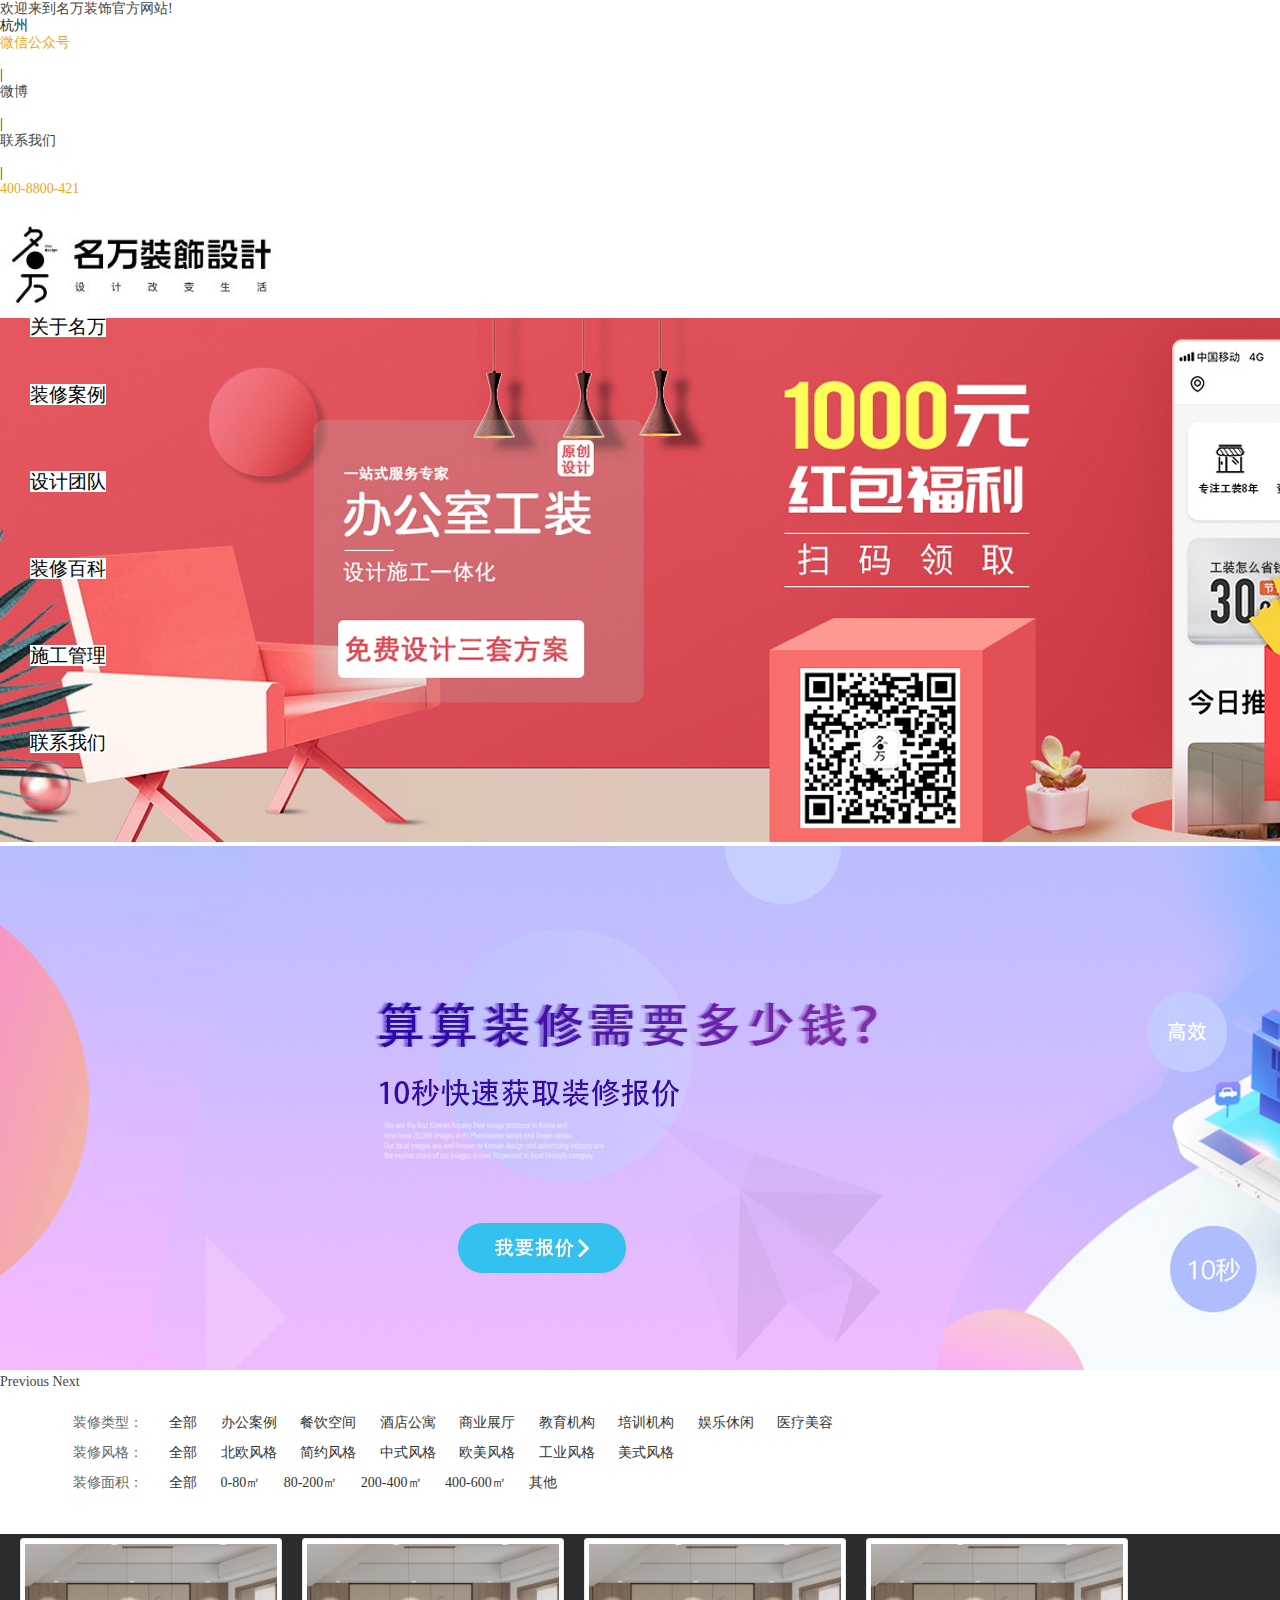
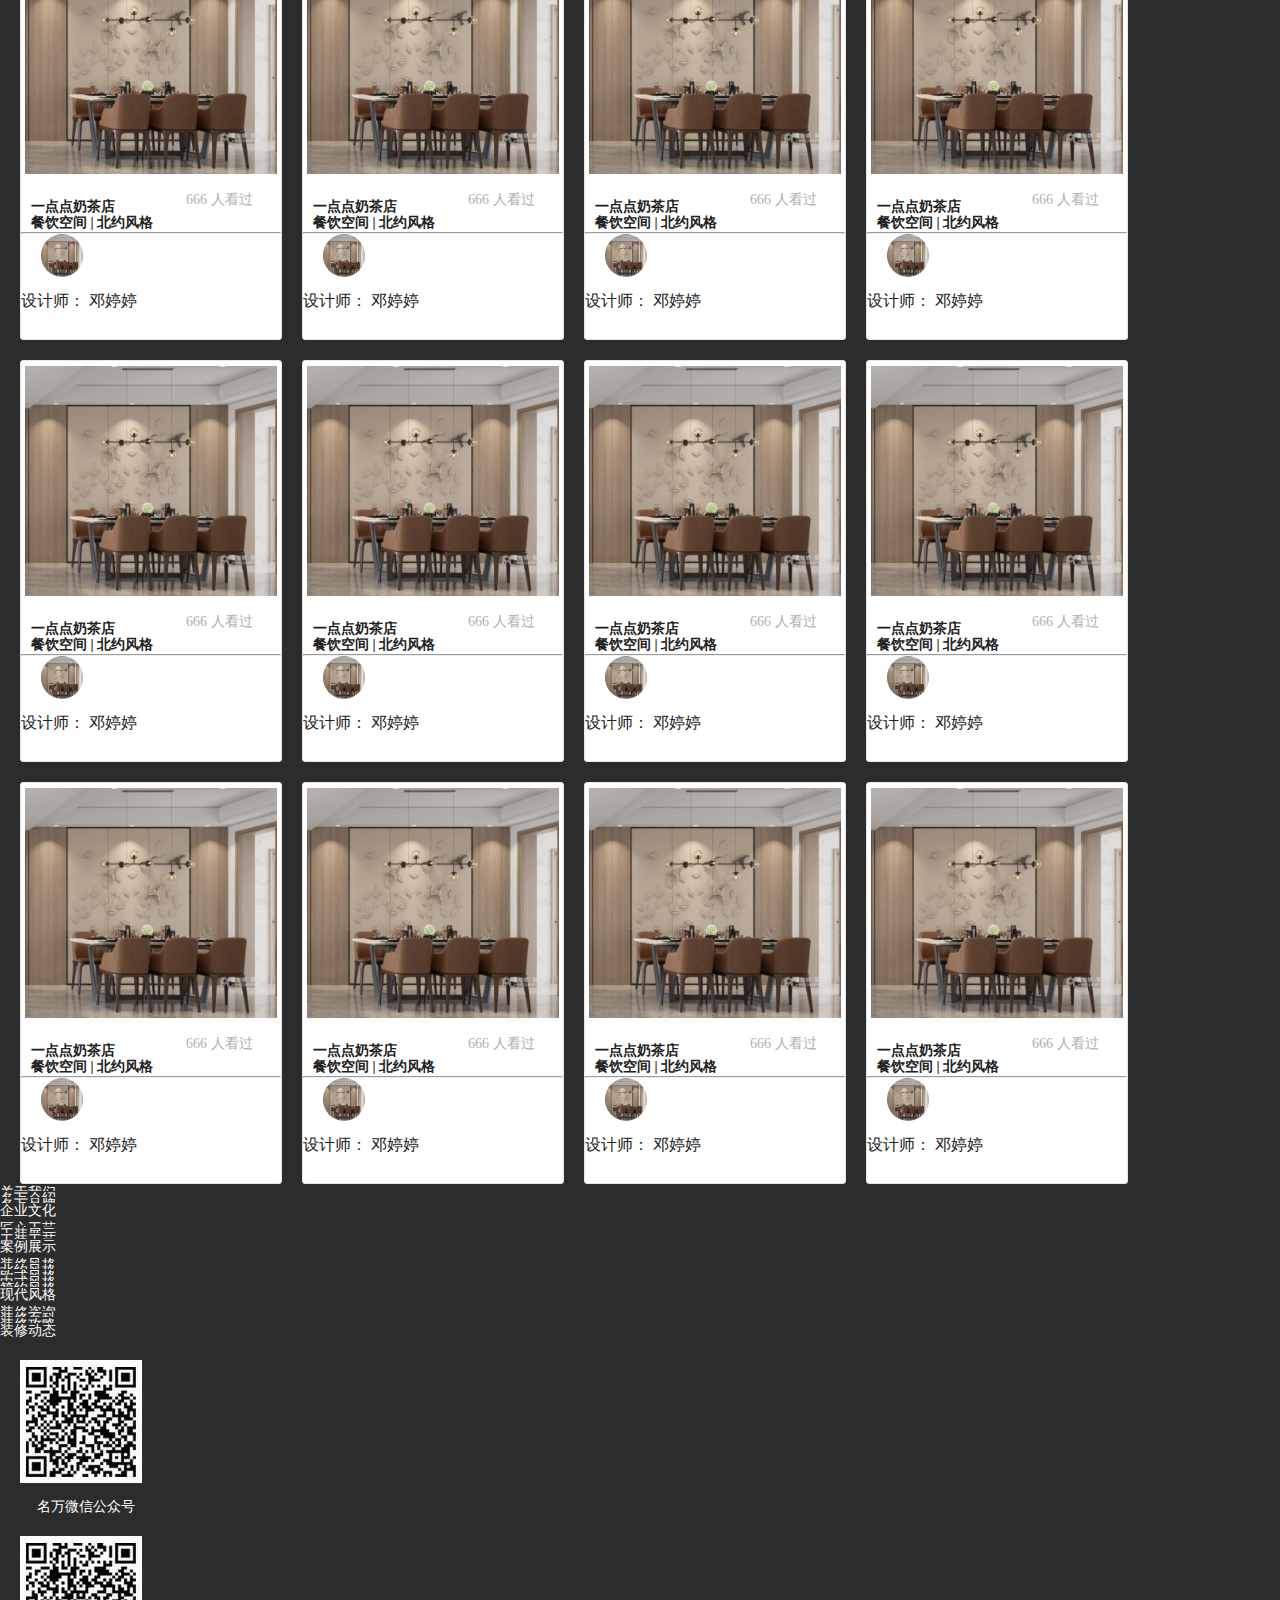
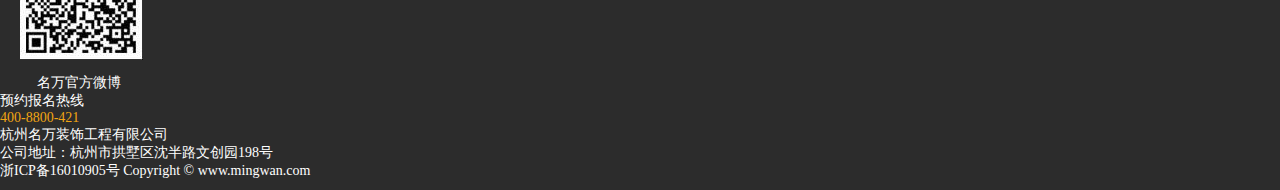
<file: case.html>
<!DOCTYPE html>
 <html lang="en">
 <head>
   <meta charset="UTF-8">
   <title>名万装饰-装修案例 </title> 
   <link href="Include/css/case-index.css" rel="stylesheet" /> 
   <link href="Include/css/case.css" rel="stylesheet" /> 
   <link href="Public/css/footer.css" rel="stylesheet" /> 


   <link href="http://www.jq22.com/jquery/bootstrap-3.3.4.css" rel="stylesheet">
 

  <script src="http://www.jq22.com/jquery/jquery-1.10.2.js"></script> 
 


 

 
    <!-- <link rel="stylesheet" href="Index/css/index.css" />   -->
  <!-- <link href="Public/bootstrap/css/bootstrap.min.css" rel="stylesheet" />   -->
  <!-- <link rel="stylesheet" href="Public/css/footer.css"> -->
 
 <script src="https://www.jq22.com/jquery/jquery-3.3.1.js"></script>


  <script>

    $(function(){

      //调用插件boxhovermodal,一个操作元素,一个参数

      //参数可以为空,默认为.box-hover-modal-m

      $(".box-hover-modal").boxhovermodal(".box-hover-modal-m");

    });

  </script>

 

 </head>
 <body>
 

    
  <!-- nav开始 -->  
    <style>
        [v-cloak] {
          display: none ;
        }
      </style>    
    <div style='z-index:100;' id="parent"> 
      <div id="select" v-cloak> 
        <div class="cities">银川 </div>
        <div class="cities">西安</div>
        <div class="cities">郑州</div>
        <div class="cities">南京</div>
        <div class="cities">杭州</div>
        <div class="cities">福州</div>
        <div class="cities">广州</div>
        <div class="cities">台北</div>
        <div class="cities">南宁</div>
        <div class="cities">昆明</div>
        <div class="cities">成都</div>
        <div class="cities">重庆</div>
        <div class="cities">贵阳</div>
        <div class="cities">长沙</div>
        <div class="cities">南昌</div>
        <div class="cities">合肥</div>
        <div class="cities">武汉</div>
        <div class="cities">上海</div>
        <div class="cities">海口</div>
        <div class="cities">香港</div>
        <div class="cities">澳门</div>
      </div>
    </div>

    <nav class="navbar navbar-default">
        <div style="width:1320px;margin: 0 auto;">
          <div class="container-fluid"> 
            <!-- Collect the nav links, forms, and other content for toggling -->
            <div class="collapse navbar-collapse" id="bs-example-navbar-collapse-1">
              <ul class="nav navbar-nav"> 
                <li style="width: 210px;padding: 0px" ><a href="#">欢迎来到名万装饰官方网站!</a></li> 
                <li style="width: 90px;padding: 0px"><a href="#"><span class="glyphicon glyphicon-map-marker"></span>       <input type="text" value="杭州" id="text"><!--  <span id="city">[切换]</span> --></a></li>  
              </ul>
 
              <ul class="nav navbar-nav navbar-right">
                <li style="width: 100px;padding: 0px"><a href="#"><span class="colors">微信公众号</span></a></li>
                <li style="width: 4px" class="su">|</li>
                <li style="width: 70px;padding: 0px"><a href="#">微博</a></li> 
                <li style="width: 4px" class="su">|</li>
                <li style="width: 90px;padding: 0px"><a href="#">联系我们</a></li> 
                <li style="width: 4px" class="su">|</li>
                <li style="width: 150px;padding: 0px"><a href="#"><span class="colors"><span class="glyphicon glyphicon-phone-alt"></span> 400-8800-421</span></a></li>
                <li style="width: 80px;padding: 0px"><a href="#"><span class="colors"> </a></li>
 
              </ul>
            </div> 
          </div> 
      </div>
    </nav> 

    <div  style="height: 110px"  class="navs">
        <div style="width: 1300px" class="container">
             <img style="margin-top: 10px" src="Index/img/max-log.jpg" alt=""> 
 
                <ul class="nav nav-pills"> 

                  <li style="width: 70px;height: 57px;margin-top: 30px;margin-left: 30px"  id="underline" role="presentation"><a style="background-color: #fff;padding: 0px" href="index.html"> 首页</a></li>
                  <li style="width: 106px;height: 57px;margin-top: 30px" id="underline" role="presentation"><a style="background-color: #fff;padding: 0px" href="asMingwan.html"> 关于名万</a></li>
                  <li style="width: 106px;height: 57px;margin-top: 30px" id="underline" role="presentation"><a style="background-color: #fff;padding: 0px" href="#"> 装修案例</a></li>
                  <li style="width: 106px;height: 57px;margin-top: 30px" id="underline" role="presentation"><a style="background-color: #fff;padding: 0px" href="#"> 设计团队</a></li>
                  <li style="width: 106px;height: 57px;margin-top: 30px" id="underline" role="presentation"><a style="background-color: #fff;padding: 0px" href="#"> 装修百科</a></li>
                  <li style="width: 106px;height: 57px;margin-top: 30px" id="underline" role="presentation"><a style="background-color: #fff;padding: 0px" href="#"> 施工管理</a></li>
                  <li style="width: 106px;height: 57px;margin-top: 30px" id="underline" role="presentation"><a style="background-color: #fff;padding: 0px" href="#"> 联系我们</a></li>
                </ul>

        </div>
    </div> 
  <!-- nav结束 --> 



    <div id="carousel-example-generic" class="carousel slide" data-ride="carousel">

      <!-- Wrapper for slides -->
      <div class="carousel-inner" role="listbox">

        <div class="item active">
          <img src="Public/img/lbt1.jpg" alt="...">
        </div>

        <div class="item">
          <img src="Public/img/lbt2.jpg" alt="...">
        </div>
 
      </div>

      <!-- Controls -->
      <a class="left carousel-control" href="#carousel-example-generic" role="button" data-slide="prev">
        <span class="glyphicon glyphicon-chevron-left" aria-hidden="true"></span>
        <span class="sr-only">Previous</span>
      </a>
      <a class="right carousel-control" href="#carousel-example-generic" role="button" data-slide="next">
        <span class="glyphicon glyphicon-chevron-right" aria-hidden="true"></span>
        <span class="sr-only">Next</span>
      </a>
    </div>


 
   <div class="container">
 <link rel="stylesheet" href="Include/css/style.css"> 
<script src="Include/js/cast-jq.js"></script> 
<div style="width:946px; margin:0 auto;">
    <div class="clearfix">
        <p class="shaixuan-tj floatLeft clearfix"> 
            <i class="icon-angle-right"></i> 
        </p> 
    </div>
    <div id="page-search-store" class="mb10 border sxcon">
        <div class="search-by by-category relative">
            <dl style="margin-top: -40px" class="relative clearfix">
                <dt class="floatLeft"><a href="#">装修类型：</a></dt>
                <dd class="floatLeft show-con">
                    <a href="#" class="">全部</a>
                    <a href="#" class="">办公案例</a>
                    <a href="#" class="">餐饮空间</a>
                    <a href="#" class="">酒店公寓</a>
                    <a href="#" class="">商业展厅</a>
                    <a href="#" class="">教育机构</a>
                    <a href="#" class="">培训机构</a>
                    <a href="#" class="">娱乐休闲</a>
                    <a href="#" class="">医疗美容</a> 
                </dd> 
            </dl>
            <dl style="margin-top: -20px" class="relative clearfix">
                <dt class="floatLeft"><a href="#">装修风格：</a></dt>
                <dd class="floatLeft show-con">
                    <a href="#" class="">全部</a>
                    <a href="#" class="">北欧风格</a>
                    <a href="#" class="">简约风格</a>
                    <a href="#" class="">中式风格</a>
                    <a href="#" class="">欧美风格</a>
                    <a href="#" class="">工业风格</a>
                    <a href="#" class="">美式风格</a> 
                </dd>
                <!-- <dd class="floatLeft show-more"><h3 class="pointer clearfix"><span>更多</span><i class="icon-angle-down"></i></h3></dd> -->
            </dl>

 
            <dl  style="margin-top: -20px" class="relative clearfix" style="border-bottom:0">
                <dt class="floatLeft"><a href="#">装修面积：</a></dt>
                <dd class="floatLeft show-con">
                    <a href="#" class="">全部</a> 
                    <a href="#" class="">0-80㎡</a> 
                    <a href="#" class="">80-200㎡</a> 
                    <a href="#" class="">200-400㎡</a> 
                    <a href="#" class="">400-600㎡</a> 
                    <a href="#" class="">其他</a> 
                </dd>
            </dl>

        </div>
    </div>
</div>
<script>
    $(function(){
        $(".shaixuan-tj span.crumb-select-item").live('hover',function(event){
            if(event.type=='mouseenter'){ 
            $(this).addClass("crumb-select-itemon");
            }else{ 
            $(this).removeClass("crumb-select-itemon");
            } 
        });
        $(".shaixuan-tj span.crumb-select-item").live('click', function(event){
            event.preventDefault();
            $(this).remove();
            var TTR = $(this).find("em").text();
            $(".show-con a").each(function(){
                var TT = $(this).text();
                    THI = $(this);
                    THIPP = $(this).parents("dl");
                if(TTR==TT){
                    THI.removeClass("nzw12");
                    THIPP.css("display","block");
                }
            })
        });
        $(".show-con a").click(function(event){
            event.preventDefault();
                 THIP = $(this).parents("dl");
            if($(this).hasClass("nzw12")){
            }else{
                $(this).addClass("nzw12");
                var zhiclass = $(this).parents("dd").siblings("dt").find("a").text();
                    zhicon = $(this).text();
                    tianjaneir="<span class='crumb-select-item'><a href='/'><b>"+zhiclass+"</b><em>"+zhicon+"</em><i class='glyphicon glyphicon-remove'></i></a></span>"
                $(".shaixuan-tj").children().last().after(tianjaneir);
                THIP.css("display","none");
            }
        });
        $(".show-more").click(function(event){
            event.preventDefault();
            var ticon = $(this).find("i");
                tspan = $(this).find("span");
                if($(this).hasClass("zk")){
                    $(this).siblings(".show-con").css("height","30px");
                    ticon.removeClass("icon-angle-up");
                    ticon.addClass("icon-angle-down");
                    tspan.html("更多");
                    $(this).removeClass("zk")
                }else{
                    $(this).siblings(".show-con").css("height","auto");
                    ticon.removeClass("icon-angle-down");
                    ticon.addClass("icon-angle-up");
                    tspan.html("收起");
                    $(this).addClass("zk")
                }
        });
        $("#sxbtn").click(function(event){
            event.preventDefault();
            var xicon = $(this).find("span i");
                xspan = $(this).find("span em");
            if($(this).hasClass("zkon")){
                xspan.text("收起筛选");
                xicon.removeClass("icon-angle-down");
                xicon.addClass("icon-angle-up");
                $(".sxcon").slideDown();
                $(this).removeClass("zkon")
            }else{
                xspan.text("查看筛选");
                xicon.removeClass("icon-angle-up");
                xicon.addClass("icon-angle-down");
                $(".sxcon").slideUp();
                $(this).addClass("zkon")
            }
        })


    })
</script> 

   </div>




 
 <div class="case img">
   <div class="container">
     
      <div class="case-show">

          <div class="box-hover-modal">

            <div class="box-hover-modal-con">          <img class="case-img" src="Public/img/aa.jpg" alt=""></div>

          </div>

          <h5>一点点奶茶店</h5>
          <h6><span class="glyphicon glyphicon-eye-open"></span> 666 人看过 </h6>
          <p>餐饮空间 | 北约风格</p>
          <hr>
          <div class="col-md-4"><img class="case-img2" src="Public/img/aa.jpg" alt=""></div>
          <div class="col-md-8"><h3 class="stylist">设计师：  邓婷婷</h3></div>     
      </div>
      <div class="case-show">

          <div class="box-hover-modal">

            <div class="box-hover-modal-con">          <img class="case-img" src="Public/img/aa.jpg" alt=""></div>

          </div>

          <h5>一点点奶茶店</h5>
          <h6><span class="glyphicon glyphicon-eye-open"></span> 666 人看过 </h6>
          <p>餐饮空间 | 北约风格</p>
          <hr>
          <div class="col-md-4"><img class="case-img2" src="Public/img/aa.jpg" alt=""></div>
          <div class="col-md-8"><h3 class="stylist">设计师：  邓婷婷</h3></div>     


      </div>
      <div class="case-show">

          <div class="box-hover-modal">

            <div class="box-hover-modal-con">          <img class="case-img" src="Public/img/aa.jpg" alt=""></div>

          </div>

          <h5>一点点奶茶店</h5>
          <h6><span class="glyphicon glyphicon-eye-open"></span> 666 人看过 </h6>
          <p>餐饮空间 | 北约风格</p>
          <hr>
          <div class="col-md-4"><img class="case-img2" src="Public/img/aa.jpg" alt=""></div>
          <div class="col-md-8"><h3 class="stylist">设计师：  邓婷婷</h3></div>     


      </div>
      <div class="case-show">

          <div class="box-hover-modal">

            <div class="box-hover-modal-con">          <img class="case-img" src="Public/img/aa.jpg" alt=""></div>

          </div>

          <h5>一点点奶茶店</h5>
          <h6><span class="glyphicon glyphicon-eye-open"></span> 666 人看过 </h6>
          <p>餐饮空间 | 北约风格</p>
          <hr>
          <div class="col-md-4"><img class="case-img2" src="Public/img/aa.jpg" alt=""></div>
          <div class="col-md-8"><h3 class="stylist">设计师：  邓婷婷</h3></div>     


      </div>
      <div class="case-show">

          <div class="box-hover-modal">

            <div class="box-hover-modal-con">          <img class="case-img" src="Public/img/aa.jpg" alt=""></div>

          </div>

          <h5>一点点奶茶店</h5>
          <h6><span class="glyphicon glyphicon-eye-open"></span> 666 人看过 </h6>
          <p>餐饮空间 | 北约风格</p>
          <hr>
          <div class="col-md-4"><img class="case-img2" src="Public/img/aa.jpg" alt=""></div>
          <div class="col-md-8"><h3 class="stylist">设计师：  邓婷婷</h3></div>        


      </div>

      <div class="case-show">

          <div class="box-hover-modal">

            <div class="box-hover-modal-con">          <img class="case-img" src="Public/img/aa.jpg" alt=""></div>

          </div>


          <h5>一点点奶茶店</h5>
          <h6><span class="glyphicon glyphicon-eye-open"></span> 666 人看过 </h6>
          <p>餐饮空间 | 北约风格</p>
          <hr>
          <div class="col-md-4"><img class="case-img2" src="Public/img/aa.jpg" alt=""></div>
          <div class="col-md-8"><h3 class="stylist">设计师：  邓婷婷</h3></div>        


      </div>

      <div class="case-show">

          <div class="box-hover-modal">

            <div class="box-hover-modal-con">          <img class="case-img" src="Public/img/aa.jpg" alt=""></div>

          </div>

          <h5>一点点奶茶店</h5>
          <h6><span class="glyphicon glyphicon-eye-open"></span> 666 人看过 </h6>
          <p>餐饮空间 | 北约风格</p>
          <hr>
          <div class="col-md-4"><img class="case-img2" src="Public/img/aa.jpg" alt=""></div>
          <div class="col-md-8"><h3 class="stylist">设计师：  邓婷婷</h3></div>     


      </div>
      <div class="case-show">

          <div class="box-hover-modal">

            <div class="box-hover-modal-con">          <img class="case-img" src="Public/img/aa.jpg" alt=""></div>

          </div>

          <h5>一点点奶茶店</h5>
          <h6><span class="glyphicon glyphicon-eye-open"></span> 666 人看过 </h6>
          <p>餐饮空间 | 北约风格</p>
          <hr>
          <div class="col-md-4"><img class="case-img2" src="Public/img/aa.jpg" alt=""></div>
          <div class="col-md-8"><h3 class="stylist">设计师：  邓婷婷</h3></div>     


      </div>
      <div class="case-show">

          <div class="box-hover-modal">

            <div class="box-hover-modal-con">          <img class="case-img" src="Public/img/aa.jpg" alt=""></div>

          </div>

          <h5>一点点奶茶店</h5>
          <h6><span class="glyphicon glyphicon-eye-open"></span> 666 人看过 </h6>
          <p>餐饮空间 | 北约风格</p>
          <hr>
          <div class="col-md-4"><img class="case-img2" src="Public/img/aa.jpg" alt=""></div>
          <div class="col-md-8"><h3 class="stylist">设计师：  邓婷婷</h3></div>     


      </div>
      <div class="case-show">

          <div class="box-hover-modal">

            <div class="box-hover-modal-con">          <img class="case-img" src="Public/img/aa.jpg" alt=""></div>

          </div>

          <h5>一点点奶茶店</h5>
          <h6><span class="glyphicon glyphicon-eye-open"></span> 666 人看过 </h6>
          <p>餐饮空间 | 北约风格</p>
          <hr>
          <div class="col-md-4"><img class="case-img2" src="Public/img/aa.jpg" alt=""></div>
          <div class="col-md-8"><h3 class="stylist">设计师：  邓婷婷</h3></div>     


      </div>
      <div class="case-show">

          <div class="box-hover-modal">

            <div class="box-hover-modal-con">          <img class="case-img" src="Public/img/aa.jpg" alt=""></div>

          </div>

          <h5>一点点奶茶店</h5>
          <h6><span class="glyphicon glyphicon-eye-open"></span> 666 人看过 </h6>
          <p>餐饮空间 | 北约风格</p>
          <hr>
          <div class="col-md-4"><img class="case-img2" src="Public/img/aa.jpg" alt=""></div>
          <div class="col-md-8"><h3 class="stylist">设计师：  邓婷婷</h3></div>     


      </div>
      <div class="case-show">

          <div class="box-hover-modal">

            <div class="box-hover-modal-con">          <img class="case-img" src="Public/img/aa.jpg" alt=""></div>

          </div>

          <h5>一点点奶茶店</h5>
          <h6><span class="glyphicon glyphicon-eye-open"></span> 666 人看过 </h6>
          <p>餐饮空间 | 北约风格</p>
          <hr>
          <div class="col-md-4"><img class="case-img2" src="Public/img/aa.jpg" alt=""></div>
          <div class="col-md-8"><h3 class="stylist">设计师：  邓婷婷</h3></div>     


      </div>

 

 

   </div>
 </div>
 
<br>


      <footer class="main-footer"> 
           <div class="between"></div> 
            <div class="container">
                <div class="row">
                  <div class="col-md-4">
                    <div class="row">
                      <div class="col-md-3">
                            <ul class=" nav nav-pills"> 
                              <li style="width: 120px;"><a style="background:#2C2C2C;color:#fff" href="#"><h4>关于我们</h4></a></li>
                              <li style="width: 100px;margin-top: -12px"><a style="background:#2C2C2C;color:#fff" href="#">名万介绍</a></li>
                              <li style="width: 100px;margin-top: -12px"><a style="background:#2C2C2C;color:#fff" href="#">名万品牌</a></li>
                              <li style="width: 100px;margin-top: -12px"><a style="background:#2C2C2C;color:#fff" href="#">企业文化</a></li> 
                            </ul>
                      </div>
                      <div class="col-md-3">
                            <ul class="nav nav-pills">
                              <li style="width: 120px;"><a style="background:#2C2C2C;color:#fff" href="#"><h4>匠心工艺</h4></a></li>
                              <li style="width: 100px;margin-top: -12px"><a style="background:#2C2C2C;color:#fff" href="#">工装展示</a></li>
                              <li style="width: 100px;margin-top: -12px"><a style="background:#2C2C2C;color:#fff" href="#">工装工艺</a></li>
                              <li style="width: 100px;margin-top: -12px"><a style="background:#2C2C2C;color:#fff" href="#">案例展示</a></li> 
                            </ul>
                      </div>
                      <div class="col-md-3">
                            <ul class="nav nav-pills">
                              <li style="width: 120px;"><a style="background:#2C2C2C;color:#fff" href="#"><h4>装修风格</h4></a></li>
                              <li style="width: 100px;margin-top: -12px"><a style="background:#2C2C2C;color:#fff" href="#">北约风格</a></li>
                              <li style="width: 100px;margin-top: -12px"><a style="background:#2C2C2C;color:#fff" href="#">欧式风格</a></li>
                              <li style="width: 100px;margin-top: -12px"><a style="background:#2C2C2C;color:#fff" href="#">中式风格</a></li> 
                              <li style="width: 100px;margin-top: -12px"><a style="background:#2C2C2C;color:#fff" href="#">简约风格</a></li>  
                              <li style="width: 100px;margin-top: -12px"><a style="background:#2C2C2C;color:#fff" href="#">现代风格</a></li>  
                            </ul>
                      </div>
                      <div class="col-md-3">
                            <ul class="nav nav-pills">
                              <li style="width: 120px;"><a style="background:#2C2C2C;color:#fff" href="#"><h4>装修咨询</h4></a></li>
                              <li style="width: 100px;margin-top: -12px"><a style="background:#2C2C2C;color:#fff" href="#">装修百科</a></li>
                              <li style="width: 100px;margin-top: -12px"><a style="background:#2C2C2C;color:#fff" href="#">装修攻略</a></li>
                              <li style="width: 100px;margin-top: -12px"><a style="background:#2C2C2C;color:#fff" href="#">装修动态</a></li> 
                            </ul>
                      </div>
                    </div>





                  </div>
                  <div class="ewm col-md-4"> 
                     <div class="row">
                        <a href=""><div class="col-md-6"><img src="Public/img/ewm.jpg" alt=""><p style="color:#fff">名万微信公众号</p></div></a>
                        <a href=""><div class="col-md-6"><img src="Public/img/ewm.jpg" alt=""><p style="color:#fff">名万官方微博</p></div></a>
                    </div>
                </div>
                  <div class="col-md-4">
                  <h3 style="color: #fff"><span style="color: #F2A613; " class="glyphicon glyphicon-earphone"></span> 预约报名热线</h3>
                      <h1 style="color: #F2A613" >400-8800-421</h1>  
                  </div>
                </div> 
            </div>

      </footer> 
      <footer class="main-footers"> 
        <p class="text-center">杭州名万装饰工程有限公司</p>
        <p class="text-center">公司地址：杭州市拱墅区沈半路文创园198号</p>
        <p class="text-center">浙ICP备16010905号 Copyright © www.mingwan.com</p> 
       <div style="height:10px"></div> 
      </footer> 

 </body>  
 

 </html>
</file>
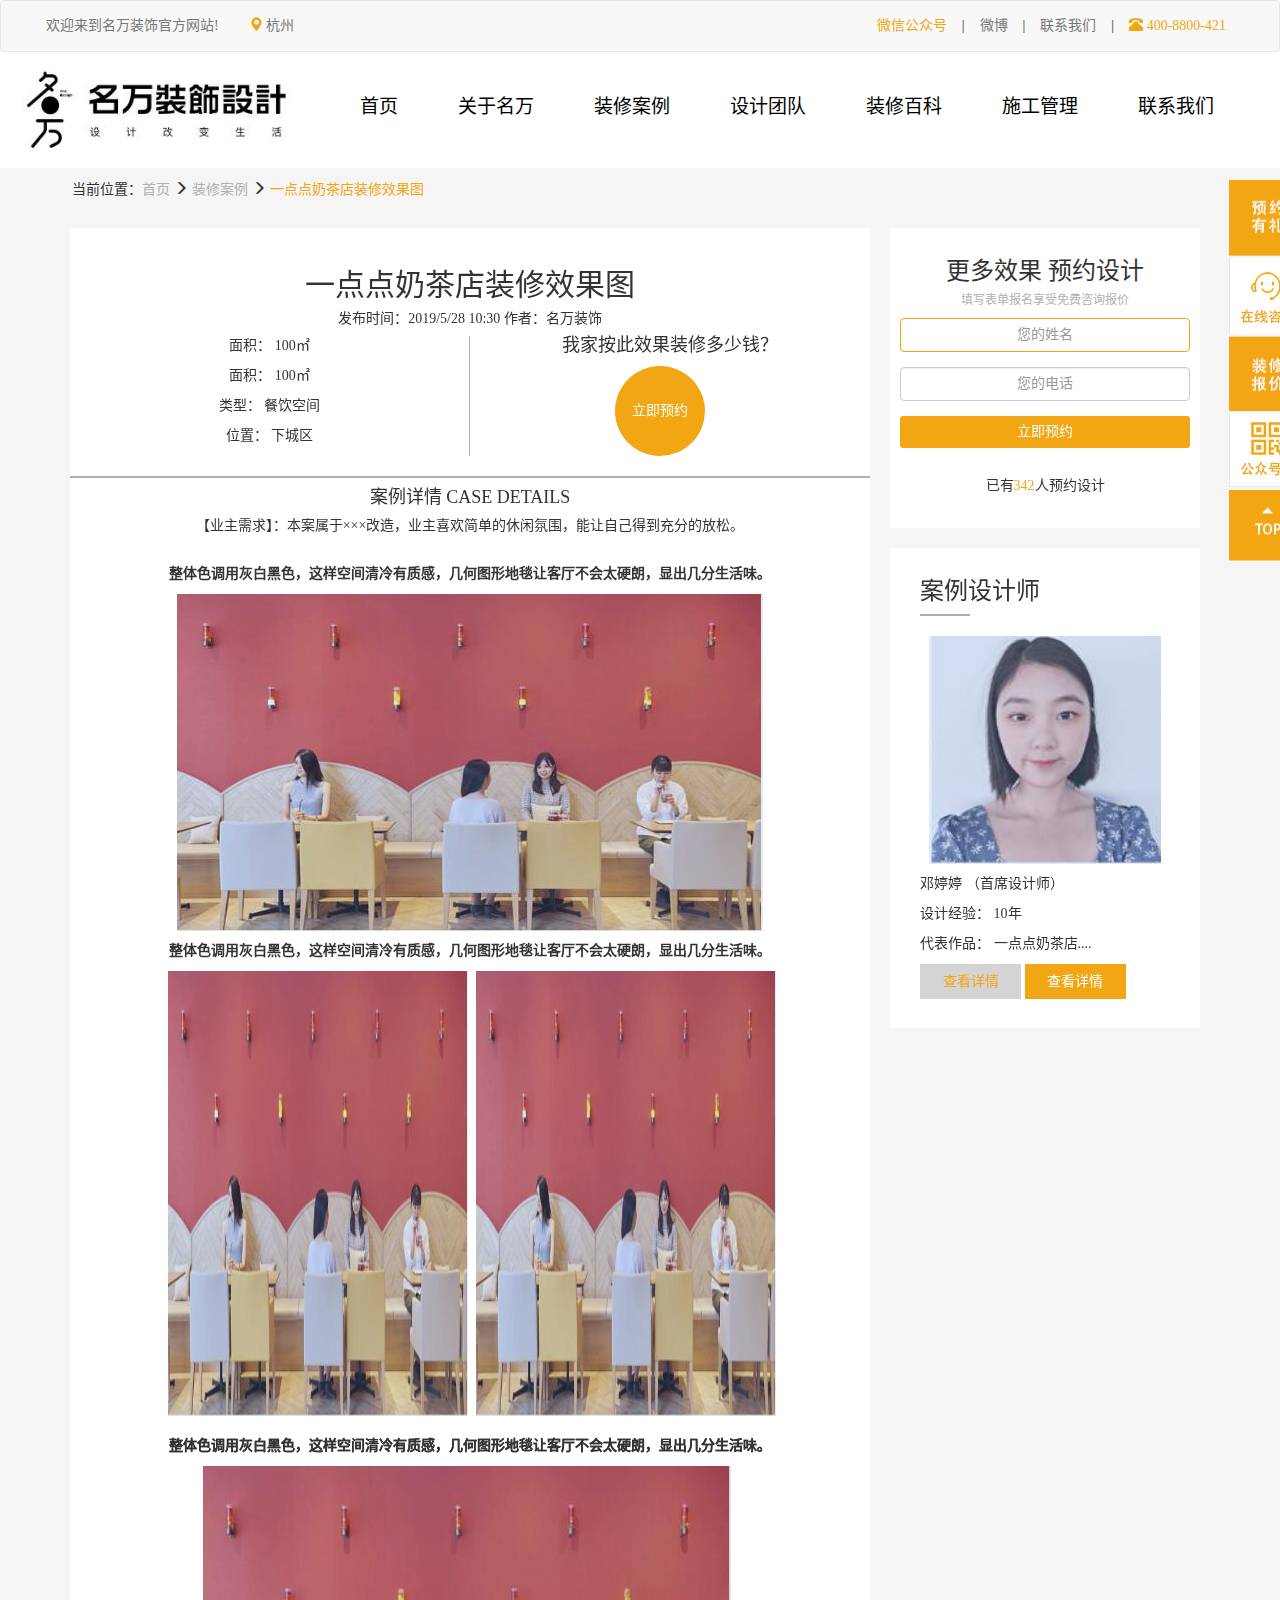
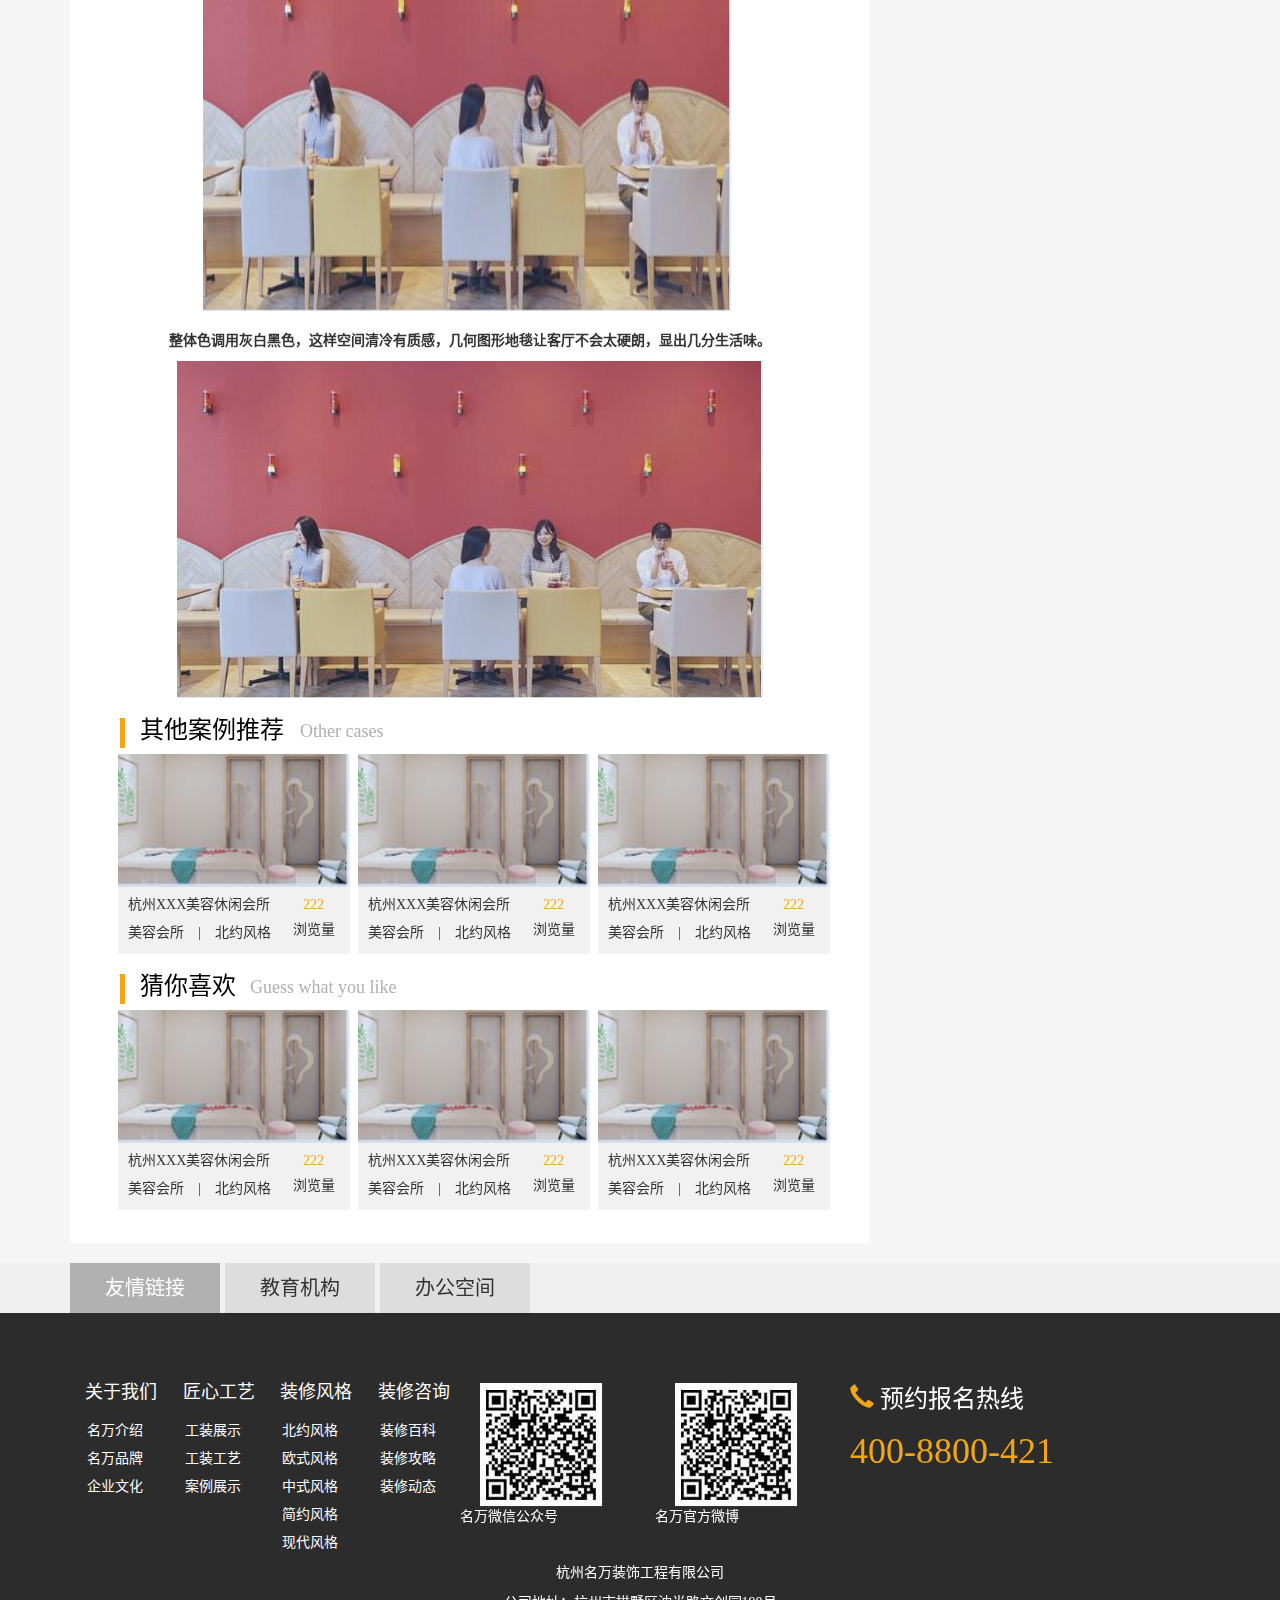
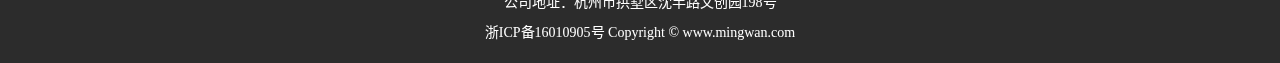
<file: demo.html>
<!DOCTYPE html> 
<html lang="zh-cn"><head><meta http-equiv="Content-Type" content="text/html; charset=UTF-8"> 
    <meta http-equiv="X-UA-Compatible" content="IE=Edge, chrome=1">

    <meta name="viewport" content="width=device-width, initial-scale=1.0, maximum-scale=1.0, user-scalable=no"> 
    <title>杭州名万装饰-装修案例</title>
 
 

    <link rel="stylesheet" href="Include/css/demo.css" />  
    <link rel="stylesheet" href="Include/css/top.css" />  
    <link href="Public/bootstrap/css/bootstrap.min.css" rel="stylesheet" />  
    <link rel="stylesheet" href="Public/css/footer.css"> 
     <script src="https://www.jq22.com/jquery/jquery-3.3.1.js"></script>
 
</head>

    <style>
        [v-cloak] {
          display: none ;
        }
      </style>
<body>
   
    <div style='z-index:100;' id="parent"> 
      <div id="select" v-cloak> 
        <div class="cities">银川 </div>
        <div class="cities">西安</div>
        <div class="cities">郑州</div>
        <div class="cities">南京</div>
        <div class="cities">杭州</div>
        <div class="cities">福州</div>
        <div class="cities">广州</div>
        <div class="cities">台北</div>
        <div class="cities">南宁</div>
        <div class="cities">昆明</div>
        <div class="cities">成都</div>
        <div class="cities">重庆</div>
        <div class="cities">贵阳</div>
        <div class="cities">长沙</div>
        <div class="cities">南昌</div>
        <div class="cities">合肥</div>
        <div class="cities">武汉</div>
        <div class="cities">上海</div>
        <div class="cities">海口</div>
        <div class="cities">香港</div>
        <div class="cities">澳门</div>
      </div>
    </div>

    
  <!-- nav开始 --> 
    <nav class="navbar navbar-default">
        <div style="width:1320px;margin: 0 auto;">
          <div class="container-fluid"> 
            <!-- Collect the nav links, forms, and other content for toggling -->
            <div class="collapse navbar-collapse" id="bs-example-navbar-collapse-1">
              <ul class="nav navbar-nav"> 
                <li ><a href="#">欢迎来到名万装饰官方网站!</a></li> 
                <li><a href="#"><span class="glyphicon glyphicon-map-marker"></span>       <input type="text" value="杭州" id="text"><!--  <span id="city">[切换]</span> --></a></li>  
              </ul>
 
              <ul style="margin-right: 20px" class="nav navbar-nav navbar-right">
                <li><a href="#"><span class="colors">微信公众号</span></a></li>
                <li class="su">|</li>
                <li><a href="#">微博</a></li> 
                <li class="su">|</li>
                <li><a href="#">联系我们</a></li> 
                <li class="su">|</li>
                <li><a href="#"><span class="colors"><span class="glyphicon glyphicon-phone-alt"></span> 400-8800-421</span></a></li>
                <li><a href="#"><span class="colors"> </a></li>
 
              </ul>
            </div> 
          </div> 
      </div>
    </nav> 

    <div class="navs">
        <div style="width: 1300px" class="container">
             <img style="margin-top: 10px" src="Public/img/max-log.jpg" alt=""> 
 
                <ul class="nav nav-pills"> 

                  <li  id="underline" role="presentation"><a style="background-color: #fff" href="index.html"> 首页</a></li>
                  <li id="underline" role="presentation"><a style="background-color: #fff" href="asMingwan.html"> 关于名万</a></li>
                  <li id="underline" role="presentation"><a style="background-color: #fff" href="case.html"> 装修案例</a></li>
                  <li id="underline" role="presentation"><a style="background-color: #fff" href="#"> 设计团队</a></li>
                  <li id="underline" role="presentation"><a style="background-color: #fff" href="#"> 装修百科</a></li>
                  <li id="underline" role="presentation"><a style="background-color: #fff" href="#"> 施工管理</a></li>
                  <li id="underline" role="presentation"><a style="background-color: #fff" href="#"> 联系我们</a></li>
                </ul>

        </div>
    </div> 
  <!-- nav结束 --> 
    
<div class="case-content">

    <div class="container">
        <div class="case-top">
          <ul>
            <li>当前位置：<a href="">首页</a></li>
            <li><i class="glyphicon glyphicon-menu-right"></i></li>
            <li><a href="">装修案例</a></li>
            <li><i class="glyphicon glyphicon-menu-right"></i></li>
            <li><a href="" style="color: #F2A613">一点点奶茶店装修效果图</a></li> 
          </ul>
        </div>  

       <div class='between'></div>
       <div class="case-right">
         <div class="case-form">
            <h3 class="text-center">更多效果 预约设计</h3>
            <h6 style="color: #b0b0b0 " class="text-center">填写表单报名享受免费咨询报价</h6>

            <form>

              <div class="form-group">
                <input style="  text-align:center;" type="text" class="form-control" placeholder="您的姓名" autofocus>
              </div>
              <div class="form-group">
                <input  style="  text-align:center;"  type="text" class="form-control" placeholder="您的电话">
              </div>

              <button type="submit" class="form-btn">立即预约</button> 
            </form> 
            <br>
            <h5 class="text-center">已有<span style="color:#F2A613">342</span>人预约设计</h5> 
         </div> 
         <br>

         <div class="case-user">
                <h3 >案例设计师</h3>
                <div style="border: 1px solid #b0b0b0;width: 50px;"></div><br>
                 <p class="text-center"><img style="width: 232px" src="Public/img/user.jpg" alt="..." ></p>
                <p>  邓婷婷 <span>（首席设计师）</span> </p>
                <p>  设计经验： 10年  </p>
                <p>  代表作品： 一点点奶茶店....  </p>
                <button class="user-show">查看详情</button>
                <button class="user-shows">查看详情</button>
                <br>   <br>
         </div> 


       </div>
       <div class="case-left img"> &nbsp;
                  <h2 class="text-center">一点点奶茶店装修效果图</h2>
                  <h5 class="text-center">发布时间：2019/5/28 10:30 作者：名万装饰</h5>
            
                    <div style=" border-right:1px solid #b0b0b0" class="col-md-6"> 
                    <p class="text-center">面积： 100㎡</p>
                    <p class="text-center">面积： 100㎡</p>
                    <p class="text-center">类型： 餐饮空间</p>
                    <p class="text-center">位置： 下城区</p>
                    </div> 

                    <div style="margin-top: -10px" class="col-md-6">
                      <h4 class="text-center">我家按此效果装修多少钱？</h4>
                      <button class="btn-mw">立即预约</button>
                    </div>
                    <div class="hr"></div>
                    <h4 class='text-center'>案例详情   CASE DETAILS</h4>
                    <h5 class='text-center'>【业主需求】：本案属于×××改造，业主喜欢简单的休闲氛围，能让自己得到充分的放松。</h5><br>

                  <p style="font-weight:bold" class='text-center'>整体色调用灰白黑色，这样空间清冷有质感，几何图形地毯让客厅不会太硬朗，显出几分生活味。</p>
                  <p class='text-center'><img src="Public/img/show1.jpg" alt=""></p>
                  <p style="font-weight:bold" class='text-center'>整体色调用灰白黑色，这样空间清冷有质感，几何图形地毯让客厅不会太硬朗，显出几分生活味。</p>
                 <div class="img-2 img">
                   <img src="Public/img/show1.jpg" alt="">
                   <img src="Public/img/show1.jpg" alt="">
                 </div> 
                 <br>
                  <p style="font-weight:bold" class='text-center'>整体色调用灰白黑色，这样空间清冷有质感，几何图形地毯让客厅不会太硬朗，显出几分生活味。</p>

                  <p style="margin-top: -30px;font-weight:bold" class='text-center'>整体色调用灰白黑色，这样空间清冷有质感，几何图形地毯让客厅不会太硬朗，显出几分生活味。</p> 
                 <div class="img-1 img">
                   <img src="Public/img/show1.jpg" alt=""> 
                 </div> 
                  <br>
                  <p style="font-weight:bold" class='text-center'>整体色调用灰白黑色，这样空间清冷有质感，几何图形地毯让客厅不会太硬朗，显出几分生活味。</p>
                  <p class='text-center'><img src="Public/img/show1.jpg" alt=""></p>

                 <h3 class="recommend-top"> </h3><h3 class="recommend-tops">其他案例推荐</h3><h4 class="stops-text">Other cases</h4>
                 <div class="tuijian">
                    <div class="tuijian-div">
                        <img src="Public/img/demo.jpg" alt="">

                        <h5> 杭州XXX美容休闲会所</h5>
                        <p> 美容会所&nbsp;&nbsp; &nbsp;|&nbsp; &nbsp;&nbsp;北约风格</p>
                        <span class="tuijian-span">222</span>
                        <span class="tuijian-spans">浏览量</span> 
                    </div>
 
                    <div class="tuijian-div">
                        <img src="Public/img/demo.jpg" alt="">

                        <h5> 杭州XXX美容休闲会所</h5>
                        <p> 美容会所&nbsp;&nbsp; &nbsp;|&nbsp; &nbsp;&nbsp;北约风格</p>
                        <span class="tuijian-span">222</span>
                        <span class="tuijian-spans">浏览量</span> 
                    </div>

                    <div class="tuijian-div">
                         <img src="Public/img/demo.jpg" alt="">

                        <h5> 杭州XXX美容休闲会所</h5>
                        <p> 美容会所&nbsp;&nbsp; &nbsp;|&nbsp; &nbsp;&nbsp;北约风格</p>
                        <span class="tuijian-span">222</span>
                        <span class="tuijian-spans">浏览量</span> 
                    </div>  

                 </div>



                 <h3 class="xi-top"> </h3><h3 class="xi-tops">猜你喜欢</h3><h4 class="xi-text">Guess what you like</h4>
                 <div class="tuijian">
                    <div class="tuijian-div">
                        <img src="Public/img/demo.jpg" alt="">

                        <h5> 杭州XXX美容休闲会所</h5>
                        <p> 美容会所&nbsp;&nbsp; &nbsp;|&nbsp; &nbsp;&nbsp;北约风格</p>
                        <span class="tuijian-span">222</span>
                        <span class="tuijian-spans">浏览量</span> 
                    </div>
 
                    <div class="tuijian-div">
                        <img src="Public/img/demo.jpg" alt="">

                        <h5> 杭州XXX美容休闲会所</h5>
                        <p> 美容会所&nbsp;&nbsp; &nbsp;|&nbsp; &nbsp;&nbsp;北约风格</p>
                        <span class="tuijian-span">222</span>
                        <span class="tuijian-spans">浏览量</span> 
                    </div>

                    <div class="tuijian-div">
                         <img src="Public/img/demo.jpg" alt="">

                        <h5> 杭州XXX美容休闲会所</h5>
                        <p> 美容会所&nbsp;&nbsp; &nbsp;|&nbsp; &nbsp;&nbsp;北约风格</p>
                        <span class="tuijian-span">222</span>
                        <span class="tuijian-spans">浏览量</span> 
                    </div> 

                 </div> 


       </div>

    </div>

<br>
</div> 

    <div class="yq">
      <div class="container">
         <div class='tabs' id="tabs">
            <ul class='horizontal'>
                <li rel="tab-1" class="selectActive">友情链接</li> 
                <li rel="tab-2" relHref="T2.html">教育机构</li>
                <li rel="tab-3" relHref="T2.html">办公空间</li>
            </ul>
            <div rel='tab-1'>                        
                <a href="">名万装饰</a>
                <a href="">名万装饰</a>
                <a href="">名万装饰</a>
                <a href="">名万装饰</a>
                <a href="">名万装饰</a>
                <a href="">名万装饰</a>
                <a href="">名万装饰</a>
                <a href="">名万装饰</a>
            </div>
            <div rel='tab-2'>
                <a href="">名万2装饰</a>
                <a href="">名万装饰</a>
                <a href="">名万装饰</a>
                <a href="">名万装饰</a>
                <a href="">名万装饰</a>
                <a href="">名万装饰</a>
                <a href="">名万装饰</a>
                <a href="">名万装饰</a>              

            </div>
            <div rel='tab-3'>
                <a href="">名万装饰</a>
                <a href="">名万3装饰</a>
                <a href="">名万装饰</a>
                <a href="">名万装饰</a>
                <a href="">名万装饰</a>
                <a href="">名万装饰</a>
                <a href="">名万装饰</a>
                <a href="">名万装饰</a>              

            </div>
        </div>  
      </div> 
    </div>


      <footer class="main-footer"> 
           <div class="between"></div> 
            <div class="container">
                <div class="row">
                  <div class="col-md-4">
                    <div class="row">
                      <div class="col-md-3">
                            <ul class=" nav nav-pills"> 
                              <li style="width: 120px;"><a style="background:#2C2C2C;color:#fff" href="#"><h4>关于我们</h4></a></li>
                              <li style="width: 100px;margin-top: -12px"><a style="background:#2C2C2C;color:#fff" href="#">名万介绍</a></li>
                              <li style="width: 100px;margin-top: -12px"><a style="background:#2C2C2C;color:#fff" href="#">名万品牌</a></li>
                              <li style="width: 100px;margin-top: -12px"><a style="background:#2C2C2C;color:#fff" href="#">企业文化</a></li> 
                            </ul>
                      </div>
                      <div class="col-md-3">
                            <ul class="nav nav-pills">
                              <li style="width: 120px;"><a style="background:#2C2C2C;color:#fff" href="#"><h4>匠心工艺</h4></a></li>
                              <li style="width: 100px;margin-top: -12px"><a style="background:#2C2C2C;color:#fff" href="#">工装展示</a></li>
                              <li style="width: 100px;margin-top: -12px"><a style="background:#2C2C2C;color:#fff" href="#">工装工艺</a></li>
                              <li style="width: 100px;margin-top: -12px"><a style="background:#2C2C2C;color:#fff" href="#">案例展示</a></li> 
                            </ul>
                      </div>
                      <div class="col-md-3">
                            <ul class="nav nav-pills">
                              <li style="width: 120px;"><a style="background:#2C2C2C;color:#fff" href="#"><h4>装修风格</h4></a></li>
                              <li style="width: 100px;margin-top: -12px"><a style="background:#2C2C2C;color:#fff" href="#">北约风格</a></li>
                              <li style="width: 100px;margin-top: -12px"><a style="background:#2C2C2C;color:#fff" href="#">欧式风格</a></li>
                              <li style="width: 100px;margin-top: -12px"><a style="background:#2C2C2C;color:#fff" href="#">中式风格</a></li> 
                              <li style="width: 100px;margin-top: -12px"><a style="background:#2C2C2C;color:#fff" href="#">简约风格</a></li>  
                              <li style="width: 100px;margin-top: -12px"><a style="background:#2C2C2C;color:#fff" href="#">现代风格</a></li>  
                            </ul>
                      </div>
                      <div class="col-md-3">
                            <ul class="nav nav-pills">
                              <li style="width: 120px;"><a style="background:#2C2C2C;color:#fff" href="#"><h4>装修咨询</h4></a></li>
                              <li style="width: 100px;margin-top: -12px"><a style="background:#2C2C2C;color:#fff" href="#">装修百科</a></li>
                              <li style="width: 100px;margin-top: -12px"><a style="background:#2C2C2C;color:#fff" href="#">装修攻略</a></li>
                              <li style="width: 100px;margin-top: -12px"><a style="background:#2C2C2C;color:#fff" href="#">装修动态</a></li> 
                            </ul>
                      </div>
                    </div>





                  </div>
                  <div class="ewm col-md-4"> 
                     <div class="row">
                        <a href=""><div class="col-md-6"><img src="Public/img/ewm.jpg" alt=""><p style="color:#fff">名万微信公众号</p></div></a>
                        <a href=""><div class="col-md-6"><img src="Public/img/ewm.jpg" alt=""><p style="color:#fff">名万官方微博</p></div></a>
                    </div>
                </div>
                  <div class="col-md-4">
                  <h3 style="color: #fff"><span style="color: #F2A613; " class="glyphicon glyphicon-earphone"></span> 预约报名热线</h3>
                      <h1 style="color: #F2A613; " >400-8800-421</h1>  
                  </div>
                </div> 
            </div>

      </footer> 
      <footer class="main-footers"> 
        <p class="text-center">杭州名万装饰工程有限公司</p>
        <p class="text-center">公司地址：杭州市拱墅区沈半路文创园198号</p>
        <p class="text-center">浙ICP备16010905号 Copyright © www.mingwan.com</p> 
       <div style="height:10px"></div> 
      </footer> 

 
    <div style="margin-left: 2%" class="right-nav">

      <ul>

        <a href=""><li class="yuye">

          <div class="yuye-logo"></div>

        </li></a>

       <a href=""> <li class="zixun">

          <div class="zixun-logo"></div>

        </li></a>

       <a href=""> <li class="baojia">

          <div class="baojia-logo"></div>

        </li></a>
        <div style="height: 2px;width: 100%"></div>

       <a href=""> <li class="weixin">

          <div class="weixin-logo"></div>

        </li></a>

       <a href=""> <li class="top">

          <div class="top-logo"></div>

        </li></a> 

     
      </ul>

    </div>



 
 
</body>
 
    <script src="Index/js/dingwei.js" type="text/javascript"></script>  
    <script src="Index/js/index.js"></script>
</html>
</file>
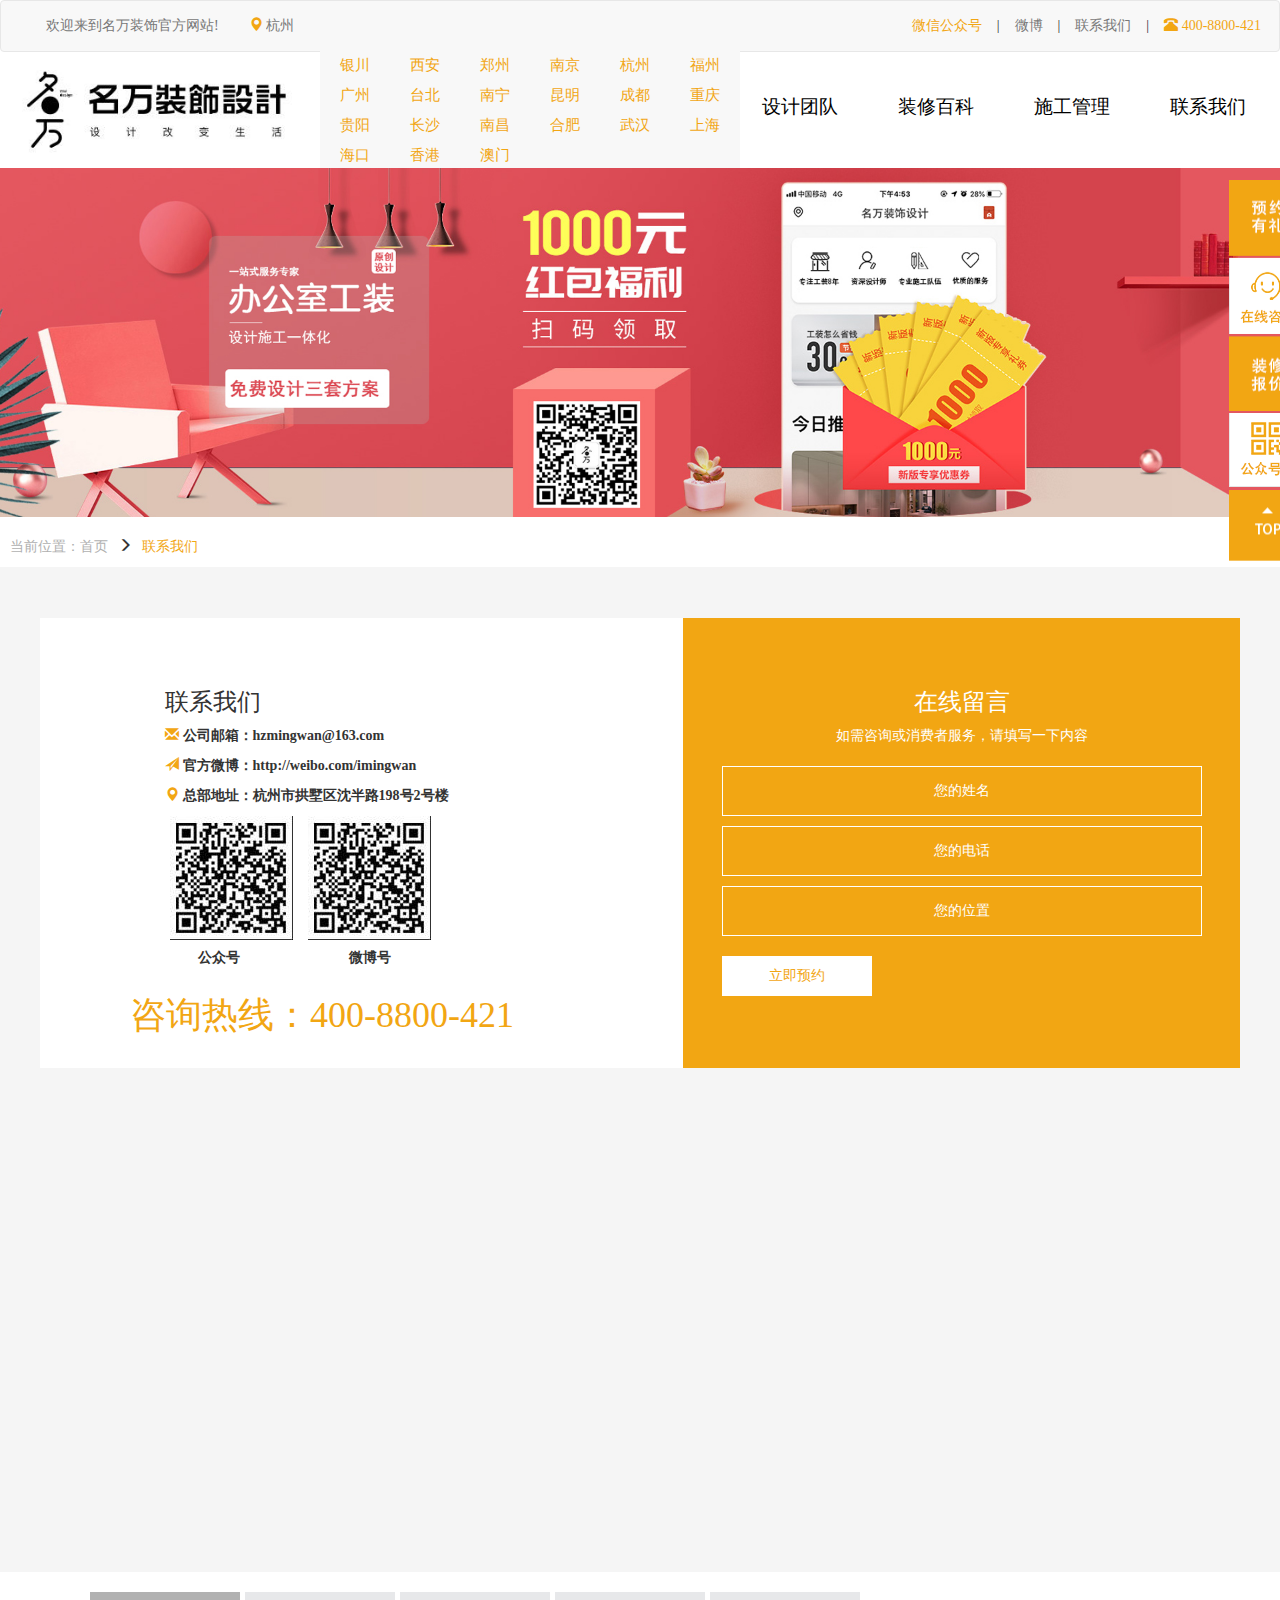
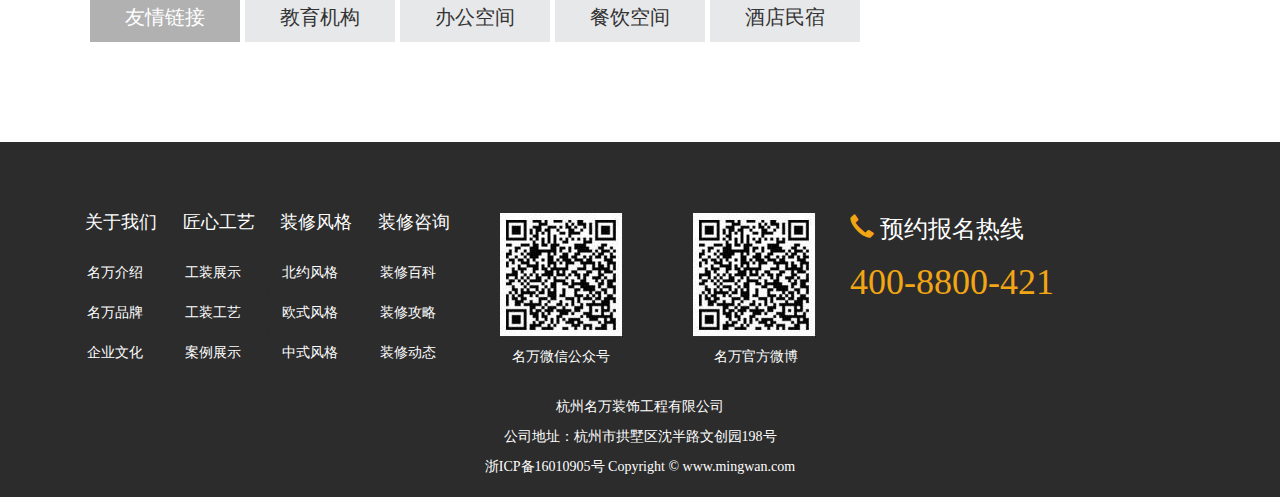
<file: imingwan.html>
<!DOCTYPE html>
 <html lang="en">
 <head>
   <meta charset="UTF-8">
   <title>名万装饰-联系我们</title>
   <link href="Public/bootstrap/css/bootstrap.min.css" rel="stylesheet" /> 
   <link href="Include/css/imingwan-index.css" rel="stylesheet" /> 
   <link href="Public/css/footer.css" rel="stylesheet" /> 
   <script type="text/javascript" src="http://api.map.baidu.com/api?v=2.0&ak=fbXf9j0aPH4EwxPBaixZ8Ll2rGwMbFe8"></script>
    <link type="text/css" rel="stylesheet" href="Public/css/tabs.css"/>
    <link type="text/css" rel="stylesheet" href="Public/css/nav.css"/>
    <script type="text/javascript" src="Public/js/tabs.js"></script>
    <script src="https://www.jq22.com/jquery/jquery-3.3.1.js"></script>
 </head>
 <body>

   
    <div style='z-index:100;' id="parent"> 
      <div id="select" v-cloak> 
        <div class="cities">银川 </div>
        <div class="cities">西安</div>
        <div class="cities">郑州</div>
        <div class="cities">南京</div>
        <div class="cities">杭州</div>
        <div class="cities">福州</div>
        <div class="cities">广州</div>
        <div class="cities">台北</div>
        <div class="cities">南宁</div>
        <div class="cities">昆明</div>
        <div class="cities">成都</div>
        <div class="cities">重庆</div>
        <div class="cities">贵阳</div>
        <div class="cities">长沙</div>
        <div class="cities">南昌</div>
        <div class="cities">合肥</div>
        <div class="cities">武汉</div>
        <div class="cities">上海</div>
        <div class="cities">海口</div>
        <div class="cities">香港</div>
        <div class="cities">澳门</div>
      </div>
    </div>

    
  <!-- nav开始 --> 
    <nav class="navbar navbar-default">
        <div style="width:1320px;margin: 0 auto;">
          <div class="container-fluid"> 
            <!-- Collect the nav links, forms, and other content for toggling -->
            <div class="collapse navbar-collapse" id="bs-example-navbar-collapse-1">
              <ul class="nav navbar-nav"> 
                <li ><a href="#">欢迎来到名万装饰官方网站!</a></li> 
                <li><a href="#"><span class="glyphicon glyphicon-map-marker"></span>       <input type="text" value="杭州" id="text"><!--  <span id="city">[切换]</span> --></a></li>  
              </ul>
 
              <ul class="nav navbar-nav navbar-right">
                <li><a href="#"><span class="colors">微信公众号</span></a></li>
                <li class="su">|</li>
                <li><a href="#">微博</a></li> 
                <li class="su">|</li>
                <li><a href="#">联系我们</a></li> 
                <li class="su">|</li>
                <li><a href="#"><span class="colors"><span class="glyphicon glyphicon-phone-alt"></span> 400-8800-421</span></a></li>
                <li><a href="#"><span class="colors"> </a></li>
 
              </ul>
            </div> 
          </div> 
      </div>
    </nav> 

    <div class="navs">
        <div style="width: 1300px" class="container">
             <img style="margin-top: 10px" src="Public/img/max-log.jpg" alt=""> 
 
                <ul class="nav nav-pills"> 

                  <li style="width:100px;text-align: center"  id="underline" role="presentation"><a style="background-color: #fff" href="#"> 首页</a></li>
                  <li id="underline" role="presentation"><a style="background-color: #fff" href="#"> 关于名万</a></li>
                  <li id="underline" role="presentation"><a style="background-color: #fff" href="#"> 装修案例</a></li>
                  <li id="underline" role="presentation"><a style="background-color: #fff" href="#"> 设计团队</a></li>
                  <li id="underline" role="presentation"><a style="background-color: #fff" href="#"> 装修百科</a></li>
                  <li id="underline" role="presentation"><a style="background-color: #fff" href="#"> 施工管理</a></li>
                  <li id="underline" role="presentation"><a style="background-color: #fff" href="#"> 联系我们</a></li>
                </ul>

        </div>
    </div> 
  <!-- nav结束 --> 



    <div id="carousel-example-generic" class="carousel slide" data-ride="carousel">

          <img style="width:100%" src="Public/img/lbt1.jpg" alt="...">
    </div>



   <div class="topdd">
     <ul>
       <li><a href="">当前位置：首页</a></li>
       <li><i class="glyphicon glyphicon-menu-right"></i></li>
      <li><a href=""><span>联系我们</span></a></li>
     </ul>
   </div>
   <div class="ourselves">
      <div class="between"></div>
      <div class="ourselves-show"> 
          <div class="ourselves-right">
            <div class="between"></div>
              <h3 class="text-center">在线留言</h3>
              <p class="text-center">如需咨询或消费者服务，请填写一下内容</p>
              <div class="form">
                
                  <form>
                     <input type="text" placeholder="您的姓名" autofocus>
                     <input type="text" placeholder="您的电话">
                     <input type="text" placeholder="您的位置">
                     <button>立即预约</button>
                  </form>

              </div>





          </div>
          <div class="ourselves-left">
            <div class="between"></div>
            <h3>联系我们</h3>
            <p><span style="color: #F2A613" class="glyphicon glyphicon-envelope"></span> 公司邮箱：hzmingwan@163.com</p>
            <p><span style="color: #F2A613" class="glyphicon glyphicon-send"></span> 官方微博：http://weibo.com/imingwan</p>
            <p><span class="glyphicon glyphicon-map-marker"></span> 总部地址：杭州市拱墅区沈半路198号2号楼</p> 
<!--              <img class="ourselves-img" src="Public/img/ewm.jpg" alt=""> 
             <p>a</p>
             <img class="ourselves-img2" src="Public/img/ewm.jpg" alt="">  -->
             <ul>
               <li><img style="margin-left: 25px" class="ourselves-img" src="Public/img/ewm.jpg" alt=""><h5 class="text-center">公众号</h5></li>
               <li><img class="ourselves-img" src="Public/img/ewm.jpg" alt=""><h5 class="text-center">微博号</h5></li>
             </ul>
             <h1>咨询热线：400-8800-421</h1>
          </div> 
      </div>
                 <div class="between"></div> 
       <div class="between"></div>
 

       <!-- <form name="companyForm" class="companysel"> -->
        <!-- <span>选择公司位置：</span> -->
<!--         <select name="companyPick" OnChange="companyReveal()">
          <option value="0"> 杭州 </option>

        </select> -->
        <!-- <span>地址：</span> -->
        <input name="companyField" type="hidden" id="suggestId"  value="杭州市拱墅区沈半路198号杭州名万装饰" style="overflow:auto" disabled>
      <!-- </form> -->

      <div id="l-map" style="width: 1200px; height: 400px;margin:0 auto;margin-top:-49px"></div> 
           <div class="between"></div> 
   </div>



 <div style="background: #fff;height: 170px" class="yq">
 <br>
     <div class='tabs' id="tabs">
        <ul class='horizontal'> 
            <li rel="tab-1" class="selectActive">友情链接</li>
            <li rel="tab-2">教育机构</li>
            <li rel="tab-3">办公空间</li>
            <li rel="tab-4">餐饮空间</li>
            <li rel="tab-5">酒店民宿</li>
        </ul>
        <div rel='tab-1'><br>
                        <a href="">名万装饰</a>
                        <a href="">名万装饰</a>
                        <a href="">名万装饰</a>
                        <a href="">名万装饰</a><br>
                        <a href="">名万装饰</a>
                        <a href="">名万装饰</a>
                        <a href="">名万装饰</a>
        </div>
        <div rel='tab-2'><br>
                        <a href="">名2万装饰</a>
                        <a href="">名万装饰</a>
                        <a href="">名万装饰</a>
                        <a href="">名万装饰</a><br>
                        <a href="">名万装饰</a>
                        <a href="">名万装饰</a>
                        <a href="">名万装饰</a>
        </div>
        <div rel='tab-3'><br>
                        <a href="">名3万装饰</a>
                        <a href="">名万装饰</a>
                        <a href="">名万装饰</a>
                        <a href="">名万装饰</a><br>
                        <a href="">名万装饰</a>
                        <a href="">名万装饰</a>
                        <a href="">名万装饰</a>
        </div>
        <div rel='tab-4'><br>
                        <a href="">名4万装饰</a>
                        <a href="">名万装饰</a>
                        <a href="">名万装饰</a>
                        <a href="">名万装饰</a><br>
                        <a href="">名万装饰</a>
                        <a href="">名万装饰</a>
                        <a href="">名万装饰</a>
        </div>
        <div rel='tab-5'><br>
                        <a href="">名5万装饰</a>
                        <a href="">名万装饰</a>
                        <a href="">名万装饰</a>
                        <a href="">名万装饰</a><br>
                        <a href="">名万装饰</a>
                        <a href="">名万装饰</a>
                        <a href="">名万装饰</a>
        </div>

    </div>
 </div>
 

      <footer class="main-footer"> 
           <div class="between"></div> 
            <div class="container">
                <div class="row">
                  <div class="col-md-4">
                    <div class="row">
                      <div class="col-md-3">
                            <ul class=" nav nav-pills"> 
                              <li style="width: 120px;"><a style="background:#2C2C2C;color:#fff" href="#"><h4>关于我们</h4></a></li>
                              <li style="width: 100px"><a style="background:#2C2C2C;color:#fff" href="#">名万介绍</a></li>
                              <li style="width: 100px"><a style="background:#2C2C2C;color:#fff" href="#">名万品牌</a></li>
                              <li style="width: 100px"><a style="background:#2C2C2C;color:#fff" href="#">企业文化</a></li> 
                            </ul>
                      </div>
                      <div class="col-md-3">
                            <ul class="nav nav-pills">
                              <li style="width: 120px;"><a style="background:#2C2C2C;color:#fff" href="#"><h4>匠心工艺</h4></a></li>
                              <li style="width: 100px"><a style="background:#2C2C2C;color:#fff" href="#">工装展示</a></li>
                              <li style="width: 100px"><a style="background:#2C2C2C;color:#fff" href="#">工装工艺</a></li>
                              <li style="width: 100px"><a style="background:#2C2C2C;color:#fff" href="#">案例展示</a></li> 
                            </ul>
                      </div>
                      <div class="col-md-3">
                            <ul class="nav nav-pills">
                              <li style="width: 120px;"><a style="background:#2C2C2C;color:#fff" href="#"><h4>装修风格</h4></a></li>
                              <li style="width: 100px"><a style="background:#2C2C2C;color:#fff" href="#">北约风格</a></li>
                              <li style="width: 100px"><a style="background:#2C2C2C;color:#fff" href="#">欧式风格</a></li>
                              <li style="width: 100px"><a style="background:#2C2C2C;color:#fff" href="#">中式风格</a></li>  
                            </ul>
                      </div>
                      <div class="col-md-3">
                            <ul class="nav nav-pills">
                              <li style="width: 120px;"><a style="background:#2C2C2C;color:#fff" href="#"><h4>装修咨询</h4></a></li>
                              <li style="width: 100px"><a style="background:#2C2C2C;color:#fff" href="#">装修百科</a></li>
                              <li style="width: 100px"><a style="background:#2C2C2C;color:#fff" href="#">装修攻略</a></li>
                              <li style="width: 100px"><a style="background:#2C2C2C;color:#fff" href="#">装修动态</a></li> 
                            </ul>
                      </div>
                    </div> 

                  </div>
                  <div class="ewm col-md-4"> 
                     <div class="row">
                        <a href=""><div class="col-md-6"><img style="margin-left: 40px" src="Public/img/ewm.jpg" alt=""><p class="text-center">名万微信公众号</p></div></a>
                        <a href=""><div class="col-md-6"><img style="margin-left: 38px" src="Public/img/ewm.jpg" alt=""><p class="text-center">名万官方微博</p></div></a>
                    </div>
                </div>
                  <div class="col-md-4">
                  <h3 style="color: #fff"><span style="color: #F2A613; " class="glyphicon glyphicon-earphone"></span> 预约报名热线</h3>
                      <h1 style="color: #F2A613; " >400-8800-421</h1>  
                  </div>
                </div> 
            </div>
        <br>
      </footer> 
      <footer class="main-footers"> 
        <p class="text-center">杭州名万装饰工程有限公司</p>
        <p class="text-center">公司地址：杭州市拱墅区沈半路文创园198号</p>
        <p class="text-center">浙ICP备16010905号 Copyright © www.mingwan.com</p> 
       <div style="height:10px"></div> 
      </footer> 

 
    <div style="left:96%" class="right-nav">

      <ul>

        <a href=""><li class="yuye">

          <div class="yuye-logo"></div>

        </li></a>

       <a href=""> <li class="zixun">

          <div class="zixun-logo"></div>

        </li></a>

       <a href=""> <li class="baojia">

          <div class="baojia-logo"></div>

        </li></a>
        <div style="height: 2px;width: 100%"></div>

       <a href=""> <li class="weixin">

          <div class="weixin-logo"></div>

        </li></a>

       <a href=""> <li class="top">

          <div class="top-logo"></div>

        </li></a> 

     
      </ul>

    </div>



    <div class="right-nav">

      <ul>

        <a href=""><li class="yuye">

          <div class="yuye-logo"></div>

        </li></a>

       <a href=""> <li class="zixun">

          <div class="zixun-logo"></div>

        </li></a>

       <a href=""> <li class="baojia">

          <div class="baojia-logo"></div>

        </li></a>
        <div style="height: 2px;width: 100%"></div>

       <a href=""> <li class="weixin">

          <div class="weixin-logo"></div>

        </li></a>

       <a href=""> <li class="top">

          <div class="top-logo"></div>

        </li></a> 

     
      </ul>

    </div>

 </body> 
  <script type="text/javascript">
    tabs_takes.init("tabs");
</script>
    <script src="Include/js/imingwan-index.js"></script>
     
    <script src="Index/js/dingwei.js" type="text/javascript"></script>  
    <script src="Index/js/index.js"></script>

 </html>
</file>
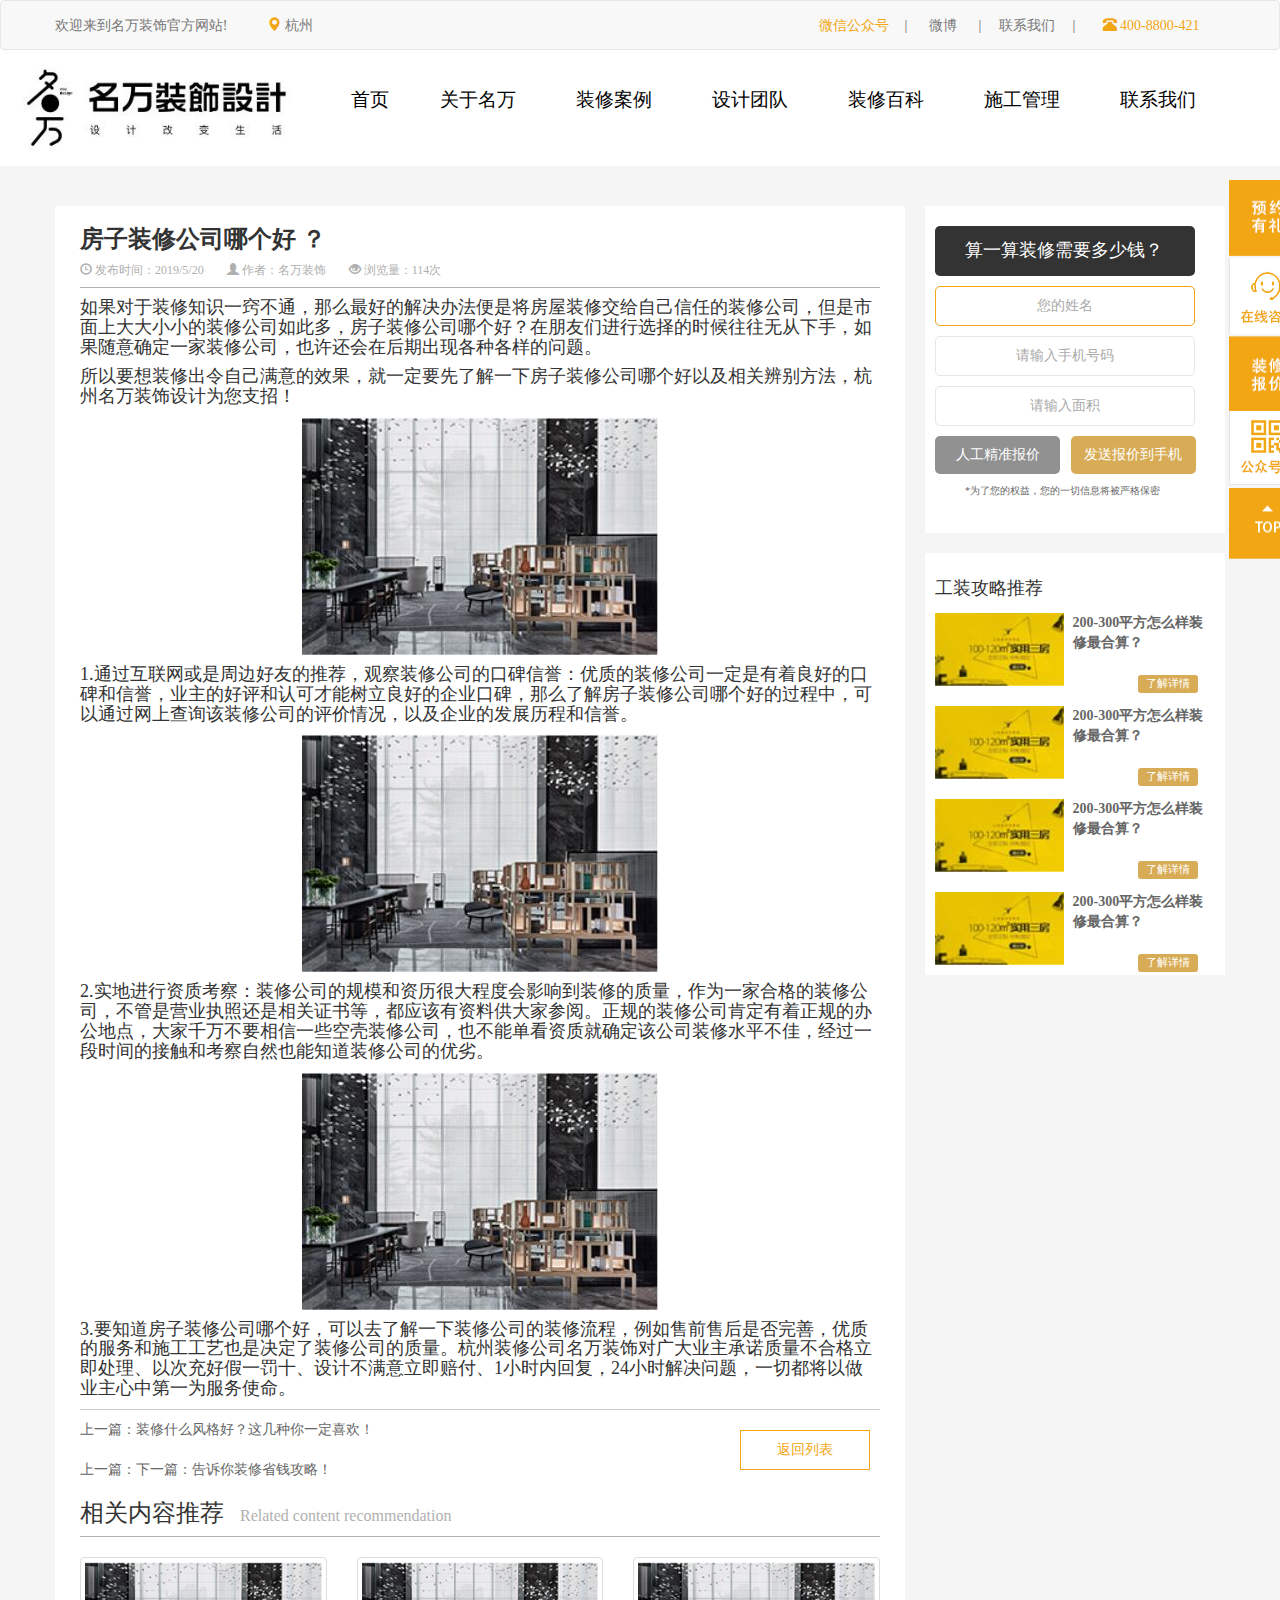
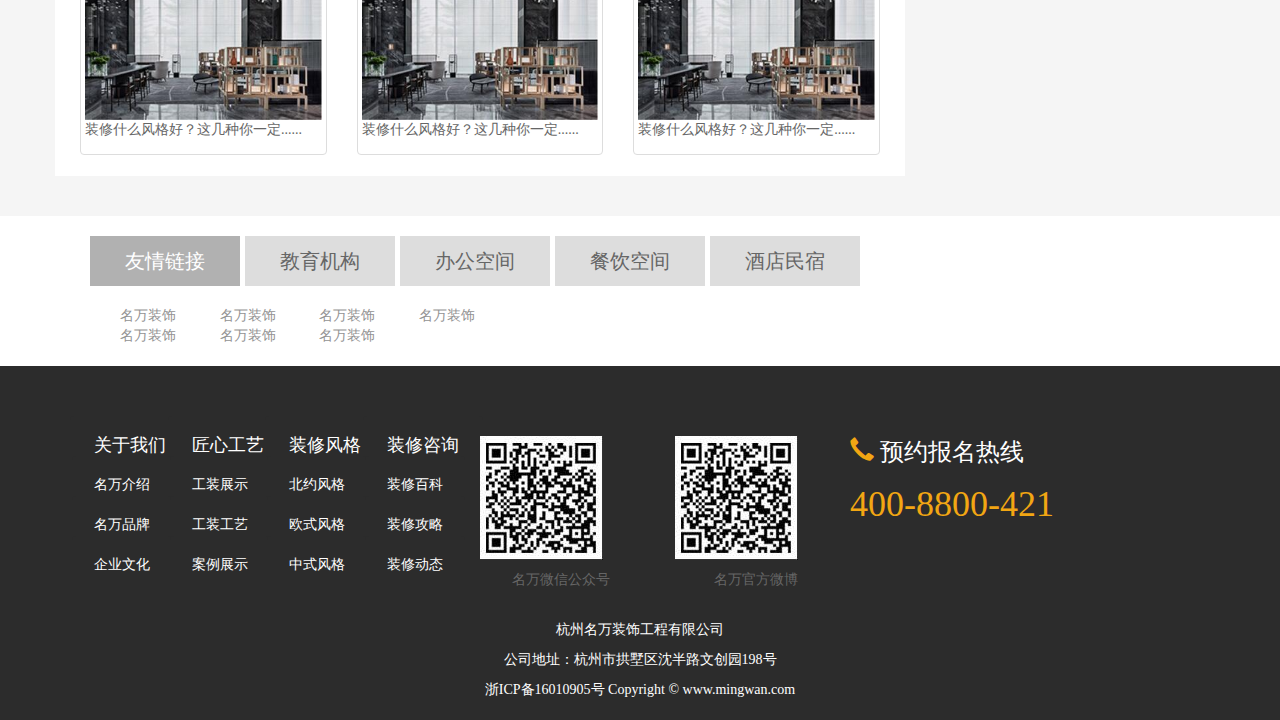
<file: showBaike.html>
<!DOCTYPE html>
<html lang="en">
<head>
    <meta charset="UTF-8">
    <title>名万装饰-装修百科详情</title>
    <link rel="stylesheet" href="Public/bootstrap/css/bootstrap.min.css">
    <link rel="stylesheet" href="Include/css/baike.css">
    <script src="Public/bootstrap/js/jquery.min.js"></script>  




    <link type="text/css" rel="stylesheet" href="Public/css/tabs.css"/>
    <link type="text/css" rel="stylesheet" href="Public/css/footer.css"/>
    <script type="text/javascript" src="Public/js/tabs.js"></script>


</head>
<body>  
<script type="text/javascript">  
$(document).ready(function () {  
  $('.tabs span').click(function () {  
    $('.tabs div').hide();
    $(this).siblings('span')
           .removeClass('active')
           .end()
           .addClass('active')
           .next('div')
           .show();
  });  
});  
</script>

    <link rel="stylesheet" href="Index/css/index.css" />  
  <link href="Public/bootstrap/css/bootstrap.min.css" rel="stylesheet" />   
 
 <script src="https://www.jq22.com/jquery/jquery-3.3.1.js"></script>
    
  <!-- nav开始 -->  
    <style>
        [v-cloak] {
          display: none ;
        }
      </style>    
    <div style='z-index:100;' id="parent"> 
      <div id="select" v-cloak> 
        <div class="cities">银川 </div>
        <div class="cities">西安</div>
        <div class="cities">郑州</div>
        <div class="cities">南京</div>
        <div class="cities">杭州</div>
        <div class="cities">福州</div>
        <div class="cities">广州</div>
        <div class="cities">台北</div>
        <div class="cities">南宁</div>
        <div class="cities">昆明</div>
        <div class="cities">成都</div>
        <div class="cities">重庆</div>
        <div class="cities">贵阳</div>
        <div class="cities">长沙</div>
        <div class="cities">南昌</div>
        <div class="cities">合肥</div>
        <div class="cities">武汉</div>
        <div class="cities">上海</div>
        <div class="cities">海口</div>
        <div class="cities">香港</div>
        <div class="cities">澳门</div>
      </div>
    </div>

    <nav class="navbar navbar-default">
        <div style="width:1320px;margin: 0 auto;">
          <div class="container-fluid"> 
            <!-- Collect the nav links, forms, and other content for toggling -->
            <div class="collapse navbar-collapse" id="bs-example-navbar-collapse-1">
              <ul class="nav navbar-nav"> 
                <li style="width: 220px;padding: 0px" ><a href="#">欢迎来到名万装饰官方网站!</a></li> 
                <li style="width: 90px;padding: 0px"><a href="#"><span class="glyphicon glyphicon-map-marker"></span>       <input type="text" value="杭州" id="text"><!--  <span id="city">[切换]</span> --></a></li>  
              </ul>
 
              <ul class="nav navbar-nav navbar-right">
                <li style="width: 100px;padding: 0px"><a href="#"><span class="colors">微信公众号</span></a></li>
                <li style="width: 4px;margin-top: 6px" class="su">|</li>
                <li style="width: 70px;padding: 0px"><a href="#">微博</a></li> 
                <li style="width: 4px;margin-top: 6px" class="su">|</li>
                <li style="width: 90px;padding: 0px"><a href="#">联系我们</a></li> 
                <li style="width: 4px;margin-top: 6px" class="su">|</li>
                <li style="width: 150px;padding: 0px"><a href="#"><span class="colors"><span class="glyphicon glyphicon-phone-alt"></span> 400-8800-421</span></a></li>
                <li style="width: 80px;padding: 0px"><a href="#"><span class="colors"> </a></li>
 
              </ul>
            </div> 
          </div> 
      </div>
    </nav> 

    <div class="navs">
        <div style="width: 1300px" class="container">
             <img style="margin-top: 10px" src="Index/img/max-log.jpg" alt=""> 
 
                <ul class="nav nav-pills"> 

                  <li style="width: 50px;height: 57px"  id="underline" role="presentation"><a style="background-color: #fff;padding: 0px" href="index.html"> 首页</a></li>
                  <li style="width: 106px;height: 57px" id="underline" role="presentation"><a style="background-color: #fff;padding: 0px" href="asMingwan.html"> 关于名万</a></li>
                  <li style="width: 106px;height: 57px" id="underline" role="presentation"><a style="background-color: #fff;padding: 0px" href="#"> 装修案例</a></li>
                  <li style="width: 106px;height: 57px" id="underline" role="presentation"><a style="background-color: #fff;padding: 0px" href="#"> 设计团队</a></li>
                  <li style="width: 106px;height: 57px" id="underline" role="presentation"><a style="background-color: #fff;padding: 0px" href="#"> 装修百科</a></li>
                  <li style="width: 106px;height: 57px" id="underline" role="presentation"><a style="background-color: #fff;padding: 0px" href="#"> 施工管理</a></li>
                  <li style="width: 106px;height: 57px" id="underline" role="presentation"><a style="background-color: #fff;padding: 0px" href="#"> 联系我们</a></li>
                </ul>

        </div>
    </div> 
  <!-- nav结束 --> 



    <div class="baikes"><br><br>
        <div class="container">
          <div class="baike-right">
                <div class="yuyue"><br>
                    <div class="yuyue-text">算一算装修需要多少钱？</div>
                    <form action="">
                        <input type="text" name="" placeholder="您的姓名" autofocus>
                        <input type="text" name="" placeholder="请输入手机号码">
                        <input type="text" name="" placeholder="请输入面积">
                        <button class="yuyue-btn">人工精准报价</button>
                        <button class="yuyue-btn2">发送报价到手机</button>
                    </form>
                    <p>*为了您的权益，您的一切信息将被严格保密</p>
                </div> 
                <div class="gl"><br>
                    <span>工装攻略推荐</span>
                    <div class="row">
                      <div class="col-md-7"><img src="Public/img/show.jpg" alt=""></div>
                      <div class="col-md-5"><p> 200-300平方怎么样装修最合算？ </p></div>
                      <button href="" class='gl-btn'>了解详情</button>
                    </div>
                    <div class="row">
                      <div class="col-md-7"><img src="Public/img/show.jpg" alt=""></div>
                      <div class="col-md-5"><p> 200-300平方怎么样装修最合算？ </p></div>
                      <button href="" class='gl-btn'>了解详情</button>
                    </div>

                    <div class="row">
                      <div class="col-md-7"><img src="Public/img/show.jpg" alt=""></div>
                      <div class="col-md-5"><p> 200-300平方怎么样装修最合算？ </p></div>
                      <button href="" class='gl-btn'>了解详情</button>
                    </div>

                    <div class="row">
                      <div class="col-md-7"><img src="Public/img/show.jpg" alt=""></div>
                      <div class="col-md-5"><p> 200-300平方怎么样装修最合算？ </p></div>
                      <button href="" class='gl-btn'>了解详情</button>
                    </div> 

                </div>
          </div>
          <div class="recommend-left">&nbsp;
          <div class="contents img">
            

           <div class="recommend">  
               <h3 class="recommend-text">房子装修公司哪个好 ？</h3>
               <h5><span><i class="glyphicon glyphicon-time"></i> 发布时间：2019/5/20</span>  <span><i class='glyphicon glyphicon-user'></i> 作者：名万装饰</span>     <span><i class='glyphicon glyphicon-eye-open'></i> 浏览量：114次</span>  </h5> 
           </div>
           <div class="recommend-show">
             <h4>如果对于装修知识一窍不通，那么最好的解决办法便是将房屋装修交给自己信任的装修公司，但是市面上大大小小的装修公司如此多，房子装修公司哪个好？在朋友们进行选择的时候往往无从下手，如果随意确定一家装修公司，也许还会在后期出现各种各样的问题。</h4> 
             <h4>所以要想装修出令自己满意的效果，就一定要先了解一下房子装修公司哪个好以及相关辨别方法，杭州名万装饰设计为您支招！</h4>
             <p class="text-center"><img src="Public/img/dmo1.jpg" alt=""></p>
             <h4>1.通过互联网或是周边好友的推荐，观察装修公司的口碑信誉：优质的装修公司一定是有着良好的口碑和信誉，业主的好评和认可才能树立良好的企业口碑，那么了解房子装修公司哪个好的过程中，可以通过网上查询该装修公司的评价情况，以及企业的发展历程和信誉。</h4>
              <p class="text-center"><img src="Public/img/dmo1.jpg" alt=""></p>
              <h4>2.实地进行资质考察：装修公司的规模和资历很大程度会影响到装修的质量，作为一家合格的装修公司，不管是营业执照还是相关证书等，都应该有资料供大家参阅。正规的装修公司肯定有着正规的办公地点，大家千万不要相信一些空壳装修公司，也不能单看资质就确定该公司装修水平不佳，经过一段时间的接触和考察自然也能知道装修公司的优劣。</h4>
              <p class="text-center"><img src="Public/img/dmo1.jpg" alt=""></p>
              <h4>3.要知道房子装修公司哪个好，可以去了解一下装修公司的装修流程，例如售前售后是否完善，优质的服务和施工工艺也是决定了装修公司的质量。杭州装修公司名万装饰对广大业主承诺质量不合格立即处理、以次充好假一罚十、设计不满意立即赔付、1小时内回复，24小时解决问题，一切都将以做业主心中第一为服务使命。</h4>
           </div>
 
             <div class="recommend-list">
               <a href="">上一篇：<span>装修什么风格好？这几种你一定喜欢！</span></a><br> <br>
               <a href="">上一篇：<span>下一篇：告诉你装修省钱攻略！</span></a><br> 
               <button class="recommend-btn">返回列表</button>
             </div>
            <h3 class="push-top">相关内容推荐 <span>Related content recommendation</span></h3>
            <div class="recommend-push">
                <br>              
                <div class="row">
                  <div class="col-sm-6 col-md-4">
                    <div class="thumbnail">
                      <img src="Public/img/dmo1.jpg" alt="">
                        <p class="text-left">装修什么风格好？这几种你一定......</p>
                    </div>
                  </div>

                  <div class="col-sm-6 col-md-4">
                    <div class="thumbnail">
                      <img src="Public/img/dmo1.jpg" alt="">
                        <p class="text-left">装修什么风格好？这几种你一定......</p>
                    </div>
                  </div>

                  <div class="col-sm-6 col-md-4">
                    <div class="thumbnail">
                      <img src="Public/img/dmo1.jpg" alt="">
                        <p class="text-left">装修什么风格好？这几种你一定......</p>
                    </div>
                  </div>


                </div>

            </div>
          </div> 

 



                </div>

          </div>



          </div>
 

 <div style="background: #fff;height: 150px" class="yq">
 <br>
     <div class='tabs' id="tabs">
        <ul class='horizontal'> 
            <li rel="tab-1" class="selectActive">友情链接</li>
            <li rel="tab-2">教育机构</li>
            <li rel="tab-3">办公空间</li>
            <li rel="tab-4">餐饮空间</li>
            <li rel="tab-5">酒店民宿</li>
        </ul>
        <div rel='tab-1'><br>
                        <a href="">名万装饰</a>
                        <a href="">名万装饰</a>
                        <a href="">名万装饰</a>
                        <a href="">名万装饰</a><br>
                        <a href="">名万装饰</a>
                        <a href="">名万装饰</a>
                        <a href="">名万装饰</a>
        </div>
        <div rel='tab-2'><br>
                        <a href="">名2万装饰</a>
                        <a href="">名万装饰</a>
                        <a href="">名万装饰</a>
                        <a href="">名万装饰</a><br>
                        <a href="">名万装饰</a>
                        <a href="">名万装饰</a>
                        <a href="">名万装饰</a>
        </div>
        <div rel='tab-3'><br>
                        <a href="">名3万装饰</a>
                        <a href="">名万装饰</a>
                        <a href="">名万装饰</a>
                        <a href="">名万装饰</a><br>
                        <a href="">名万装饰</a>
                        <a href="">名万装饰</a>
                        <a href="">名万装饰</a>
        </div>
        <div rel='tab-4'><br>
                        <a href="">名4万装饰</a>
                        <a href="">名万装饰</a>
                        <a href="">名万装饰</a>
                        <a href="">名万装饰</a><br>
                        <a href="">名万装饰</a>
                        <a href="">名万装饰</a>
                        <a href="">名万装饰</a>
        </div>
        <div rel='tab-5'><br>
                        <a href="">名5万装饰</a>
                        <a href="">名万装饰</a>
                        <a href="">名万装饰</a>
                        <a href="">名万装饰</a><br>
                        <a href="">名万装饰</a>
                        <a href="">名万装饰</a>
                        <a href="">名万装饰</a>
        </div>

    </div>

 </div>
 

      <footer class="main-footer"> 
           <div class="between"></div> 
            <div class="container">
                <div class="row">
                  <div class="col-md-4">
                    <div class="row">
                      <div class="col-md-3">
                            <ul class=" nav nav-pills"> 
                              <li style="width: 120px;"><a style="background:#2C2C2C;color:#fff" href="#"><h4>关于我们</h4></a></li>
                              <li style="width: 100px"><a style="background:#2C2C2C;color:#fff" href="#">名万介绍</a></li>
                              <li style="width: 100px"><a style="background:#2C2C2C;color:#fff" href="#">名万品牌</a></li>
                              <li style="width: 100px"><a style="background:#2C2C2C;color:#fff" href="#">企业文化</a></li> 
                            </ul>
                      </div>
                      <div class="col-md-3">
                            <ul class="nav nav-pills">
                              <li style="width: 120px;"><a style="background:#2C2C2C;color:#fff" href="#"><h4>匠心工艺</h4></a></li>
                              <li style="width: 100px"><a style="background:#2C2C2C;color:#fff" href="#">工装展示</a></li>
                              <li style="width: 100px"><a style="background:#2C2C2C;color:#fff" href="#">工装工艺</a></li>
                              <li style="width: 100px"><a style="background:#2C2C2C;color:#fff" href="#">案例展示</a></li> 
                            </ul>
                      </div>
                      <div class="col-md-3">
                            <ul class="nav nav-pills">
                              <li style="width: 120px;"><a style="background:#2C2C2C;color:#fff" href="#"><h4>装修风格</h4></a></li>
                              <li style="width: 100px"><a style="background:#2C2C2C;color:#fff" href="#">北约风格</a></li>
                              <li style="width: 100px"><a style="background:#2C2C2C;color:#fff" href="#">欧式风格</a></li>
                              <li style="width: 100px"><a style="background:#2C2C2C;color:#fff" href="#">中式风格</a></li>  
                            </ul>
                      </div>
                      <div class="col-md-3">
                            <ul class="nav nav-pills">
                              <li style="width: 120px;"><a style="background:#2C2C2C;color:#fff" href="#"><h4>装修咨询</h4></a></li>
                              <li style="width: 100px"><a style="background:#2C2C2C;color:#fff" href="#">装修百科</a></li>
                              <li style="width: 100px"><a style="background:#2C2C2C;color:#fff" href="#">装修攻略</a></li>
                              <li style="width: 100px"><a style="background:#2C2C2C;color:#fff" href="#">装修动态</a></li> 
                            </ul>
                      </div>
                    </div> 

                  </div>
                  <div class="ewm col-md-4"> 
                     <div class="row">
                        <a href=""><div class="col-md-6"><img src="Public/img/ewm.jpg" alt=""><p class="text-center">名万微信公众号</p></div></a>
                        <a href=""><div class="col-md-6"><img src="Public/img/ewm.jpg" alt=""><p class="text-center">名万官方微博</p></div></a>
                    </div>
                </div>
                  <div class="col-md-4">
                  <h3 style="color: #fff"><span style="color: #F2A613; " class="glyphicon glyphicon-earphone"></span> 预约报名热线</h3>
                      <h1 style="color: #F2A613; " >400-8800-421</h1>  
                  </div>
                </div> 
            </div>
        <br>
      </footer> 
      <footer class="main-footers"> 
        <p class="text-center">杭州名万装饰工程有限公司</p>
        <p class="text-center">公司地址：杭州市拱墅区沈半路文创园198号</p>
        <p class="text-center">浙ICP备16010905号 Copyright © www.mingwan.com</p> 
       <div style="height:10px"></div> 
      </footer> 

 
    <div class="right-nav">

      <ul>

        <a href=""><li class="yuye">

          <div class="yuye-logo"></div>

        </li></a>

       <a href=""> <li class="zixun">

          <div class="zixun-logo"></div>

        </li></a>

       <a href=""> <li class="baojia">

          <div class="baojia-logo"></div>

        </li></a>
        <div style="height: 2px;width: 100%"></div>

       <a href=""> <li class="weixin">

          <div class="weixin-logo"></div>

        </li></a>

       <a href=""> <li class="top">

          <div class="top-logo"></div>

        </li></a> 

     
      </ul>

    </div>



    <div class="right-nav">

      <ul>

        <a href=""><li class="yuye">

          <div class="yuye-logo"></div>

        </li></a>

       <a href=""> <li class="zixun">

          <div class="zixun-logo"></div>

        </li></a>

       <a href=""> <li class="baojia">

          <div class="baojia-logo"></div>

        </li></a>
        <div style="height: 2px;width: 100%"></div>

       <a href=""> <li class="weixin">

          <div class="weixin-logo"></div>

        </li></a>

       <a href=""> <li class="top">

          <div class="top-logo"></div>

        </li></a> 

     
      </ul>

    </div>


    



    
</body>
<!-- 友情 -->
 <script type="text/javascript">
    tabs_takes.init("tabs");
</script>

    <script src="Index/js/dingwei.js" type="text/javascript"></script>  
    <script src="Index/js/index.js"></script>

 
</html>
</file>
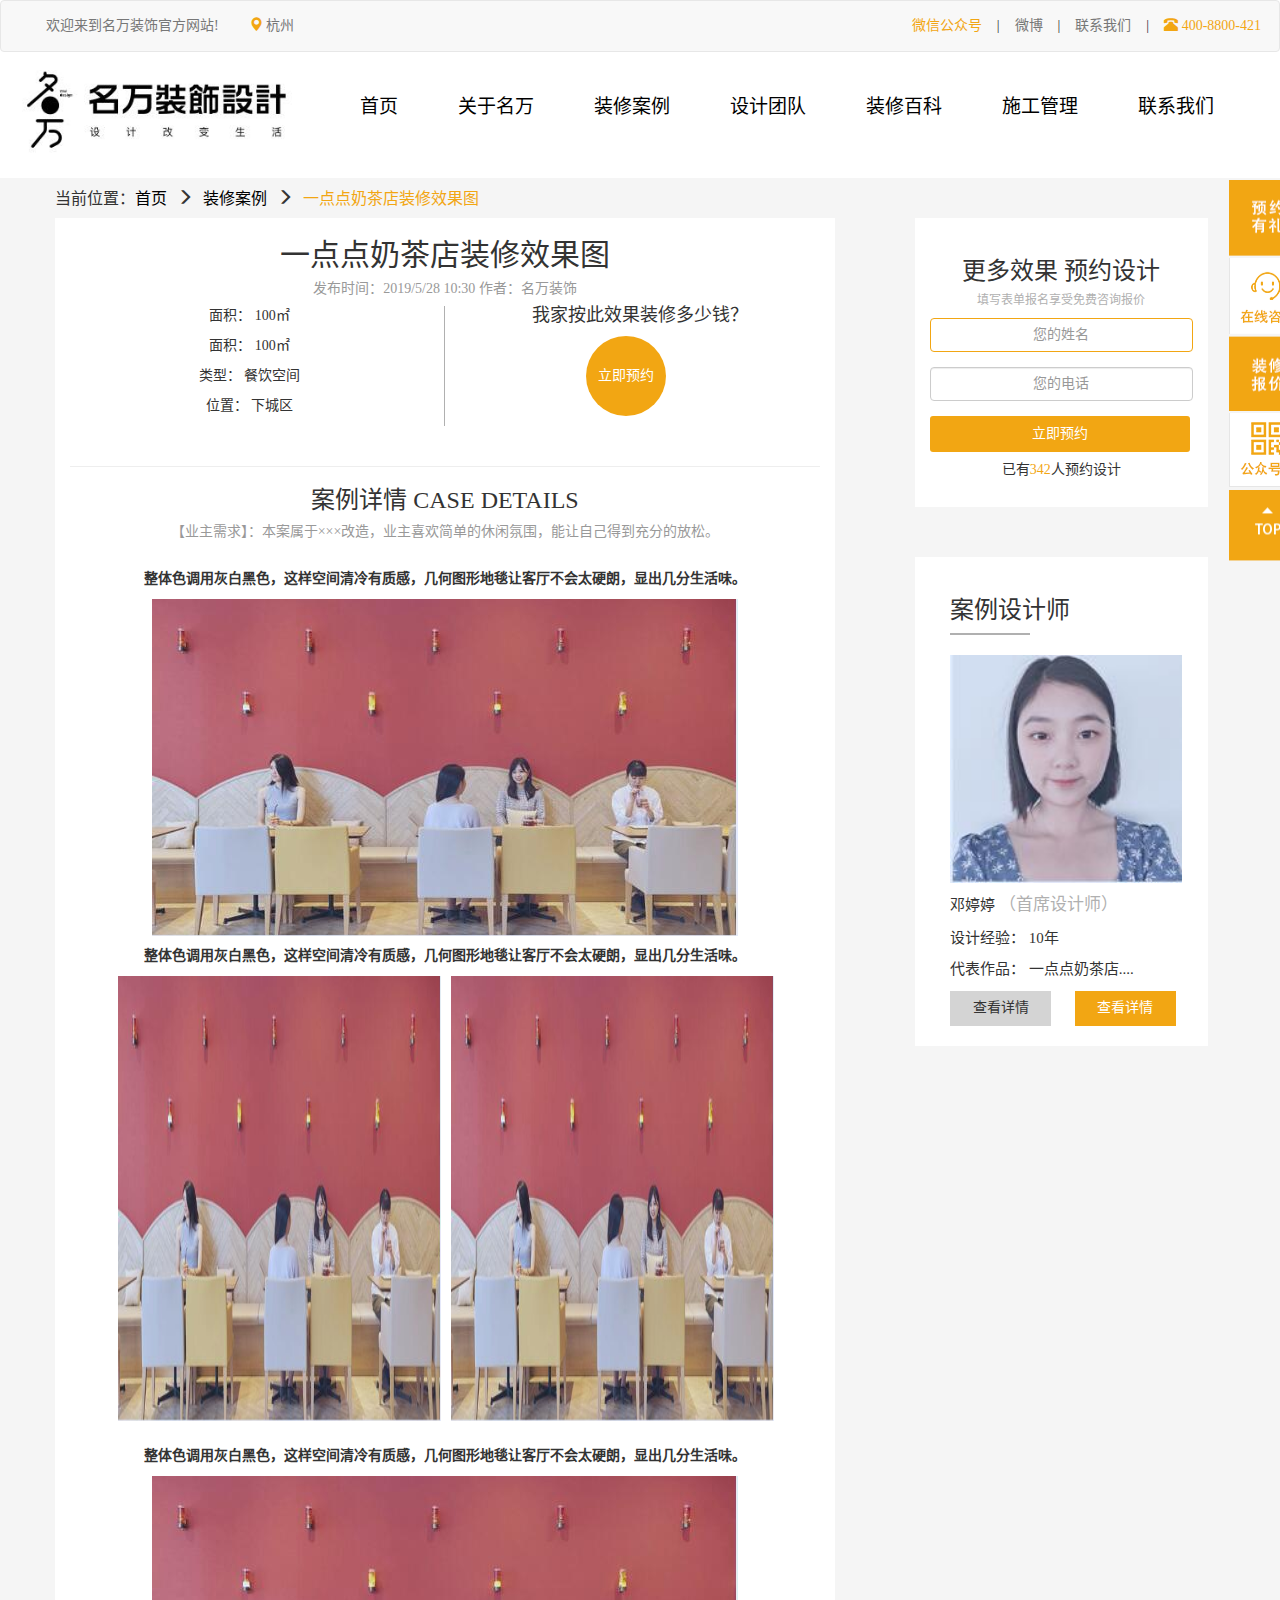
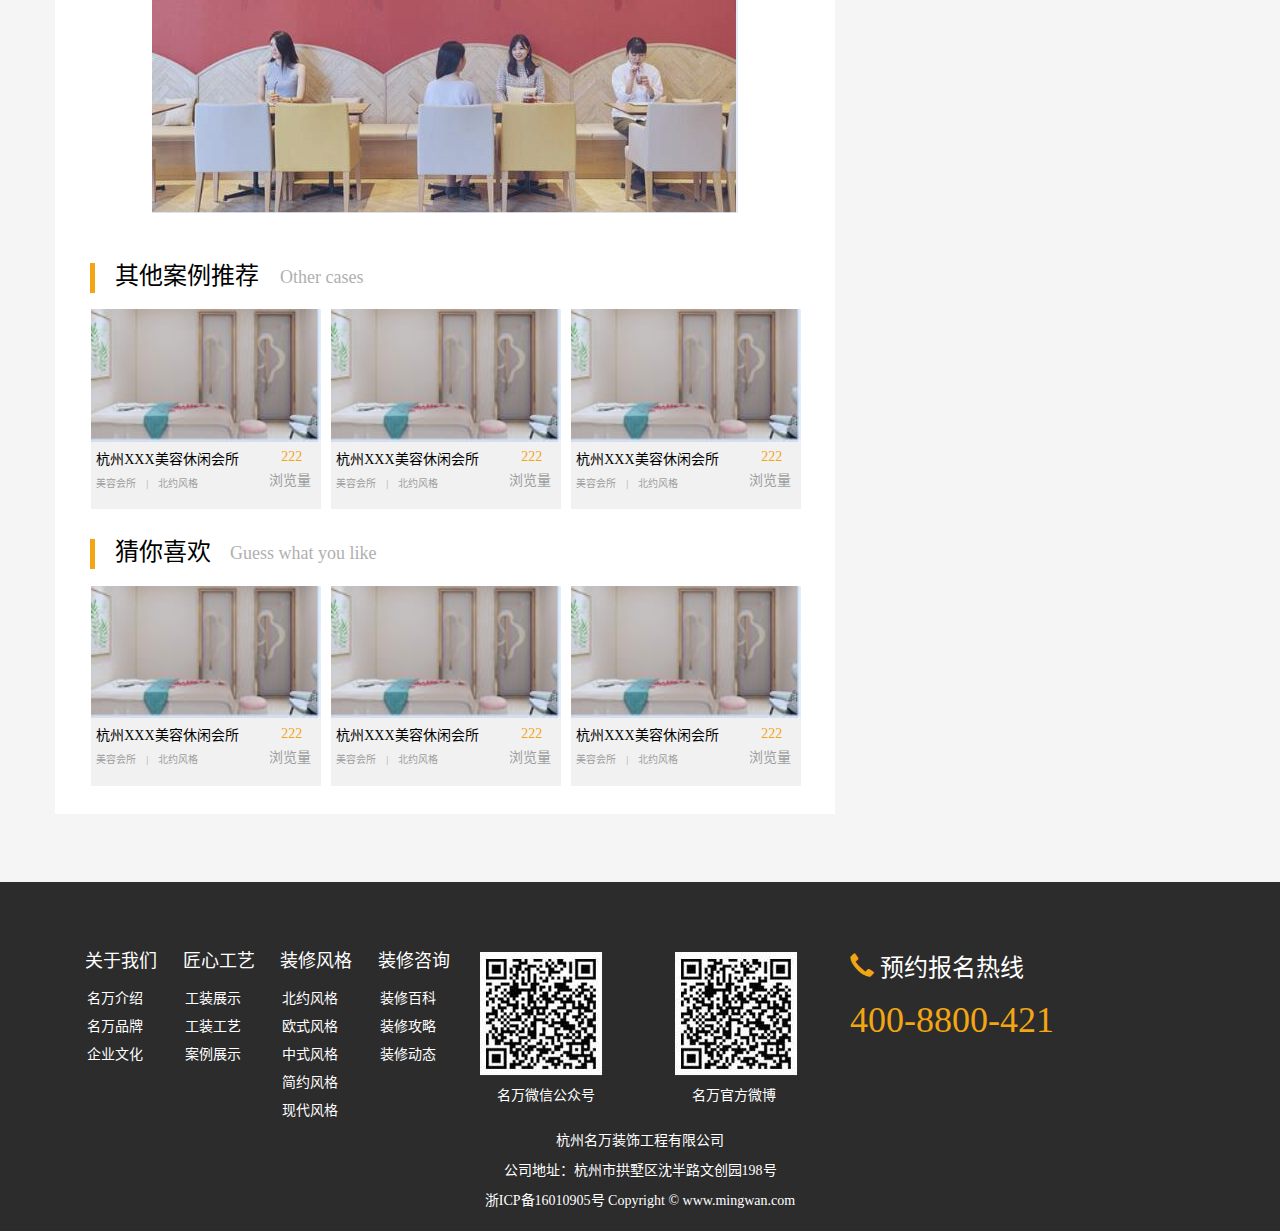
<file: showCase.html>
<!DOCTYPE html> 
<html lang="zh-cn"><head><meta http-equiv="Content-Type" content="text/html; charset=UTF-8"> 
    <meta http-equiv="X-UA-Compatible" content="IE=Edge, chrome=1">

    <meta name="viewport" content="width=device-width, initial-scale=1.0, maximum-scale=1.0, user-scalable=no"> 
    <title>杭州名万装饰-装修案例</title>
 
 

    <link rel="stylesheet" href="Include/css/showCase.css" />  
  <link href="Public/bootstrap/css/bootstrap.min.css" rel="stylesheet" />  
  <link rel="stylesheet" href="Public/css/footer.css"> 
  
 <script src="https://www.jq22.com/jquery/jquery-3.3.1.js"></script>
</head>

    <style>
        [v-cloak] {
          display: none ;
        }
      </style>
<body>
   
    <div style='z-index:100;' id="parent"> 
      <div id="select" v-cloak> 
        <div class="cities">银川 </div>
        <div class="cities">西安</div>
        <div class="cities">郑州</div>
        <div class="cities">南京</div>
        <div class="cities">杭州</div>
        <div class="cities">福州</div>
        <div class="cities">广州</div>
        <div class="cities">台北</div>
        <div class="cities">南宁</div>
        <div class="cities">昆明</div>
        <div class="cities">成都</div>
        <div class="cities">重庆</div>
        <div class="cities">贵阳</div>
        <div class="cities">长沙</div>
        <div class="cities">南昌</div>
        <div class="cities">合肥</div>
        <div class="cities">武汉</div>
        <div class="cities">上海</div>
        <div class="cities">海口</div>
        <div class="cities">香港</div>
        <div class="cities">澳门</div>
      </div>
    </div>

    
  <!-- nav开始 --> 
    <nav class="navbar navbar-default">
        <div style="width:1320px;margin: 0 auto;">
          <div class="container-fluid"> 
            <!-- Collect the nav links, forms, and other content for toggling -->
            <div class="collapse navbar-collapse" id="bs-example-navbar-collapse-1">
              <ul class="nav navbar-nav"> 
                <li ><a href="#">欢迎来到名万装饰官方网站!</a></li> 
                <li><a href="#"><span class="glyphicon glyphicon-map-marker"></span>       <input type="text" value="杭州" id="text"><!--  <span id="city">[切换]</span> --></a></li>  
              </ul>
 
              <ul class="nav navbar-nav navbar-right">
                <li><a href="#"><span class="colors">微信公众号</span></a></li>
                <li class="su">|</li>
                <li><a href="#">微博</a></li> 
                <li class="su">|</li>
                <li><a href="#">联系我们</a></li> 
                <li class="su">|</li>
                <li><a href="#"><span class="colors"><span class="glyphicon glyphicon-phone-alt"></span> 400-8800-421</span></a></li>
                <li><a href="#"><span class="colors"> </a></li>
 
              </ul>
            </div> 
          </div> 
      </div>
    </nav> 

    <div class="navs">
        <div style="width: 1300px" class="container">
             <img style="margin-top: 10px" src="Public/img/max-log.jpg" alt=""> 
 
                <ul class="nav nav-pills"> 

                  <li  id="underline" role="presentation"><a style="background-color: #fff" href="index.html"> 首页</a></li>
                  <li id="underline" role="presentation"><a style="background-color: #fff" href="asMingwan.html"> 关于名万</a></li>
                  <li id="underline" role="presentation"><a style="background-color: #fff" href="case.html"> 装修案例</a></li>
                  <li id="underline" role="presentation"><a style="background-color: #fff" href="#"> 设计团队</a></li>
                  <li id="underline" role="presentation"><a style="background-color: #fff" href="#"> 装修百科</a></li>
                  <li id="underline" role="presentation"><a style="background-color: #fff" href="#"> 施工管理</a></li>
                  <li id="underline" role="presentation"><a style="background-color: #fff" href="#"> 联系我们</a></li>
                </ul>

        </div>
    </div> 
  <!-- nav结束 --> 
    
  <div class="case-mw">
      <div class="case-herdier">
        <ul>
          <li>当前位置：<a href="">首页</a></li>
          <li><i class="glyphicon glyphicon-menu-right"></i></li>
          <li><a href="">装修案例</a></li>
          <li><i class="glyphicon glyphicon-menu-right"></i></li>
          <li><span> <a href="">一点点奶茶店装修效果图</a> </span></li> 
        </ul>
      </div> 
      <div class="container">
             <div class="row">
              <div class="case-left img col-md-8">
                  <h2 class="text-center">一点点奶茶店装修效果图</h2>
                  <h5 class="text-center">发布时间：2019/5/28 10:30 作者：名万装饰</h5>
                  <div class="row">
                    <div style=" border-right:1px solid #b0b0b0" class="col-md-6"> 
                    <p class="text-center">面积： 100㎡</p>
                    <p class="text-center">面积： 100㎡</p>
                    <p class="text-center">类型： 餐饮空间</p>
                    <p class="text-center">位置： 下城区</p>
                    </div>


                    <div style="margin-top: -10px" class="col-md-6">
                      <h4 class="text-center">我家按此效果装修多少钱？</h4>
                      <button class="btn-mw">立即预约</button>
                    </div>
                  </div>
                 <br><hr>
                  <h3 class='text-center'>案例详情   CASE DETAILS</h3>
                  <h5 class='text-center'>【业主需求】：本案属于×××改造，业主喜欢简单的休闲氛围，能让自己得到充分的放松。</h5><br>
                  <p style="font-weight:bold" class='text-center'>整体色调用灰白黑色，这样空间清冷有质感，几何图形地毯让客厅不会太硬朗，显出几分生活味。</p>
                  <p class='text-center'><img src="Public/img/show1.jpg" alt=""></p>
                  <p style="font-weight:bold" class='text-center'>整体色调用灰白黑色，这样空间清冷有质感，几何图形地毯让客厅不会太硬朗，显出几分生活味。</p>
                 <div class="img-2 img">
                   <img src="Public/img/show1.jpg" alt="">
                   <img src="Public/img/show1.jpg" alt="">
                 </div> 

                  <p style="margin-top: -30px;font-weight:bold" class='text-center'>整体色调用灰白黑色，这样空间清冷有质感，几何图形地毯让客厅不会太硬朗，显出几分生活味。</p>
                  <p class='text-center'><img src="Public/img/show1.jpg" alt=""></p>
                  <br>

                 <h3 class="recommend-top"> </h3><h3 class="recommend-tops">其他案例推荐</h3><h4 class="stops-text">Other cases</h4>
                  <div class="recommend">
                      <div class="recommend-show"  id="show" onmouseover = "show()" onmouseout="shows()"> 
                        <img src="Public/img/demo.jpg" alt="">

                        <h5 id="show-texts">杭州XXX美容休闲会所</h5>
                        <p id="show-texts2"> 美容会所&nbsp;&nbsp; &nbsp;|&nbsp; &nbsp;&nbsp;北约风格</p>
                        <span id="show-texts3" style="margin-top: -54px;margin-right: 19px;color:#F2A613">222</span>
                        <span id="show-texts4">浏览量</span>



                      </div>
                      <div class="recommend-show"  id="show1" onmouseover = "show1()" onmouseout="shows1()">
                        <img src="Public/img/demo.jpg" alt="">

                        <h5  id="show1-texts">杭州XXX美容休闲会所</h5>
                        <p id="show1-texts2"> 美容会所&nbsp;&nbsp; &nbsp;|&nbsp; &nbsp;&nbsp;北约风格</p>
                        <span id="show1-texts3" style="margin-top: -54px;margin-right: 19px;color:#F2A613">222</span>
                        <span id="show1-texts4">浏览量</span>
                        
                      </div> 

                      <div class="recommend-show"   id="show2" onmouseover = "show2()" onmouseout="shows2()">
                        <img src="Public/img/demo.jpg" alt="">

                        <h5 id="show2-texts">杭州XXX美容休闲会所</h5>
                        <p id="show2-texts2"> 美容会所&nbsp;&nbsp; &nbsp;|&nbsp; &nbsp;&nbsp;北约风格</p>
                        <span id="show2-texts3" style="margin-top: -54px;margin-right: 19px;color:#F2A613">222</span>
                        <span id="show2-texts4">浏览量</span>
                        
                      </div> 
                  </div>
 



                 <h3 class="xi-top"> </h3><h3 class="xi-tops">猜你喜欢</h3><h4 class="xi-text">Guess what you like</h4>
                  <div class="recommend">
                      <div class="recommend-show"  id="rows" onmouseover = "over()" onmouseout="out()"> 
                        <img src="Public/img/demo.jpg" alt="">

                        <h5 id="over-texts">杭州XXX美容休闲会所</h5>
                        <p id="over-texts2"> 美容会所&nbsp;&nbsp; &nbsp;|&nbsp; &nbsp;&nbsp;北约风格</p>
                        <span id="over-texts3" style="margin-top: -54px;margin-right: 19px;color:#F2A613">222</span>
                        <span id="over-texts4">浏览量</span>



                      </div>
                      <div class="recommend-show"  id="rows1" onmouseover = "over1()" onmouseout="out1()">
                        <img src="Public/img/demo.jpg" alt="">

                        <h5 id="over1-texts">杭州XXX美容休闲会所</h5>
                        <p id="over1-texts2"> 美容会所&nbsp;&nbsp; &nbsp;|&nbsp; &nbsp;&nbsp;北约风格</p>
                        <span id="over1-texts3" style="margin-top: -54px;margin-right: 19px;color:#F2A613">222</span>
                        <span id="over1-texts4">浏览量</span>
                        
                      </div> 

                      <div class="recommend-show"   id="rows2" onmouseover = "over2()" onmouseout="out2()">
                        <img src="Public/img/demo.jpg" alt="">

                        <h5 id="over2-texts">杭州XXX美容休闲会所</h5>
                        <p id="over2-texts2"> 美容会所&nbsp;&nbsp; &nbsp;|&nbsp; &nbsp;&nbsp;北约风格</p>
                        <span id="over2-texts3" style="margin-top: -54px;margin-right: 19px;color:#F2A613">222</span>
                        <span id="over2-texts4">浏览量</span>
                        
                      </div> 
                  </div>

                  <div style="width: 100%;height: 68px; margin-top: 180px"> </div>


              </div>




              <div class="case-right col-md-3">
                <br>
                <h3 class="text-center">更多效果 预约设计</h3>
                <h6 style="color: #b0b0b0 " class="text-center">填写表单报名享受免费咨询报价</h6>

                <form>

                  <div class="form-group">
                    <input style="  text-align:center;" type="text" class="form-control" placeholder="您的姓名" autofocus>
                  </div>
                  <div class="form-group">
                    <input  style="  text-align:center;"  type="text" class="form-control" placeholder="您的电话">
                  </div>
 
                  <button type="submit" class="form-btn">立即预约</button> 
                </form> 
                    <h5 class="text-center">已有<span style="color:#F2A613">342</span>人预约设计</h5> 
                    <br>
              </div>  
              <br>

              <div style='top:50px' class="case-right col-md-3">
                <br>
                <h3 style="margin-left:20px">案例设计师</h3>
                <div style="border: 1px solid #b0b0b0;width: 80px;margin-left:20px"></div><br>
                 <img style="width: 232px" src="Public/img/user.jpg" alt="..." >
                <p>  邓婷婷 <span>（首席设计师）</span> </p>
                <p>  设计经验： 10年  </p>
                <p>  代表作品： 一点点奶茶店....  </p>
                <button class="user-show">查看详情</button>
                <button class="user-shows">查看详情</button>
                <br>   <br>
              </div>  
              <br>


            </div>
                              <div style="height: 68px;width: 100%"> </div>
      </div>

  </div>


 

      <footer class="main-footer"> 
           <div class="between"></div> 
            <div class="container">
                <div class="row">
                  <div class="col-md-4">
                    <div class="row">
                      <div class="col-md-3">
                            <ul class=" nav nav-pills"> 
                              <li style="width: 120px;"><a style="background:#2C2C2C;color:#fff" href="#"><h4>关于我们</h4></a></li>
                              <li style="width: 100px;margin-top: -12px"><a style="background:#2C2C2C;color:#fff" href="#">名万介绍</a></li>
                              <li style="width: 100px;margin-top: -12px"><a style="background:#2C2C2C;color:#fff" href="#">名万品牌</a></li>
                              <li style="width: 100px;margin-top: -12px"><a style="background:#2C2C2C;color:#fff" href="#">企业文化</a></li> 
                            </ul>
                      </div>
                      <div class="col-md-3">
                            <ul class="nav nav-pills">
                              <li style="width: 120px;"><a style="background:#2C2C2C;color:#fff" href="#"><h4>匠心工艺</h4></a></li>
                              <li style="width: 100px;margin-top: -12px"><a style="background:#2C2C2C;color:#fff" href="#">工装展示</a></li>
                              <li style="width: 100px;margin-top: -12px"><a style="background:#2C2C2C;color:#fff" href="#">工装工艺</a></li>
                              <li style="width: 100px;margin-top: -12px"><a style="background:#2C2C2C;color:#fff" href="#">案例展示</a></li> 
                            </ul>
                      </div>
                      <div class="col-md-3">
                            <ul class="nav nav-pills">
                              <li style="width: 120px;"><a style="background:#2C2C2C;color:#fff" href="#"><h4>装修风格</h4></a></li>
                              <li style="width: 100px;margin-top: -12px"><a style="background:#2C2C2C;color:#fff" href="#">北约风格</a></li>
                              <li style="width: 100px;margin-top: -12px"><a style="background:#2C2C2C;color:#fff" href="#">欧式风格</a></li>
                              <li style="width: 100px;margin-top: -12px"><a style="background:#2C2C2C;color:#fff" href="#">中式风格</a></li> 
                              <li style="width: 100px;margin-top: -12px"><a style="background:#2C2C2C;color:#fff" href="#">简约风格</a></li>  
                              <li style="width: 100px;margin-top: -12px"><a style="background:#2C2C2C;color:#fff" href="#">现代风格</a></li>  
                            </ul>
                      </div>
                      <div class="col-md-3">
                            <ul class="nav nav-pills">
                              <li style="width: 120px;"><a style="background:#2C2C2C;color:#fff" href="#"><h4>装修咨询</h4></a></li>
                              <li style="width: 100px;margin-top: -12px"><a style="background:#2C2C2C;color:#fff" href="#">装修百科</a></li>
                              <li style="width: 100px;margin-top: -12px"><a style="background:#2C2C2C;color:#fff" href="#">装修攻略</a></li>
                              <li style="width: 100px;margin-top: -12px"><a style="background:#2C2C2C;color:#fff" href="#">装修动态</a></li> 
                            </ul>
                      </div>
                    </div>





                  </div>
                  <div class="ewm col-md-4"> 
                     <div class="row">
                        <a href=""><div class="col-md-6"><img src="Public/img/ewm.jpg" alt=""><p style="color:#fff">名万微信公众号</p></div></a>
                        <a href=""><div class="col-md-6"><img src="Public/img/ewm.jpg" alt=""><p style="color:#fff">名万官方微博</p></div></a>
                    </div>
                </div>
                  <div class="col-md-4">
                  <h3 style="color: #fff"><span style="color: #F2A613; " class="glyphicon glyphicon-earphone"></span> 预约报名热线</h3>
                      <h1 style="color: #F2A613; " >400-8800-421</h1>  
                  </div>
                </div> 
            </div>

      </footer> 
      <footer class="main-footers"> 
        <p class="text-center">杭州名万装饰工程有限公司</p>
        <p class="text-center">公司地址：杭州市拱墅区沈半路文创园198号</p>
        <p class="text-center">浙ICP备16010905号 Copyright © www.mingwan.com</p> 
       <div style="height:10px"></div> 
      </footer> 

 
    <div style="margin-left: 2%" class="right-nav">

      <ul>

        <a href=""><li class="yuye">

          <div class="yuye-logo"></div>

        </li></a>

       <a href=""> <li class="zixun">

          <div class="zixun-logo"></div>

        </li></a>

       <a href=""> <li class="baojia">

          <div class="baojia-logo"></div>

        </li></a>
        <div style="height: 2px;width: 100%"></div>

       <a href=""> <li class="weixin">

          <div class="weixin-logo"></div>

        </li></a>

       <a href=""> <li class="top">

          <div class="top-logo"></div>

        </li></a> 

     
      </ul>

    </div>
 
 
</body>
 
    <script src="Index/js/dingwei.js" type="text/javascript"></script>  
    <script src="Index/js/index.js"></script>

</html>
</file>
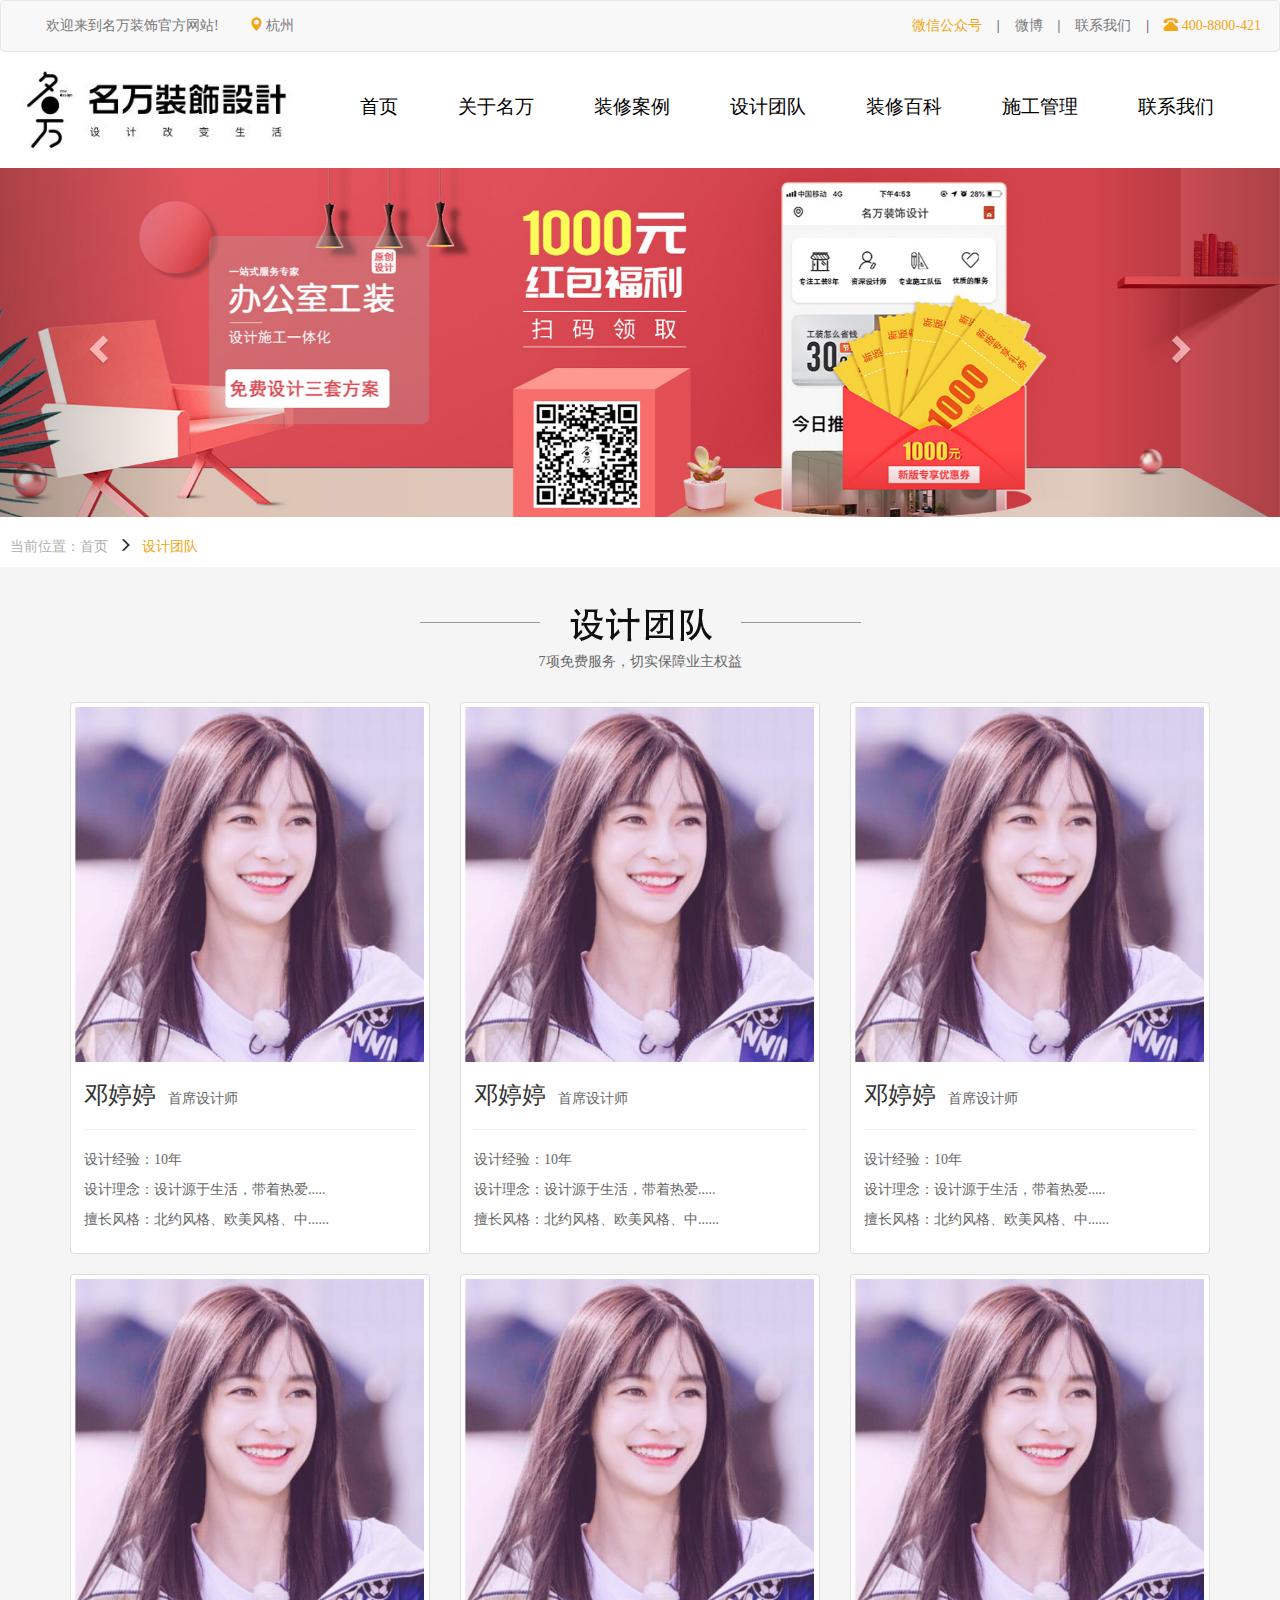
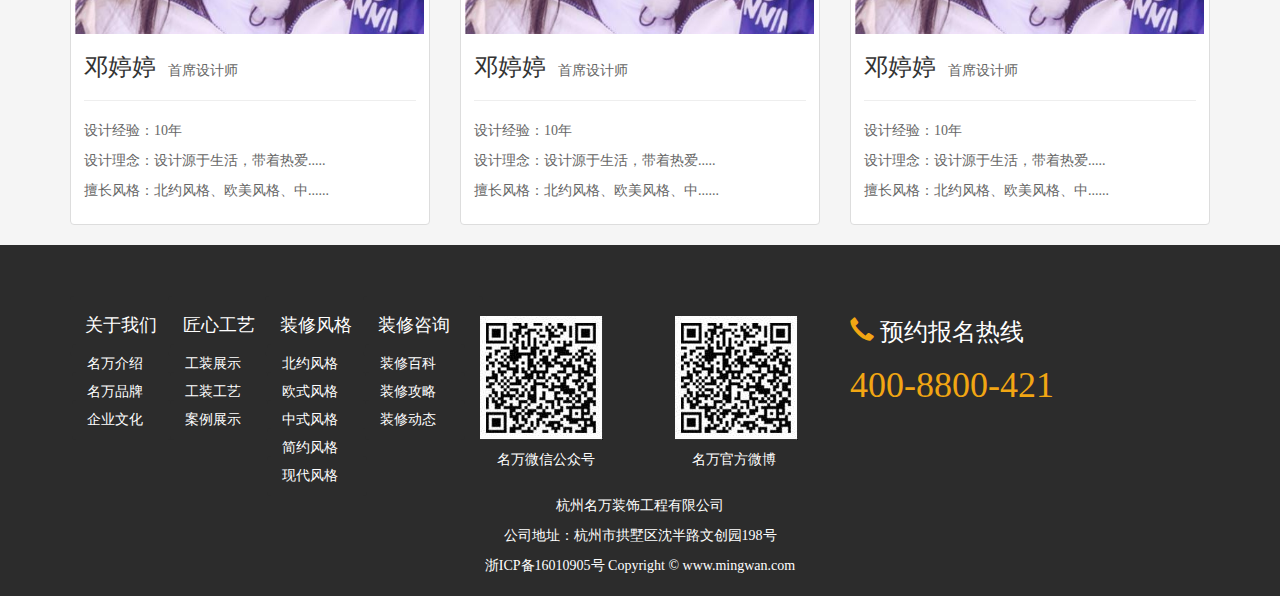
<file: team.html>
<!DOCTYPE html>
 <html lang="en">
 <head>
   <meta charset="UTF-8">
   <title>名万装饰-设计团队 </title>
   <link href="Public/bootstrap/css/bootstrap.min.css" rel="stylesheet" /> 
   <link href="Include/css/team-index.css" rel="stylesheet" /> 
   <link href="Include/css/team.css" rel="stylesheet" /> 
   <link href="Public/css/footer.css" rel="stylesheet" /> 

  <link href="http://www.jq22.com/jquery/bootstrap-3.3.4.css" rel="stylesheet">
 

  <script src="http://www.jq22.com/jquery/jquery-1.10.2.js"></script> 

  <script src="Include/js/jquery.boxhovermodal.js"></script>






  <script>

    $(function(){

      //调用插件boxhovermodal,一个操作元素,一个参数

      //参数可以为空,默认为.box-hover-modal-m

      $(".box-hover-modal").boxhovermodal(".box-hover-modal-m");

    });

  </script>


   <script type="text/javascript" src="http://api.map.baidu.com/api?v=2.0&ak=fbXf9j0aPH4EwxPBaixZ8Ll2rGwMbFe8"></script>

 </head>
 <body>

   
<!--     <div style='z-index:100;' id="parent"> 
      <div id="select" v-cloak> 
        <div class="cities">银川 </div>
        <div class="cities">西安</div>
        <div class="cities">郑州</div>
        <div class="cities">南京</div>
        <div class="cities">杭州</div>
        <div class="cities">福州</div>
        <div class="cities">广州</div>
        <div class="cities">台北</div>
        <div class="cities">南宁</div>
        <div class="cities">昆明</div>
        <div class="cities">成都</div>
        <div class="cities">重庆</div>
        <div class="cities">贵阳</div>
        <div class="cities">长沙</div>
        <div class="cities">南昌</div>
        <div class="cities">合肥</div>
        <div class="cities">武汉</div>
        <div class="cities">上海</div>
        <div class="cities">海口</div>
        <div class="cities">香港</div>
        <div class="cities">澳门</div>
      </div>
    </div> -->

    
  <!-- nav开始 --> 
    <nav class="navbar navbar-default">
        <div style="width:1320px;margin: 0 auto;">
          <div class="container-fluid"> 
            <!-- Collect the nav links, forms, and other content for toggling -->
            <div class="collapse navbar-collapse" id="bs-example-navbar-collapse-1">
              <ul class="nav navbar-nav"> 
                <li ><a href="#">欢迎来到名万装饰官方网站!</a></li> 
                <li><a href="#"><span class="glyphicon glyphicon-map-marker"></span>       <input type="text" value="杭州" id="text"><!--  <span id="city">[切换]</span> --></a></li>  
              </ul>
 
              <ul class="nav navbar-nav navbar-right">
                <li><a href="#"><span class="colors">微信公众号</span></a></li>
                <li class="su">|</li>
                <li><a href="#">微博</a></li> 
                <li class="su">|</li>
                <li><a href="#">联系我们</a></li> 
                <li class="su">|</li>
                <li><a href="#"><span class="colors"><span class="glyphicon glyphicon-phone-alt"></span> 400-8800-421</span></a></li>
                <li><a href="#"><span class="colors"> </a></li>
 
              </ul>
            </div> 
          </div> 
      </div>
    </nav> 

    <div class="navs">
        <div style="width: 1300px" class="container">
             <img style="margin-top: 10px" src="Public/img/max-log.jpg" alt=""> 
 
                <ul class="nav nav-pills"> 

                  <li  id="underline" role="presentation"><a style="background-color: #fff" href="#"> 首页</a></li>
                  <li id="underline" role="presentation"><a style="background-color: #fff" href="#"> 关于名万</a></li>
                  <li id="underline" role="presentation"><a style="background-color: #fff" href="#"> 装修案例</a></li>
                  <li id="underline" role="presentation"><a style="background-color: #fff" href="#"> 设计团队</a></li>
                  <li id="underline" role="presentation"><a style="background-color: #fff" href="#"> 装修百科</a></li>
                  <li id="underline" role="presentation"><a style="background-color: #fff" href="#"> 施工管理</a></li>
                  <li id="underline" role="presentation"><a style="background-color: #fff" href="#"> 联系我们</a></li>
                </ul>

        </div>
    </div> 
  <!-- nav结束 --> 



    <div id="carousel-example-generic" class="carousel slide" data-ride="carousel">

      <!-- Wrapper for slides -->
      <div class="carousel-inner" role="listbox">

        <div class="item active">
          <img src="Public/img/lbt1.jpg" alt="...">
        </div>

        <div class="item">
          <img src="Public/img/lbt2.jpg" alt="...">
        </div>
 
      </div>

      <!-- Controls -->
      <a class="left carousel-control" href="#carousel-example-generic" role="button" data-slide="prev">
        <span class="glyphicon glyphicon-chevron-left" aria-hidden="true"></span>
        <span class="sr-only">Previous</span>
      </a>
      <a class="right carousel-control" href="#carousel-example-generic" role="button" data-slide="next">
        <span class="glyphicon glyphicon-chevron-right" aria-hidden="true"></span>
        <span class="sr-only">Next</span>
      </a>
    </div>



   <div class="topac">
     <ul>
       <li><a href="">当前位置：首页</a></li>
       <li><i class="glyphicon glyphicon-menu-right"></i></li>
      <li><a href=""><span>设计团队</span></a></li>
     </ul>
   </div>
 
   <div class="team"><br><br>
     <p class="text-center"><img src="Public/img/sjtd.png" alt=""></p>
     <p class="text-center">7项免费服务，切实保障业主权益</p>
      <br>
      <div class="container">
          <div class="row">

            <div class="col-sm-6 col-md-4">
              <div class="thumbnail img">
                    <div class="box-hover-modal">

                      <div class="box-hover-modal-con"><img src="Public/img/users.jpg" alt="..."></div>

                      <div class="box-hover-modal-m"><button class="box-btn">立即查看</button><button class="box-btns">立即预约</button></div>

                    </div>
                <div class="caption">
                  <h3>邓婷婷 &nbsp;<span>首席设计师</span></h3>
                  <hr>
                  <p>设计经验：10年</p>
                  <p>设计理念：设计源于生活，带着热爱.....</p>
                  <p>擅长风格：北约风格、欧美风格、中......</p>
 
                </div>
              </div>
            </div>

            <div class="col-sm-6 col-md-4">
              <div class="thumbnail img">
                    <div class="box-hover-modal">

                      <div class="box-hover-modal-con"><img src="Public/img/users.jpg" alt="..."></div>

                      <div class="box-hover-modal-m"><button class="box-btn">立即查看</button><button class="box-btns">立即预约</button></div>

                    </div>
                <div class="caption">
                  <h3>邓婷婷 &nbsp;<span>首席设计师</span></h3>
                  <hr>
                  <p>设计经验：10年</p>
                  <p>设计理念：设计源于生活，带着热爱.....</p>
                  <p>擅长风格：北约风格、欧美风格、中......</p>
                  
                </div>
              </div>
            </div>
          
            <div class="col-sm-6 col-md-4">
              <div class="thumbnail img">
                    <div class="box-hover-modal">

                      <div class="box-hover-modal-con"><img src="Public/img/users.jpg" alt="..."></div>

                      <div class="box-hover-modal-m"><button class="box-btn">立即查看</button><button class="box-btns">立即预约</button></div>

                    </div>
                <div class="caption">
                  <h3>邓婷婷 &nbsp;<span>首席设计师</span></h3>
                  <hr>
                  <p>设计经验：10年</p>
                  <p>设计理念：设计源于生活，带着热爱.....</p>
                  <p>擅长风格：北约风格、欧美风格、中......</p>
                  
                </div>
              </div>
            </div>

            <div class="col-sm-6 col-md-4">
              <div class="thumbnail img">
                    <div class="box-hover-modal">

                      <div class="box-hover-modal-con"><img src="Public/img/users.jpg" alt="..."></div>

                      <div class="box-hover-modal-m"><button class="box-btn">立即查看</button><button class="box-btns">立即预约</button></div>

                    </div>
                <div class="caption">
                  <h3>邓婷婷 &nbsp;<span>首席设计师</span></h3>
                  <hr>
                  <p>设计经验：10年</p>
                  <p>设计理念：设计源于生活，带着热爱.....</p>
                  <p>擅长风格：北约风格、欧美风格、中......</p>
                   
                </div>
              </div>
            </div>

            <div class="col-sm-6 col-md-4">
              <div class="thumbnail img">
                    <div class="box-hover-modal">

                      <div class="box-hover-modal-con"><img src="Public/img/users.jpg" alt="..."></div>

                      <div class="box-hover-modal-m"><button class="box-btn">立即查看</button><button class="box-btns">立即预约</button></div>

                    </div>
                <div class="caption">
                  <h3>邓婷婷 &nbsp;<span>首席设计师</span></h3>
                  <hr>
                  <p>设计经验：10年</p>
                  <p>设计理念：设计源于生活，带着热爱.....</p>
                  <p>擅长风格：北约风格、欧美风格、中......</p>
                  
                </div>
              </div>
            </div>

            <div class="col-sm-6 col-md-4">
              <div class="thumbnail img">
                    <div class="box-hover-modal">

                      <div class="box-hover-modal-con"><img src="Public/img/users.jpg" alt="..."></div>

                      <div class="box-hover-modal-m"><button class="box-btn">立即查看</button><button class="box-btns">立即预约</button></div>

                    </div>
                <div class="caption">
                  <h3>邓婷婷 &nbsp;<span>首席设计师</span></h3>
                  <hr>
                  <p>设计经验：10年</p>
                  <p>设计理念：设计源于生活，带着热爱.....</p>
                  <p>擅长风格：北约风格、欧美风格、中......</p>
                  
                </div>
              </div>
            </div> 
 







          </div>
      </div>




   </div>

 



      <footer class="main-footer"> 
           <div class="between"></div> 
            <div class="container">
                <div class="row">
                  <div class="col-md-4">
                    <div class="row">
                      <div class="col-md-3">
                            <ul class=" nav nav-pills"> 
                              <li style="width: 120px;"><a style="background:#2C2C2C;color:#fff" href="#"><h4>关于我们</h4></a></li>
                              <li style="width: 100px;margin-top: -12px"><a style="background:#2C2C2C;color:#fff" href="#">名万介绍</a></li>
                              <li style="width: 100px;margin-top: -12px"><a style="background:#2C2C2C;color:#fff" href="#">名万品牌</a></li>
                              <li style="width: 100px;margin-top: -12px"><a style="background:#2C2C2C;color:#fff" href="#">企业文化</a></li> 
                            </ul>
                      </div>
                      <div class="col-md-3">
                            <ul class="nav nav-pills">
                              <li style="width: 120px;"><a style="background:#2C2C2C;color:#fff" href="#"><h4>匠心工艺</h4></a></li>
                              <li style="width: 100px;margin-top: -12px"><a style="background:#2C2C2C;color:#fff" href="#">工装展示</a></li>
                              <li style="width: 100px;margin-top: -12px"><a style="background:#2C2C2C;color:#fff" href="#">工装工艺</a></li>
                              <li style="width: 100px;margin-top: -12px"><a style="background:#2C2C2C;color:#fff" href="#">案例展示</a></li> 
                            </ul>
                      </div>
                      <div class="col-md-3">
                            <ul class="nav nav-pills">
                              <li style="width: 120px;"><a style="background:#2C2C2C;color:#fff" href="#"><h4>装修风格</h4></a></li>
                              <li style="width: 100px;margin-top: -12px"><a style="background:#2C2C2C;color:#fff" href="#">北约风格</a></li>
                              <li style="width: 100px;margin-top: -12px"><a style="background:#2C2C2C;color:#fff" href="#">欧式风格</a></li>
                              <li style="width: 100px;margin-top: -12px"><a style="background:#2C2C2C;color:#fff" href="#">中式风格</a></li> 
                              <li style="width: 100px;margin-top: -12px"><a style="background:#2C2C2C;color:#fff" href="#">简约风格</a></li>  
                              <li style="width: 100px;margin-top: -12px"><a style="background:#2C2C2C;color:#fff" href="#">现代风格</a></li>  
                            </ul>
                      </div>
                      <div class="col-md-3">
                            <ul class="nav nav-pills">
                              <li style="width: 120px;"><a style="background:#2C2C2C;color:#fff" href="#"><h4>装修咨询</h4></a></li>
                              <li style="width: 100px;margin-top: -12px"><a style="background:#2C2C2C;color:#fff" href="#">装修百科</a></li>
                              <li style="width: 100px;margin-top: -12px"><a style="background:#2C2C2C;color:#fff" href="#">装修攻略</a></li>
                              <li style="width: 100px;margin-top: -12px"><a style="background:#2C2C2C;color:#fff" href="#">装修动态</a></li> 
                            </ul>
                      </div>
                    </div>





                  </div>
                  <div class="ewm col-md-4"> 
                     <div class="row">
                        <a href=""><div class="col-md-6"><img src="Public/img/ewm.jpg" alt=""><p style="color:#fff">名万微信公众号</p></div></a>
                        <a href=""><div class="col-md-6"><img src="Public/img/ewm.jpg" alt=""><p style="color:#fff">名万官方微博</p></div></a>
                    </div>
                </div>
                  <div class="col-md-4">
                  <h3 style="color: #fff"><span style="color: #F2A613; " class="glyphicon glyphicon-earphone"></span> 预约报名热线</h3>
                      <h1 style="color: #F2A613; " >400-8800-421</h1>  
                  </div>
                </div> 
            </div>

      </footer> 
      <footer class="main-footers"> 
        <p class="text-center">杭州名万装饰工程有限公司</p>
        <p class="text-center">公司地址：杭州市拱墅区沈半路文创园198号</p>
        <p class="text-center">浙ICP备16010905号 Copyright © www.mingwan.com</p> 
       <div style="height:10px"></div> 
      </footer> 

 </body> 
    <script src="Include/js/team.js"></script>

 </html>
</file>
<file: Include/css/case-index.css>
* {
	padding: 0;
	margin: 0;
	font-family: "Adobe 黑体 Std";
} 

.img img:hover{transform: scale(1.01);cursor:pointer;}


 
.glyphicon-map-marker {
	color: #F2A613;
}

.su {
	margin-top: 15px;
}

.colors {
	color: #F2A613;
}

.clearfix {
	overflow: hidden;
	_height: 1%;
}

.case-right input:focus { 
	outline:none;    
	-webkit-box-shadow: 0 0 0 #fff;
	  -moz-box-shadow:0 0 0 #fff; 
    border: 1px solid #F2A613; 
}


.wrap {
	width: 100vw;
	height: 100vh;
}

.topBox {
	position: absolute;
	width: 100%;
	height: 5vh;
}

.navs {
	width: 100%;
	height: 115px;
	margin-top: -19px;
}

/* .navs ul li {
	margin-top: 10px;
	float: left;
} */

.navs a {
	color: #000;
	margin-top: 10px;
	font-size: 19px;

}

.navs a:hover {
	color: #F2A613;
	background: #F2A613;
	text-decoration: none;
}

.navs img {
	width: 300px;
	/* height: 115px; */
	float: left;
}

 

#underline {
	margin-top: 20px;
	margin-left: 30px;
	position: relative;
	list-style-type: none;
}

#underline:after {
	content: "";
	height: 5px;
	background: #F2A613;
	position: absolute;
	top: 100px;
	transition: all .8s;
}

#underline:hover:after {
	left: 0%;
	width: 100%;
}

.boxs{
	position: relative;
    /* left: 350px; */
    top: -50px;
	width:1200px;
	height:150px;
	margin: 0 auto;
	background:rgba(255,255,255,1);
	box-shadow:0px 2px 13px 0px rgba(89,89,89,0.23);
	border-radius:5px;
}

 

.between{
	/* 间距 */
	width: 100%;
	height: 50px; 
}
 
.idx-case a:hover{
	text-decoration: none;
}

.idx-case{
	background:url('../img/box.png');
	/* background: red; */
	/* width: 100%; */
	height:640px;

}

.lc{
	width: 100%;
	/* height: 395px; */
	height: 300px;
	/* background: red; */
}
 
.lc-box{
	width: 120px;
	height: 110px;
	/* background: yellow; */
	border: 1px solid #b0b0b0;
	float: left;
	margin-left: 45px;
	border-radius:4px;
}

.lc-box img{ 
	margin-left: 35px;
	margin-top: 23px;
	color: #F2A613;
}
.lc-box p{ 
	/* margin-left: 39px; */
	margin-top: 10px; 
	color: #9B9B9B;
}

.user{
	width: 100%;
	height: 627px;
	background: tan;
}

.info a:hover{
	text-decoration: none;
}

.quote{
	width: 100%;
	height: 650px;
}

.quote input{
	width:380px;
	height:50px;
	background:rgba(255,255,255,1);
	margin-left: 70px;  
}

.quote select{
	width:380px;
	height:50px;
	background:rgba(255,255,255,1);
	margin-left: 70px;   
}

.qutes{
background:rgba(255,255,255,1);
box-shadow:0px 5px 15px 0px rgba(130,128,128,0.5);
}

.input-name{
	width:134px;
	height:50px;
	background:rgba(255,255,255,1);
	text-align:center;
}

.qutes p{
	margin-left: -40px;
}

.qutes span{
	color: red;
}


.yz{
	width:100px;
	height:180px;   
	margin-left: 10px;
	/* margin-left: 10px; */

	background:url('../img/yz1.jpg');
		/* background-size:230px 180px; */
}

.mingwan{
	width: 100%; 
	height:700px;
	background:url('../img/mingwan.jpg');
}

.mingwan img{ 
	margin-top: 50px;
	border-radius:5px;
}

.yq{
	width: 100%; 
	height:130px; 
	background:rgba(245,245,245,1);
}

.ewm img{
	margin-left: 20px;
}
.ewm p{
	margin-left: 37px;
	margin-top: 10px;
}


 

.box{
    height: 380px;
    /* border: 1px solid red; */
    position: relative;
    display: inline-block;
    /* margin: 200px; */
}
#roll{
    width: 200%;
}
#roll dd{
    width:280px;
    height:380px;
    /* border: 1px solid #00EE00; */
    float: left;
    margin-right: 25px;
}

#roll dd img{ 
    height:400px; 
}
.box .aa{position: absolute;bottom: 40%; left:-100px; display: inline-block;width: 50px;text-align: center;cursor: pointer;background: red;z-index: 90;color: #fff;}
.box .next{right: -100px; left:auto;}

/* 
 .tap :hover{
 	width: 100%;
	background: red;
 } */

/* 定位 */
#parent{
width:500px;
position:relative;
}
#text{
width: 40px;
/* height:25px; */
}
#select{
width:420px;
/* height:185px; */
position:absolute;
top:50px;
margin-left: 320px;
margin-top: -2px;
/* left:550px;  */
color: #F2A613;
background-color: #F8F8F8;
}
.cities{
width:60px;
height:25px;
line-height:25px;
margin:5px 5px 0 5px;
float:left;
text-align:center;
font-family:'Times New Roman';
font-size:15px;
cursor:pointer;
}

#text{
border: 0;  
outline: none;
background-color: rgba(0, 0, 0, 0); 
}



/* 导航悬浮 */

.right-nav {

    width:80px;

    height: 382px;
    position: fixed;top:20%;
    left:96%;
    bottom: auto; 
    /* border: 1px solid #ccc;   */
 

}

.right-nav ul li {

    width:78px;

    display: block;

    height: 77px;

    padding: 2px;

    overflow: hidden

}

.yuye {

    background: url(../img/elevator.png) no-repeat;

    background-position: 0 41%;
    -webkit-transition: all .3s;

    -moz-transition: all .3s;

    -ms-transition: all .3s;

    -o-transition: all .3s;
 

}

.yuye:hover {
    background-position: 0 34.3%;
    /* background-position: 0 74%; */

}
 

.zixun{
    background: url(../img/elevator.png) no-repeat;
    background-position: 0 47.4%;
    -webkit-transition: all .3s;

    -moz-transition: all .3s;

    -ms-transition: all .3s;

    -o-transition: all .3s;

}

.zixun:hover {
    background-position: 0 54%;
    /* background-position: 0 74%; */

}

.baojia{
    background: url(../img/elevator.png) no-repeat;

    background-position: 0 67%;
    -webkit-transition: all .3s;

    -moz-transition: all .3s;

    -ms-transition: all .3s;

    -o-transition: all .3s;
}

.baojia:hover {
    background-position: 0 60.5%; 

}

 
.weixin-logo {

    background: url(../img/elevator.png) no-repeat;

    background-position: 0 0;

    width: 0px;

    height: 0px;

    overflow: hidden;

    position: absolute;

    top: 110px;

    right: 80px;

    -webkit-transition: all .3s;

    -moz-transition: all .3s;

    -ms-transition: all .3s;

    -o-transition: all .3s;

}

.weixin {

    background: url(../img/elevator.png) no-repeat;

    background-position: 0 74%;

    -webkit-transition: all .3s;

    -moz-transition: all .3s;

    -ms-transition: all .3s;

    -o-transition: all .3s;

}

.weixin:hover {

    background-position: 0 80.5%; 

}

.weixin:hover .weixin-logo {

    width: 170px;

    height: 204px;

}

.top{
    background: url(../img/elevator.png) no-repeat;

    background-position: 0 94%;
    -webkit-transition: all .3s;

    -moz-transition: all .3s;

    -ms-transition: all .3s;

    -o-transition: all .3s;
}

.top:hover {
    background-position: 0 87%; 

} 

.lc-tubiao{   
	width:20px;
	height:20px;
	background: #fff; 
	border: 1px solid #b0b0b0;
	border-radius:50%;
	/* float: right; */
	margin-top: -12px;   
	margin-left: 220px;   
}

.lc-tubiao p{
	margin-top: -5px;
}








/* 装修案例 */

li{list-style-type:none;}

a{text-decoration:none}

.case-mw{
	width: 100%;
	/* height: 900px; */
	background: #F5F5F5;
}
.case-herdier a:hover{
	color: ;
	color: #F2A613;
	text-decoration:none;
}

.case-herdier a{
	text-decoration:none;
	color: #000;
}
.case-herdier{
	width: 1190px; 
	height: 40px;
	/* background: red; */
	margin: 0 auto;
}

.case-herdier ul li{
	float: left;
	margin-left: 10px;
	margin-top: 10px;
	font-size:16px;

}
.case-herdier span a{
	color: #F2A613;

} 

.case-left{
	background: #fff; 	
}

.case-left h5{
	color: 	#999999;
}

.case-right{
	background:#fff;
	margin-left: 80px;	
}

.case-right p{
	margin-left: 20px;
	margin-top: 10px;
	font-size:15px;
	/* font-weight:bold; */
}
.case-right p span{ 
	font-size:17px;
	color: #b0b0b0;
	/* margin-top: -10px; */
}

.case-right img{
	margin-left: 20px;
}


.btn-mw{
	width:80px;
	height:80px;
	background:rgba(242,166,19,1);
	border-radius:50%; 
	border: 0;
	color: #fff;
	margin-left: 35%;
	outline:none;
}


.img-2{
	width: 90%;
	height: 500px;
	/* margin-left: 60px; */
	/* background: red; */
	margin: 0 auto;
}

.img-2 img{
 	width:323px;
	height:445px;
	background:rgba(255,171,0,1);
	float: left;
	margin-left: 10px;
}

.case-text{
	width: 80%;
	margin: 0 auto;
}

.case-img2{
	width: 60%;
	/* background: red; */
	/* height: 400px; */
	margin: 0 auto;
}

.case-img2 img{
	width: 100%;
}

.recommend{
	width: 97%;
	margin: 0 auto;
	margin-top: -80px;
}

.recommend img{width:100%;}



.recommend-show{
	width:230px;
	margin-left: 10px;
	height:200px;
	background: #F1F1F1;
	float: left;
	margin-top: 10px;
}
 


.recommend-show p{
	margin-left: 5px;
	font-size: 10px;
	color: #9E9E9E;
	/* margin-top: -5px; */
}

.recommend-show h5{
	margin-left: 5px;
	color: #000;
}

.recommend-show span{
	margin-top: -30px;
	float: right;
	margin-right: 10px;
	color: #9E9E9E;
}

.num{
	margin-top: -20px;
}


.recommend-top{ 
	height: 30px;
	margin-left: 20px;
	border-left: 5px solid #F2A613;
}
 

.recommend-tops{
	color: #000; 
	position: relative;
	top: -50px;
	left: 45px; 
}

.stops-text{
	position: relative;
	top: -82px;
	left: 210px;
	color: #b0b0b0;
}









.xi-top{ 
	height: 30px;
	margin-left: 20px;
	margin-top: 250px;
	border-left: 5px solid #F2A613;
} 

.xi-tops{
	color: #000; 
	position: relative;
	top: -50px;
	left: 45px; 
}

.xi-text{
	position: relative;
	top: -82px;
	left: 160px;
	color: #b0b0b0;
}






.form-btn{
	width:260px;
	height:36px;
	background:rgba(242,166,19,1);
	border-radius:3px;
	border: 0;
	color: #fff; 
}

.user-show{
	width:101px;
	height:35px;
	border: 0;
	margin-left: 20px;
	background:rgba(212,212,212,1);
}


.user-shows{
	width:101px;
	height:35px;
	border: 0;
	margin-left: 20px;
	color: #fff;
	background:rgba(242,166,19,1);
}


/* 分页开始 */
      .box {
        /* width: 800px; */
        margin: 20px auto 0;
        height: 34px;
        margin-left: 300px;
      }
      
      .page {
        width: 600px;
      }
      
      .info {
        width: 200px;
        height: 34px;
        line-height: 34px;
      }
      
      .fl {
        float: left;
      }
/* 分页结束 */


/* 筛选条件开始 */
@charset "utf-8";
/* CSS Document */
&nbsp;/* 防止用户自定义背景颜色对网页的影响，添加让用户可以自定义字体 */
html {
	color: #000;
	background: #262626;
	-webkit-text-size-adjust: 100%;
	-ms-text-size-adjust: 100%;
}
    /* 内外边距通常让各个浏览器样式的表现位置不同 */
body, div, dl, dt, dd, ul, ol, li, h1, h2, h3, h4, h5, h6, pre, code, form, fieldset, legend, input, textarea, p, blockquote, th, td, hr, button, article, aside, details, figcaption, figure, footer, header, hgroup, menu, nav, section {
	margin: 0;
	padding: 0;
}
/* 要注意表单元素并不继承父级 font 的问题 */

body, button, input, select, textarea {
	font:  tahoma, arial, \5b8b\4f53;
    font-family: "Microsoft YaHei","微软雅黑",Arial, sans-serif;
    color: #212121;
    font-size: 14px;
}
input, select, textarea {
	font-size: 100%;
}
/* 去掉各Table cell 的边距并让其边重合 */
table {
	border-collapse: collapse;
	border-spacing: 0;
}
/* IE bug fixed: th 不继承 text-align*/
th {
	text-align: inherit;
}
/* 对齐是排版最重要的因素, 别让什么都居中 */
caption, th {
	text-align: left;
}

/* 去除默认边框 */
fieldset, img {
	border: 0;
	padding:0;
	margin:0;
	display: inline-block;
}
/* ie6 7 8(q) bug 显示为行内表现 */
iframe {
	display: block;
}
/* 去掉列表前的标识, li 会继承 */
ol, ul, li {
	list-style: none;
}
/* 一致的 del 样式 */
del {
	text-decoration: line-through;
}
/* 来自yahoo, 让标题都自定义, 适应多个系统应用 */
h1, h2, h3, h4, h5, h6 {
	font-size: 100%;
	font-weight: 500;
}
/* 统一上标和下标 */
sub, sup {
	font-size: 75%;
	line-height: 0;
	position: relative;
	vertical-align: baseline;
}
sup {
	top: -0.5em;
}
sub {
	bottom: -0.25em;
}
/* 默认不显示下划线，保持页面简洁 */

ins, a {
	text-decoration: none;
}
/* 让链接在 hover 状态下显示下划线 */
a {
	color: #444;
	cursor: pointer;
	outline:none;
}
a:hover {
	text-decoration: none;
}
/* 清理浮动 */
.clearfix:after {
	visibility: hidden;
	display: block;
	font-size: 0;
	content: " ";
	clear: both;
	height: 0;
}
.clearfix {
	zoom: 1; /* for IE6 IE7 */
}
/* 设置内联, 减少浮动带来的bug */
.floatLeft {
	float: left;
}
.floatRight {
	float: right;
}
/* 重设 HTML5 标签, IE 需要在 js 中 createElement(TAG) */
article, aside, details, figcaption, figure, footer, header, hgroup, menu, nav, section {
	display: block;
}
/* HTML5 媒体文件跟 img 保持一致 */
audio, canvas, video {
	display: inline-block;
	*display: inline;
	*zoom: 1;
}
/* 去掉 firefox 下此元素的边框 */
abbr, acronym {
	border: 0;
	font-variant: normal;
}
address, caption, cite, code, dfn, em, th, var {
	font-style: normal;
	font-weight: 500;
}
.none {
    display: none;
}
.d-block{
	display: block;
}
/*框架css自带样式的重置*/
.ui-page-theme-a a, html .ui-bar-a a, html .ui-body-a a, html body .ui-group-theme-a a {
    color: #333;
    font-weight:400;
	text-shadow:none;
}
/*重置所有的问题阴影属性*/
.ui-overlay-a, .ui-page-theme-a, .ui-page-theme-a .ui-panel-wrapper {
    text-shadow:none;
}
/*除苹果手机的默认样式，input按钮*/
input[type="button"], input[type="submit"], input[type="reset"],select {
   -webkit-appearance: none;
   border-radius: 0;
}
/*自动填充导致input文本框背景变成偏黄色*/
input:-webkit-autofill { 
	-webkit-box-shadow: 0 0 0px 1000px white inset; 
	border: 1px solid #CCC!important; 
} 
a, abbr, acronym, address, applet, article, aside, audio, b, big, blockquote, body, canvas, caption, center, cite, code, dd, del, details, dfn, div, dl, dt, em, embed, fieldset, figcaption, figure, footer, form, h1, h2, h3, h4, h5, h6, header, hgroup, html, i, iframe, img, ins, kbd, label, legend, li, mark, menu, nav, object, ol, output, p, pre, q, ruby, s, samp, section, small, span, strike, strong, sub, summary, sup, table, tbody, td, tfoot, th, thead, time, tr, tt, u, ul, var, video {
  margin: 0;
  padding: 0;
  border: 0;
  vertical-align: baseline;
}
a, div, header, span {
  -webkit-tap-highlight-color: rgba(255,255,255,0);
}




@charset "utf-8";
/* CSS Document */
.relative {
    position: relative;
}
.shaixuan-tj{
	font-size: 14px;
}
.shaixuan-tj span , .shaixuan-tj i {
	margin: 10px 5px 10px 0; 
	float: left;
	line-height: 28px;
	height: 28px;
}
.border {
    /* border: 1px #ddd solid; */
}
.mb10 {
    margin-bottom: 10px;
}
.shaixuan-tj span.crumb-select-item{
	position: relative;
    float: left;
    height: 26px;
    line-height: 26px;
    border: 1px solid #DDD;
    font-size: 12px;
    vertical-align: top;
    padding: 0 32px 0 4px;
    cursor: pointer;
    background: #f3f3f3;
}
.shaixuan-tj span.crumb-select-item i{
	float: none;
	margin: 0;
    display: block;
    position: absolute;
    width: 25px;
    text-align: center;
    height: 26px;
    line-height: 26px;
    right: 0;
    top: 0;
}
.shaixuan-tj span.crumb-select-item em , .shaixuan-tj span.crumb-select-item i{
    color: #F2A613;
}
.shaixuan-tj span.crumb-select-itemon{
	border-color: #F2A613;
}
.shaixuan-tj span.crumb-select-itemon i{
	background: #F2A613;
	color: #fff;
}.shaixuan-tj a:hover{
	color: inherit;
}
.shaixuan-btn{
	float: right;
	width: 105px;
}
.shaixuan-btn span{
	display: block;
	float: right;
	border: 1px solid #e8e8e8;
	height: 34px;
	width: 103px;
	line-height: 34px;
	margin: 6px 0;
	background: #f6f6f6;
	font-size: 14px;
	color: #666;
	text-align: center;
	cursor: pointer;
}
.shaixuan-btn span i{
	font-size: 18px;
	color: #666;
	margin-left: 5px;
}
.search-by{
	padding: 0 20px;
	width: 906px;
}
.search-by dl{
	width: 906px;
	padding: 10px 0;
	line-height: 30px;
	/* border-bottom: 1px dotted #CCC; */
    overflow: hidden;
}
.search-by dl dt a{
	font-weight: inherit;
	color: #666;
	line-height: 30px;
}
.search-by dl dt{
	width: 82px;
	text-align: center;
	margin: 0;
	font-size: 14px;
}
.search-by dl dd a{
	color: #333;
	font-size: 14px;
	line-height: 30px;
	margin-left: 20px;
	display: inline-block;
}
.search-by dl dd{
	width: 754px;
	font-size: 14px;
	height: 30px;
	overflow: hidden;
}
.search-by dl dd.show-more{
	width: 70px;
	padding: 0;
	text-align: right;
	cursor: pointer;
}
.search-by dl dd.show-more h3{
	background: none;
	border: none;
	font-size: 14px;
	line-height: 14px;
	height: 30px;
	line-height: 30px;
}
.search-by dl dd.show-more h3 i{
	background: none;
	float: none;
	display: inline-block;
	font-size: 16px;
	margin-left: 5px;
}


@charset "utf-8";
/* CSS Document */
.relative {
    position: relative;
}
.shaixuan-tj{
	font-size: 14px;
}
.shaixuan-tj span , .shaixuan-tj i {
	margin: 10px 5px 10px 0; 
	float: left;
	line-height: 28px;
	height: 28px;
}
.border {
	width: 1180px;
	margin-left: -120px;
    /* border: 1px #ddd solid; */
}
.mb10 {
    margin-bottom: 10px;
}
.shaixuan-tj span.crumb-select-item{
	position: relative;
    float: left;
    height: 26px;
    line-height: 26px;
    border: 1px solid #DDD;
    font-size: 12px;
    vertical-align: top;
    padding: 0 32px 0 4px;
    cursor: pointer;
    background: #f3f3f3;
}
.shaixuan-tj span.crumb-select-item i{
	float: none;
	margin: 0;
    display: block;
    position: absolute;
    width: 25px;
    text-align: center;
    height: 26px;
    line-height: 26px;
    right: 0;
    top: 0;
}
.shaixuan-tj span.crumb-select-item em , .shaixuan-tj span.crumb-select-item i{
    color:#F2A613; 
}
.shaixuan-tj span.crumb-select-itemon{
	border-color: #F2A613;
}
.shaixuan-tj span.crumb-select-itemon i{
	background: #F2A613; 
	color: #fff;
} 
.shaixuan-tj a{
	color:#b0b0b0; 
	text-decoration:none;
}

.shaixuan-btn{
	float: right;
	width: 105px;
}
.shaixuan-btn span{
	display: block;
	float: right;
	border: 1px solid #e8e8e8;
	height: 34px;
	width: 103px;
	line-height: 34px;
	margin: 6px 0;
	background: #f6f6f6;
	font-size: 14px;
	color: #666;
	text-align: center;
	cursor: pointer;
}

.shaixuan-btn span i{
	font-size: 18px;
	color: #666;
	margin-left: 5px;
}
.search-by{
	padding: 0 20px;
	width: 906px;
}
.search-by dl{
	width: 906px;
	/* padding: 10px 0; */
	line-height: 30px;
	/* border-bottom: 1px dotted #CCC; */
    overflow: hidden;
}
.search-by dl dt a{
	font-weight: inherit;
	color: #666;
	line-height: 30px;
	text-decoration: none;
}
.search-by dl dt{
	width: 82px;

	text-align: center;
	margin: 0;
	font-size: 14px;
}
.search-by dl dd a{
	color: #333;

	text-decoration:none;
	font-size: 14px;
	line-height: 30px;
	margin-left: 20px;
	display: inline-block;
}
.search-by dl dd{
	width: 754px;
	font-size: 14px;
	height: 30px;
	overflow: hidden;
}
.search-by dl dd.show-more{
	width: 70px;
	padding: 0;
	text-align: right;
	cursor: pointer;
}
.search-by dl dd.show-more h3{
	background: none;
	border: none;
	font-size: 14px;
	line-height: 14px;
	height: 30px;
	line-height: 30px;
}
.search-by dl dd.show-more h3 i{
	background: none;
	float: none;
	display: inline-block;
	font-size: 16px;
	margin-left: 5px;
}


/* 筛选条件结束 */
</file>
<file: Include/css/case.css>
.case{
	width: 100%;
	/* height: 900px; */
	background:rgba(245,245,245,1);
}

.case-show{
	width:260px;
	height:400px;
	background:rgba(255,255,255,1);
	border:1px solid rgba(230,230,230,1);
	border-radius:3px;
	float: left;
	margin-left: 20px;
	margin-top: 20px;
}

.case-img{
	width:97%;
	margin-left: 4px;
	margin-top: 5px;
	height:230px;

}

.case-img2{
	width:42px;
	height:43px;
	margin-left: 20px;
	border-radius:50%;
}

.case h5{
	font-weight: 800;
	margin-top: 20px; 
	padding-left: 10px;

}


.case h6{
	color: #b0b0b0;
	/* float: right; */
	margin-top: -25px;
	margin-left: 165px;
}

.case p{
	font-weight: 800;
	padding-left: 10px;
	padding-top: 5px;
}

.stylist{
	font-size:16px;
	font-family:Adobe Heiti Std R;
	font-weight:normal;
	margin-top: 10px;
}


/* 分页 */
.box {
	/* width: 800px; */
	margin: 20px auto 0;
	height: 34px;
	margin-left: 300px;
}

.page {
	width: 600px;
}

.info {
	width: 200px;
	height: 34px;
	line-height: 34px;
}

.fl {
	float: left;
}
</file>
<file: Public/css/footer.css>
.main-footer{
  width:100%; 
background:rgba(44,44,44,1);
 }
 
 li{list-style-type:none;}
 
.ewm img{ 
	margin-top: 20px;
	margin-left: 20px;
 } 
.main-footer a{
	color: #fff;
}
/* .main-footer a:hover{
	color: #F2A613;
} 
 */
.main-footers{  
	width:100%; 
	background:rgba(44,44,44,1);
 }
.main-footers p{
 color: #fff;
}

.di-wx{
    color:#fff;
    text-align: center;
}

.di-a   :hover{
    background:#2C2C2C;
    color:#fff
}


/* 导航悬浮 */

.right-nav {

    width:80px; 
    height: 382px;
    position: fixed;top:20%;
    left:94%;
    bottom: auto; 
    /* border: 1px solid #ccc;   */
 

}

.right-nav ul li {

    width:78px;

    display: block;

    height: 77px;

    padding: 2px;

    overflow: hidden

}

.yuye {

    background: url(../img/elevator.png) no-repeat;

    background-position: 0 41%;
    -webkit-transition: all .3s;

    -moz-transition: all .3s;

    -ms-transition: all .3s;

    -o-transition: all .3s;
 

}

.yuye:hover {
    background-position: 0 34.3%;
    /* background-position: 0 74%; */

}
 

.zixun{
    background: url(../img/elevator.png) no-repeat;
    background-position: 0 47.4%;
    -webkit-transition: all .3s;

    -moz-transition: all .3s;

    -ms-transition: all .3s;

    -o-transition: all .3s;

}

.zixun:hover {
    background-position: 0 54%;
    /* background-position: 0 74%; */

}

.baojia{
    background: url(../img/elevator.png) no-repeat;

    background-position: 0 67%;
    -webkit-transition: all .3s;

    -moz-transition: all .3s;

    -ms-transition: all .3s;

    -o-transition: all .3s;
}

.baojia:hover {
    background-position: 0 60.5%; 

}

 
.weixin-logo {

    background: url(../img/elevator.png) no-repeat;

    background-position: 0 0;

    width: 0px;

    height: 0px;

    overflow: hidden;

    position: absolute;

    top: 110px;

    right: 80px;

    -webkit-transition: all .3s;

    -moz-transition: all .3s;

    -ms-transition: all .3s;

    -o-transition: all .3s;

}

.weixin {

    background: url(../img/elevator.png) no-repeat;

    background-position: 0 74%;

    -webkit-transition: all .3s;

    -moz-transition: all .3s;

    -ms-transition: all .3s;

    -o-transition: all .3s;

}

.weixin:hover {

    background-position: 0 80.5%; 

}

.weixin:hover .weixin-logo {

    width: 170px;

    height: 204px;

}

.top{
    background: url(../img/elevator.png) no-repeat;

    background-position: 0 94%;
    -webkit-transition: all .3s;

    -moz-transition: all .3s;

    -ms-transition: all .3s;

    -o-transition: all .3s;
}

.top:hover {
    background-position: 0 87%; 

}
</file>
<file: Index/css/index.css>
* {
	padding: 0;
	margin: 0;
	font-family: "Adobe 黑体 Std";
} 
 
.qutes input:focus { 
	outline:none;    
	-webkit-box-shadow: 0 0 0 #fff;
	  -moz-box-shadow:0 0 0 #fff; 
    border: 1px solid #F2A613; 
}

 
.qutes select:focus { 
	outline:none;    
	-webkit-box-shadow: 0 0 0 #fff;
	  -moz-box-shadow:0 0 0 #fff; 
		appearance:none;
		-moz-appearance:none;
		-webkit-appearance:none;

    border: 1px solid #F2A613; 
}

 

.glyphicon-map-marker {
	color: #F2A613;
}

.su {
	margin-top: 15px;
}

.colors {
	color: #F2A613;
}

.clearfix {
	overflow: hidden;
	_height: 1%;
}

.wrap {
	width: 100vw;
	height: 100vh;
}

.topBox {
	position: absolute;
	width: 100%;
	height: 5vh;
}

.navs {
	width: 100%;
	height: 115px;
	margin-top: -19px;
}

/* .navs ul li {
	margin-top: 10px;
	float: left;
} */

.navs a {
	color: #000;
	margin-top: 10px;
	font-size: 19px;

}

.navs a:hover {
	color: #F2A613;
	background: #F2A613;
	text-decoration: none;
}

.navs img {
	width: 300px;
	/* height: 115px; */
	float: left;
}

 

#underline {
	margin-top: 20px;
	margin-left: 30px;
	position: relative;
	list-style-type: none;
}

#underline:after {
	content: "";
	height: 5px;
	background: #F2A613;
	position: absolute;
	top: 90px;
	transition: all .8s;
}

#underline:hover:after {
	left: 0%;
	width: 100%;
}

.boxs{
	position: relative;
    /* left: 350px; */
    top: -50px;
	width:1200px;
	height:150px;
	margin: 0 auto;
	background:rgba(255,255,255,1);
	box-shadow:0px 2px 13px 0px rgba(89,89,89,0.23);
	border-radius:5px;
}

.rows{
	width:400px;
	height:150px;
	float: left;
	background: #fff;
	/* border-radius:5px; */
	box-shadow:0px 3px 13px 0px rgba(114,113,113,0.5);
}
	
.rows p{
	font-size:20px;
	margin-top: 60px;
	margin-left: 58px;
	color: #101010;
	line-height:18px;
}
 	
.rows span{
	font-size:15px;
	margin-top: -100px;
	margin-left: 62px;
	color: #666666;
	line-height:18px;
}	
.rows img{ 
	/* font-size:100px; */
	position: relative;
    right: 60px;
    top: 41px;
	color: #F2A613;
}	

/* .rows i :hover{  
	font-size:200px;
}	 */

.between{
	/* 间距 */
	width: 100%;
	height: 50px; 
}

.tub{
	margin-top: 20px;
}


.idx-case a:hover{
	text-decoration: none;
}

.idx-case{
	background:url('../img/box.png');
	/* background: red; */
	/* width: 100%; */
	height:640px;

}

.lc{
	width: 100%;
	/* height: 395px; */
	height: 300px;
	/* background: red; */
}
 
.lc-box{
	width: 120px;
	height: 110px;
	/* background: yellow; */
	border: 1px solid #b0b0b0;
	float: left;
	margin-left: 45px;
	border-radius:4px;
}

.lc-box img{ 
	margin-left: 35px;
	margin-top: 23px;
	color: #F2A613;
}
.lc-box p{ 
	/* margin-left: 39px; */
	margin-top: 10px; 
	color: #9B9B9B;
}

.user{
	width: 100%;
	height: 627px;
	background: tan;
}

.info a:hover{
	text-decoration: none;
}

.quote{
	width: 100%;
	height: 650px;
}

.quote input{
	width:380px;
	height:50px;
	background:rgba(255,255,255,1);
	margin-left: 70px; 
}

.quote select{
	width:380px;
	height:50px;
	background:rgba(255,255,255,1);
	margin-left: 70px;   
}

.qutes{
background:rgba(255,255,255,1);
box-shadow:0px 5px 15px 0px rgba(130,128,128,0.5);
}

.input-name{
	width:134px;
	height:50px;
	background:rgba(255,255,255,1);
	text-align:center;
}

.qutes p{
	margin-left: -40px;
}

.qutes span{
	color: red;
}


.yz{
	width:100px;
	height:180px;   
	margin-left: 10px;
	/* margin-left: 10px; */

	background:url('../img/yz1.jpg');
		/* background-size:230px 180px; */
}

.mingwan{
	width: 100%; 
	height:700px;
	background:url('../img/mingwan.jpg');
}

.mingwan img{ 
	margin-top: 50px;
	border-radius:5px;
}

.yq{
	width: 100%; 
	height:130px; 
	background:rgba(245,245,245,1);
}

.ewm img{
	margin-left: 20px;
}
.ewm p{
	margin-left: 37px;
	margin-top: 10px;
}


.tabs div{
    display: none;
    clear: both;
    /* border: solid 2px #0099FF; */
    /* min-height: 500px; */
}
.tabs .horizontal{
    margin: 0px;
    padding: 0px;
}
.tabs .horizontal li{
    float: left;
    list-style: none;
    height: 50px;
    line-height: 50px;
    background-color: #DDDDDD;
    width:150px;
    text-align: center;
    cursor: pointer;
    font-size: 20px;
}
.tabs .horizontal li:not(:first-child){
    margin-left: 5px;
}

.tabs .horizontal li.selectActive{
    border-bottom: solid 2px rgba(177,177,177,1);
    background:rgba(177,177,177,1);
    color: white;
}

.tabs a{
    color: #b0b0b0;
    margin-left: 20px;
}
.tabs a:hover{
    color:#939393;
    text-decoration: none;
}






.box{
    height: 380px;
    /* border: 1px solid red; */
    position: relative;
    display: inline-block;
    /* margin: 200px; */
}
#roll{
    width: 200%;
}
#roll dd{
    width:280px;
    height:380px;
    /* border: 1px solid #00EE00; */
    float: left;
    margin-right: 25px;
}

#roll dd img{ 
    height:400px; 
}
.box .aa{position: absolute;bottom: 40%; left:-100px; display: inline-block;width: 50px;text-align: center;cursor: pointer;background: red;z-index: 90;color: #fff;}
.box .next{right: -100px; left:auto;}

/* 
 .tap :hover{
 	width: 100%;
	background: red;
 } */

/* 定位 */
#parent{
width:500px;
position:relative;
}
#text{
width: 40px;
/* height:25px; */
}
#select{
width:420px;
/* height:185px; */
position:absolute;
top:50px;
margin-left: 320px;
margin-top: -2px;
/* left:550px;  */
color: #F2A613;
background-color: #F8F8F8;
}
.cities{
width:60px;
height:25px;
line-height:25px;
margin:5px 5px 0 5px;
float:left;
text-align:center;
font-family:'Times New Roman';
font-size:15px;
cursor:pointer;
}

#text{
border: 0;  
outline: none;
background-color: rgba(0, 0, 0, 0); 
}



/* 导航悬浮 */

.right-nav {

    width:80px;

    height: 382px;
    position: fixed;top:20%;
    left:96%;
    bottom: auto; 
    /* border: 1px solid #ccc;   */
 

}

.right-nav ul li {

    width:78px;

    display: block;

    height: 77px;

    padding: 2px;

    overflow: hidden

}

.yuye {

    background: url(../img/elevator.png) no-repeat;

    background-position: 0 41%;
    -webkit-transition: all .3s;

    -moz-transition: all .3s;

    -ms-transition: all .3s;

    -o-transition: all .3s;
 

}

.yuye:hover {
    background-position: 0 34.3%;
    /* background-position: 0 74%; */

}
 

.zixun{
    background: url(../img/elevator.png) no-repeat;
    background-position: 0 47.4%;
    -webkit-transition: all .3s;

    -moz-transition: all .3s;

    -ms-transition: all .3s;

    -o-transition: all .3s;

}

.zixun:hover {
    background-position: 0 54%;
    /* background-position: 0 74%; */

}

.baojia{
    background: url(../img/elevator.png) no-repeat;

    background-position: 0 67%;
    -webkit-transition: all .3s;

    -moz-transition: all .3s;

    -ms-transition: all .3s;

    -o-transition: all .3s;
}

.baojia:hover {
    background-position: 0 60.5%; 

}

 
.weixin-logo {

    background: url(../img/elevator.png) no-repeat;

    background-position: 0 0;

    width: 0px;

    height: 0px;

    overflow: hidden;

    position: absolute;

    top: 110px;

    right: 80px;

    -webkit-transition: all .3s;

    -moz-transition: all .3s;

    -ms-transition: all .3s;

    -o-transition: all .3s;

}

.weixin {

    background: url(../img/elevator.png) no-repeat;

    background-position: 0 74%;

    -webkit-transition: all .3s;

    -moz-transition: all .3s;

    -ms-transition: all .3s;

    -o-transition: all .3s;

}

.weixin:hover {

    background-position: 0 80.5%; 

}

.weixin:hover .weixin-logo {

    width: 170px;

    height: 204px;

}

.top{
    background: url(../img/elevator.png) no-repeat;

    background-position: 0 94%;
    -webkit-transition: all .3s;

    -moz-transition: all .3s;

    -ms-transition: all .3s;

    -o-transition: all .3s;
}

.top:hover {
    background-position: 0 87%; 

} 

.lc-tubiao{   
	width:20px;
	height:20px;
	background: #fff; 
	border: 1px solid #b0b0b0;
	border-radius:50%;
	/* float: right; */
	margin-top: -12px;   
	margin-left: 220px;   
}

.lc-tubiao p{
	margin-top: -5px;
}


/* 保障开始 */
.container-bz .home-rz {
	width: 100%;
	height: 360px
}

.container-bz .home-rz ul {
	padding: 0;
	width: inherit;
	height: 360px;
	overflow: hidden;
	position: relative
}

.container-bz .home-rz ul li {
	width: 700px;
	position: absolute;
	top: 0;
	transition: all ease .3s 0s;
	-moz-transition: all ease .3s 0s;
	-webkit-transition: all ease .3s 0s
}

.container-bz .home-rz ul li .left {
	width: 600px;
	height: inherit;
	overflow: hidden;
	position: relative;
	float: left
}

.container-bz .home-rz ul li .left .shadow {
	position: absolute;
	width: 100%;
	height: 100%;
	background: rgba(0,0,0,0.4);
	transition: all ease .3s 0s;
	-moz-transition: all ease .3s 0s;
	-webkit-transition: all ease .3s 0s
}

.container-bz .home-rz ul li .left .shadow .title {
	width: 310px;
	height: 70px;
	color: #fff;
	line-height: 2;
	font-size: 18px;
	text-align: center;
	overflow: hidden;
	position: absolute;
	top: 130px;
	left: 120px;
	border: 1px solid #fff;
	padding: 10px 20px;
}

.container-bz .home-rz ul li .left .shadow .button {
	background: transparent;
	color: #fff;
	position: absolute;
	top: 210px;
	left: 240px
}

.container-bz .home-rz ul li .left .shadow .button:hover {
	background: rgba(255,255,255,0.2)
}

.container-bz .home-rz ul li .left img {
	z-index: -1;
	transition: all ease .3s 0s;
	-moz-transition: all ease .3s 0s;
	-webkit-transition: all ease .3s 0s
}

.container-bz .home-rz ul li .right {
	width: 100px;
	height: 360px;
	float: left;
	position: relative;
	transition: all ease .3s 0s;
	-moz-transition: all ease .3s 0s;
	-webkit-transition: all ease .3s 0s
}

.container-bz .home-rz ul li .right .title {
	writing-mode: vertical-lr;
	writing-mode: tb-lr;
	position: absolute;
	top: 115px;
	left: 50px;
	font-size: 24px;
	-webkit-writing-mode: tb-lr;
	-ms-writing-mode: tb-lr;
	color: #212628;
}

.container-bz .home-rz ul li .right .sub-title {
	-ms-writing-mode: tb-lr;
	writing-mode: vertical-lr;
	writing-mode: tb-lr;
	position: absolute;
	top: 115px;
	font-size: 14px;
	left: 27px
}

.container-bz .home-rz ul li .right::before {
	transition: all ease .3s 0s;
	-moz-transition: all ease .3s 0s;
	-webkit-transition: all ease .3s 0s;
	content: '';
	display: block;
	position: absolute;
	z-index: 2;
	top: 48%;
	left: -10px;
	width: 0;
	height: 0;
	border-right-width: 10px;
	border-right-style: solid;
	border-top-width: 10px;
	border-top-style: solid;
	border-top-color: transparent;
	border-bottom-width: 10px;
	border-bottom-style: solid;
	border-bottom-color: transparent
}

.container-bz .home-rz ul li:nth-child(odd) .right {
	background: #ddd;
}

.container-bz .home-rz ul li:nth-child(odd) .right::before {
	border-right-color: #ddd;
}

.container-bz .home-rz ul li:nth-child(even) .right {
	background: #f7f8f9;
}

.container-bz .home-rz ul li:nth-child(even) .right::before {
	border-right-color: #f7f8f9;
}

.container-bz .home-rz ul li:hover .left .shadow {
	background-color: rgba(0,0,0,0.6)
}

.container-bz .home-rz ul li:hover .left .shadow img {
	transform: scale(1.2, 1.2)
}

.container-bz .home-rz ul li:hover .right {
	background-color: #f2a613;
	color: #fff
}

.container-bz .home-rz ul li:hover .right::before {
	border-right-color: #f2a613;
}

.container-bz .home-rz ul li:hover .right .title {
	color: #fff
}

.container-bz .home-rz ul li:hover .right .sub-title {
	color: #fafafa
}

/* 保障结束 */


/* 装修案例1开始 */
 
 

 
/* 家装案例 ==> case */
.idx-case { padding: 20px 0;background-repeat: no-repeat; }
.idx-case .idx-title { color: #fff; background-position: 0 -90px; }
.idx-case .tabbar { padding: 12px; line-height: 30px; text-align: center; }
.idx-case .tabitem { margin: 0 5px; color: #dedede; font-size: 14px; padding: 0 8px; margin-top: 12px; line-height: 30px; border: 1px  solid transparent; border-width: 1px 0; display: inline-block; *display: inline; *zoom: 1; }
.idx-case .tabitem.active { color: #fff; background: #F2A613;border-radius:5px;}
.idx-case .module-scroll { display: none; width: 100%; margin: 0 auto; overflow: hidden; position: relative; padding: 16px 6px; }
.idx-case .module-scroll.active { display: block; }
.idx-case .module-scroll .view { display: block; width: 100%; height: 306px; overflow: hidden; position: relative; }
.idx-case .module-scroll .list { position: absolute; top: 0; left: 0; width: 200%; height: 100%; overflow: hidden; }
.idx-case .module-scroll .item { float: left; width: 25%; padding: 0 6px; -webkit-transition: 0.3s ease-in-out; -o-transition: 0.3s ease-in-out; transition: 0.3s ease-in-out; }
.idx-case .module-scroll .tap {  padding-bottom: 10px; margin-top:-20px; }
.idx-case .module-scroll .thumb { width: 100%; height: 0; padding: 0 0 103%; overflow: hidden; position: relative; }
.idx-case .module-scroll .thumb img { position: absolute; top: 0; left: 0; width: 100%; height: 100%; display: block; object-fit: cover; -webkit-transition: 0.3s ease-in-out; -o-transition: 0.3s ease-in-out; transition: 0.3s ease-in-out; }
.idx-case .module-scroll .name { color: #333; font-size: 16px; line-height: 10px; }
.idx-case .module-scroll .desc { color: #888; font-size: 14px; overflow: hidden; line-height: 24px; white-space: normal; display: -webkit-box; text-overflow: ellipsis; word-wrap: break-word; -webkit-line-clamp: 2; -webkit-box-orient: vertical }
.idx-case .module-scroll .btn-control { position: absolute; top: 50%; margin: 0; width: 24px; color: #F2A613; height: 60px; opacity: 0.9; cursor: pointer; font-size: 24px; margin-top: -30px; line-height: 60px; text-align: center; font-famil
    y: Simsun; background-color: #b9b7b7;border-radius:5px;}
.idx-case .module-scroll .btn-control.prev { left: 0; }
.idx-case .module-scroll .btn-control.next { right: 0; }
.idx-case .module-scroll:hover .btn-control { opacity: 0.6; }
.idx-case .module-scroll .item:hover img { -webkit-transform: scale(1.05); -ms-transform: scale(1.05); -o-transform: scale(1.05); transform: scale(1.05); }
@media screen and (min-width:768px) {
    .idx-case .module-scroll .view { height: 347px; }
    .idx-case .module-scroll .list { width: 133.334%; }
}
@media screen and (min-width:992px) {
    .idx-case .idx-title { background-position: 0 -118px; }
    .idx-case .module-scroll .view { height: 348px; }
    .idx-case .module-scroll .list { width: 100%; }
}
@media screen and (min-width:1200px) {
    /* .idx-case { height: 758px; padding: 50px 0; background-image: url(../images/bg_column1.jpg); background-repeat: no-repeat; } */
    .idx-case .tabbar { height: 88px; line-height: 30px; padding: 28px 0; }
    .idx-case .tabitem { font-size: 16px; padding: 0 16px; margin-top: 0; *display: inline; *zoom: 1; }
    .idx-case .module-scroll { width: 100%; margin: 0 auto; padding: 20px 60px; }
    .idx-case .module-scroll .view { height: 419px; }
    .idx-case .module-scroll .list { width: 100%; }
    .idx-case .module-scroll .item { padding: 0 9px; -webkit-transition: 0.3s ease-in-out; -o-transition: 0.3s ease-in-out; transition: 0.3s ease-in-out; }
    .idx-case .module-scroll .tap { display: block; height: 100%; overflow: hidden; position: relative; background-color: #fff; }
    /* .idx-case .module-scroll .tap :hover{ display: block; height: 100%; overflow: hidden; position: relative; background-color: #F2A613; } */
    /* .idx-case .module-scroll .tap:after { content: ""; display: block; width: 20px; height: 2px; margin-top: 28px; margin-left: 26px; background-color: #b9b7b7; } */
    .idx-case .module-scroll .name { font-size: 16px; }
    .idx-case .module-scroll .desc { font-size: 14px; padding: 0 26px; line-height: 28px; overflow: hidden; line-height: 24px; }
    .idx-case .module-scroll .btn-control { width: 32px; height: 80px; margin: 0; color: #fff; cursor: pointer; opacity: 0.3; font-size: 30px; margin-top: -40px; line-height: 80px; }
    .idx-case .module-scroll .btn-control.prev { left: 0; }
    .idx-case .module-scroll .btn-control.next { right: 0; }
    .idx-case .module-scroll:hover .btn-control { opacity: 0.6; }
    .idx-case .module-scroll .item:hover img { -webkit-transform: scale(1.05); -ms-transform: scale(1.05); -o-transform: scale(1.05); transform: scale(1.05); }
}
 




.idx-house { padding: 20px 0; background-color: #fff; }
.idx-house .house-list { overflow: hidden; padding: 12px 6px; }
.idx-house .house-list:after { display: block; content: ""; clear: both; height: 0; }
.idx-house .house-list .item { float: left; width: 50%; padding: 6px; text-align: center; position: relative; }
.idx-house .house-list .item:first-child::after { display: block; content: ""; width: 100%; padding: 75% 0; }
.idx-house .house-list .info { position: absolute; top: 6px; left: 6px; right: 6px; bottom: 6px; border-bottom: 3px solid #F2A613; }
.idx-house .house-list .name { color: #F2A613; font-size: 24px; line-height: 28px; text-align: center; letter-spacing: 1px; font-weight: lighter; }
.idx-house .house-list .name strong { display: block; color: #e0e0e0; font-size: 16px; line-height: 24px; position: relative; text-transform: capitalize; }
.idx-house .house-list .name strong:after { content: ""; display: block; width: 72px; height: 1px; margin: 0 auto 10px; background-color: #e0e0e0; }
.idx-house .house-list .desc { color: #F2A613; font-size: 12px; line-height: 24px; text-align: center; margin-bottom: 16px; }
.idx-house .house-list .btn { width: 62px; height: 30px; color: #F2A613; line-height: 30px; text-align: center; text-transform: uppercase; }
.idx-house .house-list .tap { position: relative; }
.idx-house .house-list .thumb { width: 100%;height: 300px; display: block; }
.idx-house .house-list .thumb img { display: block; width: 100%; height:300px;}
.idx-house .house-list .cover { display: none; }
.idx-house .house-list .words { position: absolute; z-index: 2; left: 0; right: 0; bottom: 0; padding: 8px; background-color: rgba(0, 0, 0, 0.5); }
.idx-house .house-list .symbol { display: none; }
.idx-house .house-list .title { color: #fff; font-size: 16px; line-height: 24px; text-align: center; margin-bottom: 6px; }
.idx-house .house-list .intro { display: block; color: #dbdbdb; font-size: 12px; line-height: 18px; text-align: center; }
@media screen and (min-width:414px) {
    .idx-house .house-list .item { width: 50%; }
}
@media screen and (min-width:768px) {
    .idx-house .house-list .item { width: 25%; }
}
@media screen and (min-width:992px) {
    .idx-house .house-list { padding: 20px 6px; }
    .idx-house .house-list .item { width: 25%; }
    .idx-house .house-list .item .name { font-size: 36px; line-height: 48px; letter-spacing: 2px; }
    .idx-house .house-list .item .name strong { font-size: 18px; line-height: 36px; }
    .idx-house .house-list .item .name strong:after { margin: 0 auto 16px; }
    .idx-house .house-list .item .desc { font-size: 15px; }
}
@media screen and (min-width:1200px) {
    .idx-house { padding: 50px 0; }
    .idx-house .wrap { overflow: visible; }
    .idx-house .house-list { margin: 0 -12px; padding: 20px 0; }
    .idx-house .house-list .item { width: 25%; padding: 0 0.980393%; }
    .idx-house .house-list .item .info { top: 0; left: 12px; right: 12px; bottom: 0; padding: 36px 24px; background-color: #fff; -webkit-transition: 0.3s ease-in-out; -o-transition: 0.3s ease-in-out; transition: 0.3s ease-in-out; border-bottom: 8px solid #F2A613; -webkit-box-shadow: 0 0 15px rgba(0, 0, 0, 0.1); box-shadow: 0 0 15px rgba(0, 0, 0, 0.1); }
    .idx-house .house-list .item .name { font-size: 48px; line-height: 56px; letter-spacing: 4px; }
    .idx-house .house-list .item .name strong { font-size: 24px; line-height: 48px; letter-spacing: 0; }
    .idx-house .house-list .item .name strong:after { margin: 0 auto 20px; }
    .idx-house .house-list .item .desc { font-size: 14px; line-height: 24px; margin-bottom: 28px; }
    .idx-house .house-list .cover { display: block; position: absolute; z-index: 1; top: 0; left: 0; width: 100%; height: 100%; visibility: hidden; background-color: #000; filter: alpha(opacity:50); opacity: 0; -webkit-transition: 0.4s linear; -o-transition: 0.4s linear; transition: 0.4s linear; }
    .idx-house .house-list .words { position: absolute; z-index: 2; top: 0; left: 0; right: 0; bottom: 0; padding: 80px 48px; background-color: transparent; }
    .idx-house .house-list .symbol { display: block; width: 32px; height: 32px; color: #888; font-size: 32px; line-height: 27px; text-indent: 1px; text-align: center; margin: 20px auto; border-radius: 50%; background-color: #fff; opacity: 0; -webkit-transform: translateY(-30px); -ms-transform: translateY(-30px); -o-transform: translateY(-30px); transform: translateY(-30px); -webkit-transition: 0.4s linear; -o-transition: 0.4s linear; transition: 0.4s linear; }
    .idx-house .house-list .title { color: #fff; font-size: 18px; line-height: 36px; text-align: center; margin-bottom: 12px; -webkit-transition: 0.4s linear; -o-transition: 0.4s linear; transition: 0.4s linear; opacity: 0; -webkit-transform: translateY(60px); -ms-transform: translateY(60px); -o-transform: translateY(60px); transform: translateY(60px); }
    .idx-house .house-list .intro { display: block; color: #dbdbdb; font-size: 14px; line-height: 28px; text-align: center; -webkit-transition: 0.4s linear; -o-transition: 0.4s linear; transition: 0.4s linear; opacity: 0; -webkit-transform: translateY(80px); -ms-transform: translateY(80px); -o-transform: translateY(80px); transform: translateY(80px); }
    .idx-house .house-list .item:hover .cover { opacity: 0.5; visibility: visible; }
    .idx-house .house-list .item:hover .hover { opacity: 1; -webkit-transform: translateY(0); -ms-transform: translateY(0); -o-transform: translateY(0); transform: translateY(0); }
    .idx-house .house-list .item:hover .info { -webkit-box-shadow: 0 0 20px rgba(0, 0, 0, 0.12); box-shadow: 0 0 20px rgba(0, 0, 0, 0.12); -webkit-transform: translateY(-5px); -ms-transform: translateY(-5px); -o-transform: translateY(-5px); transform: translateY(-5px); }
}

 

/** Reset  样式重置 **/
section, article, header, nav, footer { display: block; }
body, h1, h2, h3, h4, h5, h6, p, dl, dd, ul, ol, li, form, blockquote { margin: 0; padding: 0; font-size: 1em; }
h1, h2, h3, h4, h5, h6, th { color: #333; font-size: 100%; font-weight: normal }
address, cite, dfn, em, var { font-style: normal }
button, input, textarea, select { outline: none; padding: 0; }
a:focus, input:focus, textarea:focus { outline: 0 }
code, kbd, pre, samp { font-family: courier new, courier, monospace }
body { margin: 0 auto; -webkit-text-size-adjust: none; }
small { font-size: 11px }
img { border: 0; outline: 0; }
textarea { overflow: auto; resize: none; }
ul { list-style-type: none; }
a { text-decoration: none; color: inherit; color: #666; }
p { color: #666; font-size: 14px; }
input[type="reset"]::-moz-focus-inner, input[type="button"]::-moz-focus-inner, input[type="submit"]::-moz-focus-inner { border: none; padding: 0; }
textarea::-webkit-input-placeholder, input::-webkit-input-placeholder { color: #aaa; }
textarea::-moz-input-placeholder, textarea:-moz-input-placeholder, input::-moz-input-placeholder, input:-moz-input-placeholder { color: #aaa; font-size: 14px; }
textarea:-ms-input-placeholder, input:-ms-input-placeholder { color: #aaa; font-size: 14px; }

/** Style library  样式库 **/
 
.horizontal dt, .horizontal li { float: left; }
.clear { clear: both; display: block; overflow: hidden; visibility: hidden; width: 0; height: 0; }
.wrap:before, .wrap:after, .clearfix:before, .clearfix:after { content: ""; display: table; font-size: 0 !important; line-height: 0 !important; height: 0 !important; }
.wrap:after, .clearfix:after { clear: both; }
 
 
 
.zm { display: inline-block !important; *display: inline !important; *zoom: 1; }
.tap { display: block; height: 100%; }
 


/* 装修案例1结束 */

/* 悬停样式开始 */
.box-hover-modal {
	float: left;
	margin-right: 10px;
	/* margin-bottom: 20px; */
	width:270px;
	height:200px;
	position: relative;
	background:url('../img/yz1.jpg');
	overflow: hidden;
}
.box-hover-modal-con {
	width: 100%;
	height: 100%;
}
.box-hover-modal-m {
	display: none;
	position: absolute;
	width: 100%;
	height: 100%;
	top: 0;
	left: 0;
	background: rgba(0,0,0,0.5);
}

.box-hover-modal-m span{
	color: #fff; 
	margin-left: 10px;
}

.box-user{
	width:53px;
	height:53px;
	margin: 0 auto;
	margin-top: 20px;
	border-radius:50%;
	background: tan;
	border: 1px solid #fff;
}

.box-user img{
	width:53px;
	height:53px; 
	border-radius:50%;
}

.box-btns{
	width:80px;
	height:28px; 
	color:rgba(242,166,19,1);
	margin-left: 100px;
	border: 1px solid rgba(242,166,19,1);
}

.box-hover-modal-m a:hover{
	color:rgba(242,166,19,1);
	text-decoration: none;
}
/* 悬停样式结束 */
</file>
<file: Include/css/style.css>
@charset "utf-8";
/* CSS Document */
.relative {
    position: relative;
}
.shaixuan-tj{
  font-size: 14px;
}
.shaixuan-tj span , .shaixuan-tj i {
  margin: 10px 5px 10px 0; 
  float: left;
  line-height: 28px;
  height: 28px;
}
.border {
  width: 1180px;
  margin-left: -120px;
    /* border: 1px #ddd solid; */
}
.mb10 {
    margin-bottom: 10px;
}
.shaixuan-tj span.crumb-select-item{
  position: relative;
    float: left;
    height: 26px;
    line-height: 26px;
    border: 1px solid #DDD;
    font-size: 12px;
    vertical-align: top;
    padding: 0 32px 0 4px;
    cursor: pointer;
    background: #f3f3f3;
}
.shaixuan-tj span.crumb-select-item i{
  float: none;
  margin: 0;
    display: block;
    position: absolute;
    width: 25px;
    text-align: center;
    height: 26px;
    line-height: 26px;
    right: 0;
    top: 0;
}
.shaixuan-tj span.crumb-select-item em , .shaixuan-tj span.crumb-select-item i{
    color:#F2A613; 
}
.shaixuan-tj span.crumb-select-itemon{
  border-color: #F2A613;
}
.shaixuan-tj span.crumb-select-itemon i{
  background: #F2A613; 
  color: #fff;
} 
.shaixuan-tj a{
  color:#b0b0b0; 
  text-decoration:none;
}

.shaixuan-btn{
  float: right;
  width: 105px;
}
.shaixuan-btn span{
  display: block;
  float: right;
  border: 1px solid #e8e8e8;
  height: 34px;
  width: 103px;
  line-height: 34px;
  margin: 6px 0;
  background: #f6f6f6;
  font-size: 14px;
  color: #666;
  text-align: center;
  cursor: pointer;
}

.shaixuan-btn span i{
  font-size: 18px;
  color: #666;
  margin-left: 5px;
}
.search-by{
  padding: 0 20px;
  width: 906px;
}
.search-by dl{
  width: 906px;
  /* padding: 10px 0; */
  line-height: 30px;
  /* border-bottom: 1px dotted #CCC; */
    overflow: hidden;
}
.search-by dl dt a{
  font-weight: inherit;
  color: #666;
  line-height: 30px;
  text-decoration: none;
}
.search-by dl dt{
  width: 82px;

  text-align: center;
  margin: 0;
  font-size: 14px;
}
.search-by dl dd a{
  color: #333;

  text-decoration:none;
  font-size: 14px;
  line-height: 30px;
  margin-left: 20px;
  display: inline-block;
}
.search-by dl dd{
  width: 754px;
  font-size: 14px;
  height: 30px;
  overflow: hidden;
}
.search-by dl dd.show-more{
  width: 70px;
  padding: 0;
  text-align: right;
  cursor: pointer;
}
.search-by dl dd.show-more h3{
  background: none;
  border: none;
  font-size: 14px;
  line-height: 14px;
  height: 30px;
  line-height: 30px;
}
.search-by dl dd.show-more h3 i{
  background: none;
  float: none;
  display: inline-block;
  font-size: 16px;
  margin-left: 5px;
}
</file>
<file: Include/css/demo.css>
* {
	padding: 0;
	margin: 0;
	font-family: "Adobe 黑体 Std";
} 

.img img:hover{transform: scale(1.01);cursor:pointer;}


 
.glyphicon-map-marker {
	color: #F2A613;
}

.su {
	margin-top: 15px;
}

.colors {
	color: #F2A613;
}

.clearfix {
	overflow: hidden;
	_height: 1%;
}

.case-right input:focus { 
	outline:none;    
	-webkit-box-shadow: 0 0 0 #fff;
	  -moz-box-shadow:0 0 0 #fff; 
    border: 1px solid #F2A613; 
}


.wrap {
	width: 100vw;
	height: 100vh;
}

.topBox {
	position: absolute;
	width: 100%;
	height: 5vh;
}

.navs {
	width: 100%;
	height: 115px;
	margin-top: -19px;
}

/* .navs ul li {
	margin-top: 10px;
	float: left;
} */

.navs a {
	color: #000;
	margin-top: 10px;
	font-size: 19px;

}

.navs a:hover {
	color: #F2A613;
	background: #F2A613;
	text-decoration: none;
}

.navs img {
	width: 300px;
	/* height: 115px; */
	float: left;
}

 

#underline {
	margin-top: 20px;
	margin-left: 30px;
	position: relative;
	list-style-type: none;
}

#underline:after {
	content: "";
	height: 5px;
	background: #F2A613;
	position: absolute;
	top: 90px;
	transition: all .8s;
}

#underline:hover:after {
	left: 0%;
	width: 100%;
}

.boxs{
	position: relative;
    /* left: 350px; */
    top: -50px;
	width:1200px;
	height:150px;
	margin: 0 auto;
	background:rgba(255,255,255,1);
	box-shadow:0px 2px 13px 0px rgba(89,89,89,0.23);
	border-radius:5px;
}

  

.between{
	/* 间距 */
	width: 100%;
	height: 50px; 
}
 
.idx-case a:hover{
	text-decoration: none;
}
  


 
 
/* 定位 */
#parent{
width:500px;
position:relative;
}
#text{
width: 40px;
/* height:25px; */
}
#select{
width:420px;
/* height:185px; */
position:absolute;
top:50px;
margin-left: 320px;
margin-top: -2px;
/* left:550px;  */
color: #F2A613;
background-color: #F8F8F8;
}
.cities{
width:60px;
height:25px;
line-height:25px;
margin:5px 5px 0 5px;
float:left;
text-align:center;
font-family:'Times New Roman';
font-size:15px;
cursor:pointer;
}

#text{
border: 0;  
outline: none;
background-color: rgba(0, 0, 0, 0); 
}


/* 装修案例开始 */
.case-top ul li{
	float: left;
	padding: 2px;
}

.case-top a{
 color: #b0b0b0;

}
.case-top li span{
 color: #F2A613;
}


 .case-top li :hover{
 color: #F2A613;
  text-decoration:none;
}
 
.case-content{
	width: 100%;
	/* height: 2000px; */
	background: #F5F5F5;
}

.case-right{
	width: 330px;
	height: 2000px; 
	float: right;
}

.case-form{
	width: 310px;
	height:300px;
	background: #fff;
	padding: 10px;
	margin:  0 auto;
}
.case-user{
	width: 310px;
	height:480px;
	background: #fff;
	padding: 10px 30px 0;
	margin:  0 auto;
}

.form-btn{
	width:100%;
	height:32px;
	background:rgba(242,166,19,1);
	border-radius:3px;
	border: 0;
	color: #fff;
}

.user-show{
	width:101px;
	height:35px;
	background:rgba(212,212,212,1);
	border: 0;
	color: #F2A613;
}
.user-shows{
	width:101px;
	height:35px;
	background:rgba(242,166,19,1);
	border: 0;
	color: #fff;
}



.case-left{
	width: 800px;
	height: 2615px;
	background: #FFFFFF;
}

.btn-mw{
	width:90px;
	height:90px;
	background:rgba(242,166,19,1);
	margin-left: 130px;
	border: 0;
	color: #fff;
	border-radius:50%;
}

.hr{
	border: 0.5px solid #b0b0b0;
	margin-top: 150px;
}

.img-2{
	width: 620px; 
	margin: 0 auto;
	height:445px;
}

.img-2 img{
	width:300px;
	margin-left: 8px;
	height:445px;
	float: left;
}

.img-1{
 	width:528px; 
	height:445px;
	margin-left: 125px; 
}

.img-1 img{
	width:100%;
	margin-left: 8px;
	height:445px;
	float: left;
}



.recommend-top{ 
	height: 30px;
	margin-left: 50px;
	border-left: 5px solid #F2A613;
}
 

.recommend-tops{
	color: #000; 
	position: relative;
	top: -51px;
	left: 70px; 
}

.stops-text{
	position: relative;
	top: -82px;
	left: 230px;
	color: #b0b0b0;
}





.xi-top{ 
	height: 30px;
	margin-left: 50px;
	border-left: 5px solid #F2A613;
} 

.xi-tops{
	color: #000; 
	position: relative;
	top: -51px;
	left: 70px; 
}

.xi-text{
	position: relative;
	top: -82px;
	left: 180px;
	color: #b0b0b0;
}

.tuijian{
	width: 720px;
	height: 200px;
	margin: 0 auto;
	margin-top: -80px; 

}

.tuijian-div{
	width: 232px;
	height: 200px;
	background: #F1F1F1;
	float: left;
	margin-left: 8px;

}
.tuijian-div img{
	width: 232px; 
}

.tuijian-spans{ 
	position: relative;
	 top: -33px;
	 left: 150px;
} 
.tuijian h5{
	margin-left: 10px;
}

.tuijian p{
	margin-left: 10px;
}


.tuijian-span{
	color: #F2A613;
	position: relative;
	 top: -58px;
	 left: 185px;
} 

/* 装修案例结束 */






/* 导航悬浮 */

.right-nav {

    width:80px;

    height: 382px;
    position: fixed;top:20%;
    left:96%;
    bottom: auto;   
}

.right-nav ul li { 
    width:78px; 
    display: block; 
    height: 77px; 
    padding: 2px; 
    overflow: hidden

}

.yuye {

    background: url(../img/elevator.png) no-repeat;

    background-position: 0 41%;
    -webkit-transition: all .3s;

    -moz-transition: all .3s;

    -ms-transition: all .3s;

    -o-transition: all .3s;
 
}

.yuye:hover {
    background-position: 0 34.3%;
}
 
.zixun{
    background: url(../img/elevator.png) no-repeat;
    background-position: 0 47.4%;
    -webkit-transition: all .3s;

    -moz-transition: all .3s;

    -ms-transition: all .3s;

    -o-transition: all .3s;

}

.zixun:hover {
    background-position: 0 54%;
}

.baojia{
    background: url(../img/elevator.png) no-repeat;

    background-position: 0 67%;
    -webkit-transition: all .3s;

    -moz-transition: all .3s;

    -ms-transition: all .3s;

    -o-transition: all .3s;
}

.baojia:hover {
    background-position: 0 60.5%; 
}

 .weixin-logo {

    background: url(../img/elevator.png) no-repeat;

    background-position: 0 0;

    width: 0px;

    height: 0px;

    overflow: hidden;

    position: absolute;

    top: 110px;

    right: 80px;

    -webkit-transition: all .3s;

    -moz-transition: all .3s;

    -ms-transition: all .3s;

    -o-transition: all .3s;

}

.weixin {

    background: url(../img/elevator.png) no-repeat;

    background-position: 0 74%;

    -webkit-transition: all .3s;

    -moz-transition: all .3s;

    -ms-transition: all .3s;

    -o-transition: all .3s;

}

.weixin:hover {

    background-position: 0 80.5%; 
}

.weixin:hover .weixin-logo {

    width: 170px;

    height: 204px;

}

.top{
    background: url(../img/elevator.png) no-repeat;

    background-position: 0 94%;
    -webkit-transition: all .3s;

    -moz-transition: all .3s;

    -ms-transition: all .3s;

    -o-transition: all .3s;
}

.top:hover {
    background-position: 0 87%; 
} 
.lc-tubiao{   
	width:20px;
	height:20px;
	background: #fff; 
	border: 1px solid #b0b0b0;
	border-radius:50%;
	/* float: right; */
	margin-top: -12px;   
	margin-left: 220px;   
}

.lc-tubiao p{
	margin-top: -5px;
}

/* 悬停导航结束 */
</file>
<file: Include/css/top.css>
* {
	padding: 0;
	margin: 0;
	font-family: "Adobe 黑体 Std";
} 

.img img:hover{transform: scale(1.01);cursor:pointer;}


 
.glyphicon-map-marker {
	color: #F2A613;
}

.su {
	margin-top: 15px;
}

.colors {
	color: #F2A613;
}

.clearfix {
	overflow: hidden;
	_height: 1%;
}

.case-right input:focus { 
	outline:none;    
	-webkit-box-shadow: 0 0 0 #fff;
	  -moz-box-shadow:0 0 0 #fff; 
    border: 1px solid #F2A613; 
}


.wrap {
	width: 100vw;
	height: 100vh;
}

.topBox {
	position: absolute;
	width: 100%;
	height: 5vh;
}

.navs {
	width: 100%;
	height: 115px;
	margin-top: -19px;
}

/* .navs ul li {
	margin-top: 10px;
	float: left;
} */

.navs a {
	color: #000;
	margin-top: 10px;
	font-size: 19px;

}

.navs a:hover {
	color: #F2A613;
	background: #F2A613;
	text-decoration: none;
}

.navs img {
	width: 300px;
	/* height: 115px; */
	float: left;
}

 

#underline {
	margin-top: 20px;
	margin-left: 30px;
	position: relative;
	list-style-type: none;
}

#underline:after {
	content: "";
	height: 5px;
	background: #F2A613;
	position: absolute;
	top: 90px;
	transition: all .8s;
}

#underline:hover:after {
	left: 0%;
	width: 100%;
}

.boxs{
	position: relative;
    /* left: 350px; */
    top: -50px;
	width:1200px;
	height:150px;
	margin: 0 auto;
	background:rgba(255,255,255,1);
	box-shadow:0px 2px 13px 0px rgba(89,89,89,0.23);
	border-radius:5px;
}

  

.between{
	/* 间距 */
	width: 100%;
	height: 50px; 
}
 
.idx-case a:hover{
	text-decoration: none;
}
  


 
 
/* 定位 */
#parent{
width:500px;
position:relative;
}
#text{
width: 40px;
/* height:25px; */
}
#select{
width:420px;
/* height:185px; */
position:absolute;
top:50px;
margin-left: 320px;
margin-top: -2px;
/* left:550px;  */
color: #F2A613;
background-color: #F8F8F8;
}
.cities{
width:60px;
height:25px;
line-height:25px;
margin:5px 5px 0 5px;
float:left;
text-align:center;
font-family:'Times New Roman';
font-size:15px;
cursor:pointer;
}

#text{
border: 0;  
outline: none;
background-color: rgba(0, 0, 0, 0); 
}

 /* 友情链接 */

.yq{
    width: 100%;
    background: #f0f0f0;
}

 .tabs div{
    display: none;
    clear: both; 
    padding: 10px;
    min-height: 80px;
    width: 420px;
}


 .tabs div a{
     color: #000;
     margin-left: 5px;
    text-decoration: none;
     
}

.tabs .horizontal{
    margin: 0px;
    padding: 0px;
}
.tabs .horizontal li{
    float: left;
    list-style: none;
    height: 50px;
    line-height: 50px;
    background-color: #DDDDDD;
    width:150px;
    text-align: center;
    cursor: pointer;
    font-size: 20px;
}
.tabs .horizontal li:not(:first-child){
    margin-left: 5px;
}

.tabs .horizontal li.selectActive{ 
    background-color: #B1B1B1;
    color: white;
}


 /* 友情链接结束 */






/* 导航悬浮 */

.right-nav {

    width:80px;

    height: 382px;
    position: fixed;top:20%;
    left:96%;
    bottom: auto;   
}

.right-nav ul li { 
    width:78px; 
    display: block; 
    height: 77px; 
    padding: 2px; 
    overflow: hidden

}

.yuye {

    background: url(../img/elevator.png) no-repeat;

    background-position: 0 41%;
    -webkit-transition: all .3s;

    -moz-transition: all .3s;

    -ms-transition: all .3s;

    -o-transition: all .3s;
 
}

.yuye:hover {
    background-position: 0 34.3%;
}
 
.zixun{
    background: url(../img/elevator.png) no-repeat;
    background-position: 0 47.4%;
    -webkit-transition: all .3s;

    -moz-transition: all .3s;

    -ms-transition: all .3s;

    -o-transition: all .3s;

}

.zixun:hover {
    background-position: 0 54%;
}

.baojia{
    background: url(../img/elevator.png) no-repeat;

    background-position: 0 67%;
    -webkit-transition: all .3s;

    -moz-transition: all .3s;

    -ms-transition: all .3s;

    -o-transition: all .3s;
}

.baojia:hover {
    background-position: 0 60.5%; 
}

 .weixin-logo {

    background: url(../img/elevator.png) no-repeat;

    background-position: 0 0;

    width: 0px;

    height: 0px;

    overflow: hidden;

    position: absolute;

    top: 110px;

    right: 80px;

    -webkit-transition: all .3s;

    -moz-transition: all .3s;

    -ms-transition: all .3s;

    -o-transition: all .3s;

}

.weixin {

    background: url(../img/elevator.png) no-repeat;

    background-position: 0 74%;

    -webkit-transition: all .3s;

    -moz-transition: all .3s;

    -ms-transition: all .3s;

    -o-transition: all .3s;

}

.weixin:hover {

    background-position: 0 80.5%; 
}

.weixin:hover .weixin-logo {

    width: 170px;

    height: 204px;

}

.top{
    background: url(../img/elevator.png) no-repeat;

    background-position: 0 94%;
    -webkit-transition: all .3s;

    -moz-transition: all .3s;

    -ms-transition: all .3s;

    -o-transition: all .3s;
}

.top:hover {
    background-position: 0 87%; 
} 
.lc-tubiao{   
	width:20px;
	height:20px;
	background: #fff; 
	border: 1px solid #b0b0b0;
	border-radius:50%;
	/* float: right; */
	margin-top: -12px;   
	margin-left: 220px;   
}

.lc-tubiao p{
	margin-top: -5px;
}

/* 悬停导航结束 */
</file>
<file: Include/css/imingwan-index.css>
* {
	padding: 0;
	margin: 0;
	font-family: "Adobe 黑体 Std";
} 

.img img:hover{transform: scale(1.01);cursor:pointer;}


 
.glyphicon-map-marker {
	color: #F2A613;
}

.su {
	margin-top: 15px;
}

.colors {
	color: #F2A613;
}

.clearfix {
	overflow: hidden;
	_height: 1%;
}

.wrap {
	width: 100vw;
	height: 100vh;
}

.topBox {
	position: absolute;
	width: 100%;
	height: 5vh;
}

.navs {
	width: 100%;
	height: 115px;
	margin-top: -19px;
}

/* .navs ul li {
	margin-top: 10px;
	float: left;
} */

.navs a {
	color: #000;
	margin-top: 10px;
	font-size: 19px;

}

.navs a:hover {
	color: #F2A613;
	background: #F2A613;
	text-decoration: none;
}

.navs img {
	width: 300px;
	/* height: 115px; */
	float: left;
}

 

#underline {
	margin-top: 20px;
	margin-left: 30px;
	position: relative;
	list-style-type: none;
}

#underline:after {
	content: "";
	height: 5px;
	background: #F2A613;
	position: absolute;
	top: 90px;
	transition: all .8s;
}

#underline:hover:after {
	left: 0%;
	width: 100%;
}

.boxs{
	position: relative;
    /* left: 350px; */
    top: -50px;
	width:1200px;
	height:150px;
	margin: 0 auto;
	background:rgba(255,255,255,1);
	box-shadow:0px 2px 13px 0px rgba(89,89,89,0.23);
	border-radius:5px;
}

 

.between{
	/* 间距 */
	width: 100%;
	height: 50px; 
}
 
.idx-case a:hover{
	text-decoration: none;
}

.idx-case{
	background:url('../img/box.png');
	/* background: red; */
	/* width: 100%; */
	height:640px;

}

.lc{
	width: 100%;
	/* height: 395px; */
	height: 300px;
	/* background: red; */
}
 
.lc-box{
	width: 120px;
	height: 110px;
	/* background: yellow; */
	border: 1px solid #b0b0b0;
	float: left;
	margin-left: 45px;
	border-radius:4px;
}

.lc-box img{ 
	margin-left: 35px;
	margin-top: 23px;
	color: #F2A613;
}
.lc-box p{ 
	/* margin-left: 39px; */
	margin-top: 10px; 
	color: #9B9B9B;
}

.user{
	width: 100%;
	height: 627px;
	background: tan;
}

.info a:hover{
	text-decoration: none;
}

.quote{
	width: 100%;
	height: 650px;
}

.quote input{
	width:380px;
	height:50px;
	background:rgba(255,255,255,1);
	margin-left: 70px; 
}

.quote select{
	width:380px;
	height:50px;
	background:rgba(255,255,255,1);
	margin-left: 70px;   
}

.qutes{
background:rgba(255,255,255,1);
box-shadow:0px 5px 15px 0px rgba(130,128,128,0.5);
}

.input-name{
	width:134px;
	height:50px;
	background:rgba(255,255,255,1);
	text-align:center;
}

.qutes p{
	margin-left: -40px;
}

.qutes span{
	color: red;
}


.yz{
	width:100px;
	height:180px;   
	margin-left: 10px;
	/* margin-left: 10px; */

	background:url('../img/yz1.jpg');
		/* background-size:230px 180px; */
}

.mingwan{
	width: 100%; 
	height:700px;
	background:url('../img/mingwan.jpg');
}

.mingwan img{ 
	margin-top: 50px;
	border-radius:5px;
}

.yq{
	width: 100%; 
	height:130px; 
	background:rgba(245,245,245,1);
}

.ewm img{
	margin-left: 20px;
}
.ewm p{
	margin-left: 37px;
	margin-top: 10px;
}


 

.box{
    height: 380px;
    /* border: 1px solid red; */
    position: relative;
    display: inline-block;
    /* margin: 200px; */
}
#roll{
    width: 200%;
}
#roll dd{
    width:280px;
    height:380px;
    /* border: 1px solid #00EE00; */
    float: left;
    margin-right: 25px;
}

#roll dd img{ 
    height:400px; 
}
.box .aa{position: absolute;bottom: 40%; left:-100px; display: inline-block;width: 50px;text-align: center;cursor: pointer;background: red;z-index: 90;color: #fff;}
.box .next{right: -100px; left:auto;}

/* 
 .tap :hover{
 	width: 100%;
	background: red;
 } */

/* 定位 */
#parent{
width:500px;
position:relative;
}
#text{
width: 40px;
/* height:25px; */
}
#select{
width:420px;
/* height:185px; */
position:absolute;
top:50px;
margin-left: 320px;
margin-top: -2px;
/* left:550px;  */
color: #F2A613;
background-color: #F8F8F8;
}
.cities{
width:60px;
height:25px;
line-height:25px;
margin:5px 5px 0 5px;
float:left;
text-align:center;
font-family:'Times New Roman';
font-size:15px;
cursor:pointer;
}

#text{
border: 0;  
outline: none;
background-color: rgba(0, 0, 0, 0); 
}



/* 导航悬浮 */

.right-nav {

    width:80px;

    height: 382px;
    position: fixed;top:20%;
    left:96%;
    bottom: auto; 
    /* border: 1px solid #ccc;   */
 

}















/* 联系我们 */
.topdd{
	width: 1290px; 
	height: 40px;

	margin: 0 auto;
}

.topdd ul li{
	float: left;
	margin-left: 10px; 
	list-style:none;
	margin-top: 10px;
}

.topdd a{
	color: #b0b0b0;
		text-decoration: none;
}
 


.topdd span{
	color: #F2A613;
}

.ourselves{
	width: 100%;
	/* height: 400px; */
	background:rgba(245,245,245,1);
}

.between{
	height: 51px; 
}

.ourselves-show{
	width:1200px;
	height:450px;
	background:rgba(255,255,255,1);
	margin: 0 auto; 
}

.ourselves-left{
	width:645px;
	height:420px;
	background: #fff;

}

.ourselves-left h3{
	margin-left: 125px;
}

.ourselves-left p{
	margin-left: 125px;
	font-weight: 600;
}

.ourselves-left ul{

	margin-left: 90px;
}

.ourselves-left li{
	margin-left: 15px;
	float: left;
	list-style:none;
}
.ourselves-left h5{
	 font-weight: 800;
}



.ourselves-left h1{
	margin-top: 190px;
	margin-left: 90px;
	color: #F2A613;
}

.ourselves-right{

	width:557px;
	height:450px;
	background:  #F2A613;
	float: right;  
		color: #fff;
}

.form{
	width: 480px;
	height: 300px;
	margin: 0 auto;
	/* background: red; */	
} 

.form input{
	width: 100%;
	background:#F2A613; 
	/* border:none; */
	outline: medium;
	height: 50px;
	text-align:center;
	border:1px solid #fff;
 	margin-top: 10px;
}
 
 input::-webkit-input-placeholder {
    /* placeholder颜色  */
       color: #fff; 
    }

 .form button{
 	margin-top: 20px;
	width:150px;
	height:40px;
	color: #F2A613;
	border: 0;
	background:rgba(255,255,255,1);

 }
</file>
<file: Public/css/tabs.css>
.tabs div{
    display: none;
    clear: both; 
    height: 80px;
    /* min-height: 500px; */
}
.tabs{
    width: 1100px;
    margin: 0 auto;

}
.yq{
        background:rgba(245,245,245,1);
        width: 100%;
}
.tabs div a{
    color: #939393;
    text-decoration:none;
    padding: 10px;   
}
.tabs .horizontal{
    margin: 0px;
    padding: 0px;

}
.tabs .horizontal li{
    float: left;
    list-style: none;
    height: 50px;
    line-height: 50px;
    background-color: #E7E8EA;
    width:150px;
    text-align: center;
    cursor: pointer;
    font-size: 20px;
}
.tabs .horizontal li:not(:first-child){
    margin-left: 5px;
}

.tabs .horizontal li.selectActive{ 
    background-color:#B1B1B1;
    color: #fff;
}
</file>
<file: Public/css/nav.css>
.main-footer{
  width:100%; 
background:rgba(44,44,44,1);
 }
 
 li{list-style-type:none;}
 
.ewm img{ 
	margin-top: 20px;
	margin-left: 20px;
 } 
.main-footer a{
	color: #fff;
}
.main-footer a:hover{
	color: #F2A613;
} 

.main-footers{  
	width:100%; 
	background:rgba(44,44,44,1);
 }
.main-footers p{
 color: #fff;
}


/* 导航悬浮 */

.right-nav {

    width:80px; 
    height: 382px;
    position: fixed;top:20%;
    left:96%;
    bottom: auto; 
    /* border: 1px solid #ccc;   */
 

}

.right-nav ul li {

    width:78px;

    display: block;

    height: 77px;

    padding: 2px;

    overflow: hidden

}

.yuye {

    background: url(../img/elevator.png) no-repeat;

    background-position: 0 41%;
    -webkit-transition: all .3s;

    -moz-transition: all .3s;

    -ms-transition: all .3s;

    -o-transition: all .3s;
 

}

.yuye:hover {
    background-position: 0 34.3%;
    /* background-position: 0 74%; */

}
 

.zixun{
    background: url(../img/elevator.png) no-repeat;
    background-position: 0 47.4%;
    -webkit-transition: all .3s;

    -moz-transition: all .3s;

    -ms-transition: all .3s;

    -o-transition: all .3s;

}

.zixun:hover {
    background-position: 0 54%;
    /* background-position: 0 74%; */

}

.baojia{
    background: url(../img/elevator.png) no-repeat;

    background-position: 0 67%;
    -webkit-transition: all .3s;

    -moz-transition: all .3s;

    -ms-transition: all .3s;

    -o-transition: all .3s;
}

.baojia:hover {
    background-position: 0 60.5%; 

}

 
.weixin-logo {

    background: url(../img/elevator.png) no-repeat;

    background-position: 0 0;

    width: 0px;

    height: 0px;

    overflow: hidden;

    position: absolute;

    top: 110px;

    right: 80px;

    -webkit-transition: all .3s;

    -moz-transition: all .3s;

    -ms-transition: all .3s;

    -o-transition: all .3s;

}

.weixin {

    background: url(../img/elevator.png) no-repeat;

    background-position: 0 74%;

    -webkit-transition: all .3s;

    -moz-transition: all .3s;

    -ms-transition: all .3s;

    -o-transition: all .3s;

}

.weixin:hover {

    background-position: 0 80.5%; 

}

.weixin:hover .weixin-logo {

    width: 170px;

    height: 204px;

}

.top{
    background: url(../img/elevator.png) no-repeat;

    background-position: 0 94%;
    -webkit-transition: all .3s;

    -moz-transition: all .3s;

    -ms-transition: all .3s;

    -o-transition: all .3s;
}

.top:hover {
    background-position: 0 87%; 

}
</file>
<file: Include/css/baike.css>
/* 导航开始 */
.top-nav{
	width: 100%; 
	height:40px;
	background:rgba(245,245,245,1);
	/* background: red; */
}

.top-nav ul li{
	margin: 0 auto;
	margin-top: 10px;
}


.top-nav span{
	margin-top: 10px;
}

.top-nav .col-md-5 span{
	margin-left: 15px;
}

.top-nav2{
	height: 110px;
	width: 100%;
	/* background: tan; */
}

.tops-nav2{
	width: 1180px;
	height: 110px;
	margin: 0 auto;
	/* background: red; */
}

.bub{
	color:  #F2A613;
}

.s{
	color: #b0b0b0;
}

.tops-nav2 a{ 
	font-size:20px;
	font-family:Adobe Heiti Std R;
	font-weight:normal;
	margin-left: 37px;
	color:rgba(16,16,16,1);
	line-height:18px;
	 text-decoration:none;
}
.tops-nav2 a:hover{ 
	color: #F2A613;
}

/* 导航结束 */




.baike{
	width: 100%;
	height:1350px; 
	background:rgba(245,245,245,1);
}

.img img:hover{transform: scale(1.01);cursor:pointer;}

.baike-right{
	width:300px;
	height:930px;
	margin-right: -15px;
	float: right;
	/* margin-right: -10px; */
	/* background: tan; */
}

.baike-left{
	width:850px;
	height:930px; 
	margin-left: -15px;
	background:rgba(255,255,255,1);
}


.yuyue{
	width:100%;
	height:327px;
	background:rgba(255,255,255,1);
}

.yuyue-text{
	width:260px;
	height:50px;
	background:rgba(51,51,51,1);
	border-radius:5px;
	margin-left: 10px;
	/* margin: 0 auto; */
	color: #fff;
	padding:12px  30px;
	font-size:18px;

}

.yuyue input{
	width:260px;
	height:40px;
	border:1px solid rgba(230,230,230,1);
	border-radius:5px;
	margin-top: 10px;
	margin-left: 10px;
	text-align:center;
}
.yuyue input:focus { 
	outline:none;
    border: 1px solid #F2A613;

}

.yuyue-btn{
	width:125px;
	height:38px;
	background:rgba(145,145,145,1);
	border-radius:5px;
	border: 0;
	outline:none;
	margin-left: 10px;
	margin-top: 10px;
	color: #fff;
}

.yuyue-btn2{
	width:125px;
	height:38px;
	background: #D8AC56;
	border-radius:5px;
	border: 0;
	outline:none;
	margin-left: 7px;
	margin-top: 10px;
	color: #fff;
}

.yuyue p{
	font-size:10px;
	padding: 10px 40px;
}

.gl{
	margin-top: 20px;
	width:100%; 
	/* font-size: 12px; */
	background:rgba(255,255,255,1);
}

.gl span{
	font-size:18px;
	font-family:Adobe Heiti Std R;
	font-weight:normal;
	color:rgba(51,51,51,1);
	line-height:30px;
	padding: 10px;
}

.gl .row img{
	padding: 10px;
	border-radius:3px;
}
.gl .row .col-md-5{
	width: 160px;
	padding: 10px;
	margin-left: -40px; 
	font-weight: 800;
	font-size: 11px;
	/* word-wrap:break-word; */
}

.gl button{  
	font-size: 11px; 
	width:60px;
	height:18px;
	background:rgba(216,172,86,1);
	border-radius:3px;
	border: 0;
	/* position: relative;  */
    margin-left: 35px; 
    color: #fff;
}

/* 选项卡开始 */
 #tab{
  width:100%; 
}
.menu{
  width:100%;
  background:#fff;
  height:40px;
    border-bottom:#b0b0b0 solid 1px; 
}
li{
  float:left;
  width:150px;
  text-align:center;
  line-height:38px;
  height:40px;
  cursor:pointer; 
  color:#666;
  font-size:14px;
  overflow:hidden
}
.menudiv{
  width:100%; 
  border-top:0;
  background:tan;
}
.menudiv div{
  padding:15px;
  background: #ffff;
  line-height:28px;
}
.off{ 
  color:#F2A613; 
}
/* 选项卡结束 */

.tab-box{
	width: 100%;
	height: 400px;
	background: tan;
}

.tab-img{  
	height:189px; 
}


.tab-text{
  position: relative;
  left: 300px;
  top: -210px;
} 

.tab-texts{
  position: relative;
  left: 260px;
  top: -215px;
  color: #999999;
}
.tab-texts span{
	margin-left: 40px;
	font-size: 10px;
}
.tab-texts2{
  position: relative;
  left:  300px;
  top: -220px;
  width:500px;
  overflow: hidden;
  color: #999999;
  font-size:16px;
}

.tab-btn{
	width:101px;
	position: relative;
	top: -210px;
	left: 293px;
	color: #999999;
	height:32px;
	background: #fff;
	border:1px solid rgba(153,153,153,1);
}
 
 
 /* 分页开始 */
.box {
	width: 100%;  
	height: 80px; 
	margin-top: -10px; 
}

.page {
	width: 600px;
	margin-left: 120px;
	margin-top: -20px;
}

 

.fl {
	float: left;	
}
 /* 分页结束 */




/* 百科详情开始 */
 .baikes{
	width: 100%;
	height:1650px;  
	background:rgba(245,245,245,1);
 }


 .contents{
 	width: 800px;
 	height: 1550px; 
 	margin: 0 auto;
 }

.recommend-left{
	width:850px;
	/* height:2030px; */
	background: #ffff;
	margin-left: -15px; 
	/* background:rgba(255,255,255,1); */
}

.recommend h5{
	color: #b0b0b0;
	margin-left: -20px;
	font-size: 12px;
}


.recommend h5 span{
	margin-left: 20px;
}


.recommend-text{
	font-weight:bold;
}

.recommend{
	width: 100%;
	height: 62px;
	/* background: red; */
	margin-top: -20px;
	border-bottom: 1px solid #b0b0b0;
}

.recommend-show{
	width: 100%;
	/* height: 400px; */
	/* background: red; */
	border-bottom: 1px solid #b0b0b0b0;
}
.recommend-list{
	width: 100%;
	height: 60px;
	/* background: red; */
	margin-top: 10px;
}

.recommend-list a{
	text-decoration:none;
	color: #666666; 
}

.recommend-btn{
	width:130px;
	height:40px;
	border:1px solid #F2A613;
	background: #fff;
	color: #F2A613;
	margin-top: -50px;
	margin-right: 10px;
	float: right;
}

.recommend-push{
	width: 100%;
	height: 250px;
	/* background: #000; */
	border-top: 1px solid #b0b0b0;
}

.push-top span{
	margin-left: 10px;
	font-size: 16px;
	color: #b0b0b0;
}

 
/* .recommend-img{
	width:600px;
	height:400px;
} */
/* 百科详情结束 */


/* 分页样式开始 */
.ui-pagination-container {
	height: 30px;
	line-height: 30px;
}

.ui-pagination-container .ui-pagination-page-item {
	font-size: 14px;
	padding: 4px 10px;
	background: #fff;
	border: 1px solid #c5b7b7;
	color: #888;
	margin: 0 3px;
	text-decoration: none;
}

.ui-pagination-container .ui-pagination-page-item:hover {
	border-color: #F2A613;
	color: #F2A613;
	text-decoration: none;
}

.ui-pagination-container .ui-pagination-page-item.active {
	background: #F2A613;
	border-color: #F2A613;
	color: #fff;
	cursor: default;
}
/* 分页样式结束 */
</file>
<file: Include/css/showCase.css>
* {
	padding: 0;
	margin: 0;
	font-family: "Adobe 黑体 Std";
} 

.img img:hover{transform: scale(1.01);cursor:pointer;}


 
.glyphicon-map-marker {
	color: #F2A613;
}

.su {
	margin-top: 15px;
}

.colors {
	color: #F2A613;
}

.clearfix {
	overflow: hidden;
	_height: 1%;
}

.case-right input:focus { 
	outline:none;    
	-webkit-box-shadow: 0 0 0 #fff;
	  -moz-box-shadow:0 0 0 #fff; 
    border: 1px solid #F2A613; 
}


.wrap {
	width: 100vw;
	height: 100vh;
}

.topBox {
	position: absolute;
	width: 100%;
	height: 5vh;
}

.navs {
	width: 100%;
	height: 115px;
	margin-top: -19px;
}

/* .navs ul li {
	margin-top: 10px;
	float: left;
} */

.navs a {
	color: #000;
	margin-top: 10px;
	font-size: 19px;

}

.navs a:hover {
	color: #F2A613;
	background: #F2A613;
	text-decoration: none;
}

.navs img {
	width: 300px;
	/* height: 115px; */
	float: left;
}

 

#underline {
	margin-top: 20px;
	margin-left: 30px;
	position: relative;
	list-style-type: none;
}

#underline:after {
	content: "";
	height: 5px;
	background: #F2A613;
	position: absolute;
	top: 100px;
	transition: all .8s;
}

#underline:hover:after {
	left: 0%;
	width: 100%;
}

.boxs{
	position: relative;
    /* left: 350px; */
    top: -50px;
	width:1200px;
	height:150px;
	margin: 0 auto;
	background:rgba(255,255,255,1);
	box-shadow:0px 2px 13px 0px rgba(89,89,89,0.23);
	border-radius:5px;
}

 

.between{
	/* 间距 */
	width: 100%;
	height: 50px; 
}
 
.idx-case a:hover{
	text-decoration: none;
}

.idx-case{
	background:url('../img/box.png');
	/* background: red; */
	/* width: 100%; */
	height:640px;

}

.lc{
	width: 100%;
	/* height: 395px; */
	height: 300px;
	/* background: red; */
}
 
.lc-box{
	width: 120px;
	height: 110px;
	/* background: yellow; */
	border: 1px solid #b0b0b0;
	float: left;
	margin-left: 45px;
	border-radius:4px;
}

.lc-box img{ 
	margin-left: 35px;
	margin-top: 23px;
	color: #F2A613;
}
.lc-box p{ 
	/* margin-left: 39px; */
	margin-top: 10px; 
	color: #9B9B9B;
}

.user{
	width: 100%;
	height: 627px;
	background: tan;
}

.info a:hover{
	text-decoration: none;
}

.quote{
	width: 100%;
	height: 650px;
}

.quote input{
	width:380px;
	height:50px;
	background:rgba(255,255,255,1);
	margin-left: 70px;  
}

.quote select{
	width:380px;
	height:50px;
	background:rgba(255,255,255,1);
	margin-left: 70px;   
}

.qutes{
background:rgba(255,255,255,1);
box-shadow:0px 5px 15px 0px rgba(130,128,128,0.5);
}

.input-name{
	width:134px;
	height:50px;
	background:rgba(255,255,255,1);
	text-align:center;
}

.qutes p{
	margin-left: -40px;
}

.qutes span{
	color: red;
}


.yz{
	width:100px;
	height:180px;   
	margin-left: 10px;
	/* margin-left: 10px; */

	background:url('../img/yz1.jpg');
		/* background-size:230px 180px; */
}

.mingwan{
	width: 100%; 
	height:700px;
	background:url('../img/mingwan.jpg');
}

.mingwan img{ 
	margin-top: 50px;
	border-radius:5px;
}

.yq{
	width: 100%; 
	height:130px; 
	background:rgba(245,245,245,1);
}

.ewm img{
	margin-left: 20px;
}
.ewm p{
	margin-left: 37px;
	margin-top: 10px;
}


 

.box{
    height: 380px;
    /* border: 1px solid red; */
    position: relative;
    display: inline-block;
    /* margin: 200px; */
}
#roll{
    width: 200%;
}
#roll dd{
    width:280px;
    height:380px;
    /* border: 1px solid #00EE00; */
    float: left;
    margin-right: 25px;
}

#roll dd img{ 
    height:400px; 
}
.box .aa{position: absolute;bottom: 40%; left:-100px; display: inline-block;width: 50px;text-align: center;cursor: pointer;background: red;z-index: 90;color: #fff;}
.box .next{right: -100px; left:auto;}

/* 
 .tap :hover{
 	width: 100%;
	background: red;
 } */

/* 定位 */
#parent{
width:500px;
position:relative;
}
#text{
width: 40px;
/* height:25px; */
}
#select{
width:420px;
/* height:185px; */
position:absolute;
top:50px;
margin-left: 320px;
margin-top: -2px;
/* left:550px;  */
color: #F2A613;
background-color: #F8F8F8;
}
.cities{
width:60px;
height:25px;
line-height:25px;
margin:5px 5px 0 5px;
float:left;
text-align:center;
font-family:'Times New Roman';
font-size:15px;
cursor:pointer;
}

#text{
border: 0;  
outline: none;
background-color: rgba(0, 0, 0, 0); 
}



/* 导航悬浮 */

.right-nav {

    width:80px;

    height: 382px;
    position: fixed;top:20%;
    left:96%;
    bottom: auto; 
    /* border: 1px solid #ccc;   */
 

}

.right-nav ul li {

    width:78px;

    display: block;

    height: 77px;

    padding: 2px;

    overflow: hidden

}

.yuye {

    background: url(../img/elevator.png) no-repeat;

    background-position: 0 41%;
    -webkit-transition: all .3s;

    -moz-transition: all .3s;

    -ms-transition: all .3s;

    -o-transition: all .3s;
 

}

.yuye:hover {
    background-position: 0 34.3%;
    /* background-position: 0 74%; */

}
 

.zixun{
    background: url(../img/elevator.png) no-repeat;
    background-position: 0 47.4%;
    -webkit-transition: all .3s;

    -moz-transition: all .3s;

    -ms-transition: all .3s;

    -o-transition: all .3s;

}

.zixun:hover {
    background-position: 0 54%;
    /* background-position: 0 74%; */

}

.baojia{
    background: url(../img/elevator.png) no-repeat;

    background-position: 0 67%;
    -webkit-transition: all .3s;

    -moz-transition: all .3s;

    -ms-transition: all .3s;

    -o-transition: all .3s;
}

.baojia:hover {
    background-position: 0 60.5%; 

}

 
.weixin-logo {

    background: url(../img/elevator.png) no-repeat;

    background-position: 0 0;

    width: 0px;

    height: 0px;

    overflow: hidden;

    position: absolute;

    top: 110px;

    right: 80px;

    -webkit-transition: all .3s;

    -moz-transition: all .3s;

    -ms-transition: all .3s;

    -o-transition: all .3s;

}

.weixin {

    background: url(../img/elevator.png) no-repeat;

    background-position: 0 74%;

    -webkit-transition: all .3s;

    -moz-transition: all .3s;

    -ms-transition: all .3s;

    -o-transition: all .3s;

}

.weixin:hover {

    background-position: 0 80.5%; 

}

.weixin:hover .weixin-logo {

    width: 170px;

    height: 204px;

}

.top{
    background: url(../img/elevator.png) no-repeat;

    background-position: 0 94%;
    -webkit-transition: all .3s;

    -moz-transition: all .3s;

    -ms-transition: all .3s;

    -o-transition: all .3s;
}

.top:hover {
    background-position: 0 87%; 

} 

.lc-tubiao{   
	width:20px;
	height:20px;
	background: #fff; 
	border: 1px solid #b0b0b0;
	border-radius:50%;
	/* float: right; */
	margin-top: -12px;   
	margin-left: 220px;   
}

.lc-tubiao p{
	margin-top: -5px;
}








/* 装修案例 */

li{list-style-type:none;}

a{text-decoration:none}

.case-mw{
	width: 100%;
	/* height: 900px; */
	background: #F5F5F5;
}
.case-herdier a:hover{
	color: ;
	color: #F2A613;
	text-decoration:none;
}

.case-herdier a{
	text-decoration:none;
	color: #000;
}
.case-herdier{
	width: 1190px; 
	height: 40px;
	/* background: red; */
	margin: 0 auto;
}

.case-herdier ul li{
	float: left;
	margin-left: 10px;
	margin-top: 10px;
	font-size:16px;

}
.case-herdier span a{
	color: #F2A613;

} 

.case-left{
	background: #fff; 	
}

.case-left h5{
	color: 	#999999;
}

.case-right{
	background:#fff;
	margin-left: 80px;	
}

.case-right p{
	margin-left: 20px;
	margin-top: 10px;
	font-size:15px;
	/* font-weight:bold; */
}
.case-right p span{ 
	font-size:17px;
	color: #b0b0b0;
	/* margin-top: -10px; */
}

.case-right img{
	margin-left: 20px;
}


.btn-mw{
	width:80px;
	height:80px;
	background:rgba(242,166,19,1);
	border-radius:50%; 
	border: 0;
	color: #fff;
	margin-left: 35%;
	outline:none;
}


.img-2{
	width: 90%;
	height: 500px;
	/* margin-left: 60px; */
	/* background: red; */
	margin: 0 auto;
}

.img-2 img{
 	width:323px;
	height:445px;
	background:rgba(255,171,0,1);
	float: left;
	margin-left: 10px;
}

.case-text{
	width: 80%;
	margin: 0 auto;
}

.case-img2{
	width: 60%;
	/* background: red; */
	/* height: 400px; */
	margin: 0 auto;
}

.case-img2 img{
	width: 100%;
}

.recommend{
	width: 97%;
	margin: 0 auto;
	margin-top: -80px;
}

.recommend img{width:100%;}



.recommend-show{
	width:230px;
	margin-left: 10px;
	height:200px;
	background: #F1F1F1;
	float: left;
	margin-top: 10px;
}
 


.recommend-show p{
	margin-left: 5px;
	font-size: 10px;
	color: #9E9E9E;
	/* margin-top: -5px; */
}

.recommend-show h5{
	margin-left: 5px;
	color: #000;
}

.recommend-show span{
	margin-top: -30px;
	float: right;
	margin-right: 10px;
	color: #9E9E9E;
}

.num{
	margin-top: -20px;
}


.recommend-top{ 
	height: 30px;
	margin-left: 20px;
	border-left: 5px solid #F2A613;
}
 

.recommend-tops{
	color: #000; 
	position: relative;
	top: -50px;
	left: 45px; 
}

.stops-text{
	position: relative;
	top: -82px;
	left: 210px;
	color: #b0b0b0;
}









.xi-top{ 
	height: 30px;
	margin-left: 20px;
	margin-top: 250px;
	border-left: 5px solid #F2A613;
} 

.xi-tops{
	color: #000; 
	position: relative;
	top: -50px;
	left: 45px; 
}

.xi-text{
	position: relative;
	top: -82px;
	left: 160px;
	color: #b0b0b0;
}






.form-btn{
	width:260px;
	height:36px;
	background:rgba(242,166,19,1);
	border-radius:3px;
	border: 0;
	color: #fff; 
}

.user-show{
	width:101px;
	height:35px;
	border: 0;
	margin-left: 20px;
	background:rgba(212,212,212,1);
}


.user-shows{
	width:101px;
	height:35px;
	border: 0;
	margin-left: 20px;
	color: #fff;
	background:rgba(242,166,19,1);
}


/* 分页开始 */
      .box {
        /* width: 800px; */
        margin: 20px auto 0;
        height: 34px;
        margin-left: 300px;
      }
      
      .page {
        width: 600px;
      }
      
      .info {
        width: 200px;
        height: 34px;
        line-height: 34px;
      }
      
      .fl {
        float: left;
      }
/* 分页结束 */


/* 筛选条件开始 */
@charset "utf-8";
/* CSS Document */
&nbsp;/* 防止用户自定义背景颜色对网页的影响，添加让用户可以自定义字体 */
html {
	color: #000;
	background: #262626;
	-webkit-text-size-adjust: 100%;
	-ms-text-size-adjust: 100%;
}
    /* 内外边距通常让各个浏览器样式的表现位置不同 */
body, div, dl, dt, dd, ul, ol, li, h1, h2, h3, h4, h5, h6, pre, code, form, fieldset, legend, input, textarea, p, blockquote, th, td, hr, button, article, aside, details, figcaption, figure, footer, header, hgroup, menu, nav, section {
	margin: 0;
	padding: 0;
}
/* 要注意表单元素并不继承父级 font 的问题 */

body, button, input, select, textarea {
	font:  tahoma, arial, \5b8b\4f53;
    font-family: "Microsoft YaHei","微软雅黑",Arial, sans-serif;
    color: #212121;
    font-size: 14px;
}
input, select, textarea {
	font-size: 100%;
}
/* 去掉各Table cell 的边距并让其边重合 */
table {
	border-collapse: collapse;
	border-spacing: 0;
}
/* IE bug fixed: th 不继承 text-align*/
th {
	text-align: inherit;
}
/* 对齐是排版最重要的因素, 别让什么都居中 */
caption, th {
	text-align: left;
}

/* 去除默认边框 */
fieldset, img {
	border: 0;
	padding:0;
	margin:0;
	display: inline-block;
}
/* ie6 7 8(q) bug 显示为行内表现 */
iframe {
	display: block;
}
/* 去掉列表前的标识, li 会继承 */
ol, ul, li {
	list-style: none;
}
/* 一致的 del 样式 */
del {
	text-decoration: line-through;
}
/* 来自yahoo, 让标题都自定义, 适应多个系统应用 */
h1, h2, h3, h4, h5, h6 {
	font-size: 100%;
	font-weight: 500;
}
/* 统一上标和下标 */
sub, sup {
	font-size: 75%;
	line-height: 0;
	position: relative;
	vertical-align: baseline;
}
sup {
	top: -0.5em;
}
sub {
	bottom: -0.25em;
}
/* 默认不显示下划线，保持页面简洁 */

ins, a {
	text-decoration: none;
}
/* 让链接在 hover 状态下显示下划线 */
a {
	color: #444;
	cursor: pointer;
	outline:none;
}
a:hover {
	text-decoration: none;
}
/* 清理浮动 */
.clearfix:after {
	visibility: hidden;
	display: block;
	font-size: 0;
	content: " ";
	clear: both;
	height: 0;
}
.clearfix {
	zoom: 1; /* for IE6 IE7 */
}
/* 设置内联, 减少浮动带来的bug */
.floatLeft {
	float: left;
}
.floatRight {
	float: right;
}
/* 重设 HTML5 标签, IE 需要在 js 中 createElement(TAG) */
article, aside, details, figcaption, figure, footer, header, hgroup, menu, nav, section {
	display: block;
}
/* HTML5 媒体文件跟 img 保持一致 */
audio, canvas, video {
	display: inline-block;
	*display: inline;
	*zoom: 1;
}
/* 去掉 firefox 下此元素的边框 */
abbr, acronym {
	border: 0;
	font-variant: normal;
}
address, caption, cite, code, dfn, em, th, var {
	font-style: normal;
	font-weight: 500;
}
.none {
    display: none;
}
.d-block{
	display: block;
}
/*框架css自带样式的重置*/
.ui-page-theme-a a, html .ui-bar-a a, html .ui-body-a a, html body .ui-group-theme-a a {
    color: #333;
    font-weight:400;
	text-shadow:none;
}
/*重置所有的问题阴影属性*/
.ui-overlay-a, .ui-page-theme-a, .ui-page-theme-a .ui-panel-wrapper {
    text-shadow:none;
}
/*除苹果手机的默认样式，input按钮*/
input[type="button"], input[type="submit"], input[type="reset"],select {
   -webkit-appearance: none;
   border-radius: 0;
}
/*自动填充导致input文本框背景变成偏黄色*/
input:-webkit-autofill { 
	-webkit-box-shadow: 0 0 0px 1000px white inset; 
	border: 1px solid #CCC!important; 
} 
a, abbr, acronym, address, applet, article, aside, audio, b, big, blockquote, body, canvas, caption, center, cite, code, dd, del, details, dfn, div, dl, dt, em, embed, fieldset, figcaption, figure, footer, form, h1, h2, h3, h4, h5, h6, header, hgroup, html, i, iframe, img, ins, kbd, label, legend, li, mark, menu, nav, object, ol, output, p, pre, q, ruby, s, samp, section, small, span, strike, strong, sub, summary, sup, table, tbody, td, tfoot, th, thead, time, tr, tt, u, ul, var, video {
  margin: 0;
  padding: 0;
  border: 0;
  vertical-align: baseline;
}
a, div, header, span {
  -webkit-tap-highlight-color: rgba(255,255,255,0);
}




@charset "utf-8";
/* CSS Document */
.relative {
    position: relative;
}
.shaixuan-tj{
	font-size: 14px;
}
.shaixuan-tj span , .shaixuan-tj i {
	margin: 10px 5px 10px 0; 
	float: left;
	line-height: 28px;
	height: 28px;
}
.border {
    /* border: 1px #ddd solid; */
}
.mb10 {
    margin-bottom: 10px;
}
.shaixuan-tj span.crumb-select-item{
	position: relative;
    float: left;
    height: 26px;
    line-height: 26px;
    border: 1px solid #DDD;
    font-size: 12px;
    vertical-align: top;
    padding: 0 32px 0 4px;
    cursor: pointer;
    background: #f3f3f3;
}
.shaixuan-tj span.crumb-select-item i{
	float: none;
	margin: 0;
    display: block;
    position: absolute;
    width: 25px;
    text-align: center;
    height: 26px;
    line-height: 26px;
    right: 0;
    top: 0;
}
.shaixuan-tj span.crumb-select-item em , .shaixuan-tj span.crumb-select-item i{
    color: #F2A613;
}
.shaixuan-tj span.crumb-select-itemon{
	border-color: #F2A613;
}
.shaixuan-tj span.crumb-select-itemon i{
	background: #F2A613;
	color: #fff;
}.shaixuan-tj a:hover{
	color: inherit;
}
.shaixuan-btn{
	float: right;
	width: 105px;
}
.shaixuan-btn span{
	display: block;
	float: right;
	border: 1px solid #e8e8e8;
	height: 34px;
	width: 103px;
	line-height: 34px;
	margin: 6px 0;
	background: #f6f6f6;
	font-size: 14px;
	color: #666;
	text-align: center;
	cursor: pointer;
}
.shaixuan-btn span i{
	font-size: 18px;
	color: #666;
	margin-left: 5px;
}
.search-by{
	padding: 0 20px;
	width: 906px;
}
.search-by dl{
	width: 906px;
	padding: 10px 0;
	line-height: 30px;
	/* border-bottom: 1px dotted #CCC; */
    overflow: hidden;
}
.search-by dl dt a{
	font-weight: inherit;
	color: #666;
	line-height: 30px;
}
.search-by dl dt{
	width: 82px;
	text-align: center;
	margin: 0;
	font-size: 14px;
}
.search-by dl dd a{
	color: #333;
	font-size: 14px;
	line-height: 30px;
	margin-left: 20px;
	display: inline-block;
}
.search-by dl dd{
	width: 754px;
	font-size: 14px;
	height: 30px;
	overflow: hidden;
}
.search-by dl dd.show-more{
	width: 70px;
	padding: 0;
	text-align: right;
	cursor: pointer;
}
.search-by dl dd.show-more h3{
	background: none;
	border: none;
	font-size: 14px;
	line-height: 14px;
	height: 30px;
	line-height: 30px;
}
.search-by dl dd.show-more h3 i{
	background: none;
	float: none;
	display: inline-block;
	font-size: 16px;
	margin-left: 5px;
}


@charset "utf-8";
/* CSS Document */
.relative {
    position: relative;
}
.shaixuan-tj{
	font-size: 14px;
}
.shaixuan-tj span , .shaixuan-tj i {
	margin: 10px 5px 10px 0; 
	float: left;
	line-height: 28px;
	height: 28px;
}
.border {
	width: 1180px;
	margin-left: -120px;
    /* border: 1px #ddd solid; */
}
.mb10 {
    margin-bottom: 10px;
}
.shaixuan-tj span.crumb-select-item{
	position: relative;
    float: left;
    height: 26px;
    line-height: 26px;
    border: 1px solid #DDD;
    font-size: 12px;
    vertical-align: top;
    padding: 0 32px 0 4px;
    cursor: pointer;
    background: #f3f3f3;
}
.shaixuan-tj span.crumb-select-item i{
	float: none;
	margin: 0;
    display: block;
    position: absolute;
    width: 25px;
    text-align: center;
    height: 26px;
    line-height: 26px;
    right: 0;
    top: 0;
}
.shaixuan-tj span.crumb-select-item em , .shaixuan-tj span.crumb-select-item i{
    color:#F2A613; 
}
.shaixuan-tj span.crumb-select-itemon{
	border-color: #F2A613;
}
.shaixuan-tj span.crumb-select-itemon i{
	background: #F2A613; 
	color: #fff;
} 
.shaixuan-tj a{
	color:#b0b0b0; 
	text-decoration:none;
}

.shaixuan-btn{
	float: right;
	width: 105px;
}
.shaixuan-btn span{
	display: block;
	float: right;
	border: 1px solid #e8e8e8;
	height: 34px;
	width: 103px;
	line-height: 34px;
	margin: 6px 0;
	background: #f6f6f6;
	font-size: 14px;
	color: #666;
	text-align: center;
	cursor: pointer;
}

.shaixuan-btn span i{
	font-size: 18px;
	color: #666;
	margin-left: 5px;
}
.search-by{
	padding: 0 20px;
	width: 906px;
}
.search-by dl{
	width: 906px;
	/* padding: 10px 0; */
	line-height: 30px;
	/* border-bottom: 1px dotted #CCC; */
    overflow: hidden;
}
.search-by dl dt a{
	font-weight: inherit;
	color: #666;
	line-height: 30px;
	text-decoration: none;
}
.search-by dl dt{
	width: 82px;

	text-align: center;
	margin: 0;
	font-size: 14px;
}
.search-by dl dd a{
	color: #333;

	text-decoration:none;
	font-size: 14px;
	line-height: 30px;
	margin-left: 20px;
	display: inline-block;
}
.search-by dl dd{
	width: 754px;
	font-size: 14px;
	height: 30px;
	overflow: hidden;
}
.search-by dl dd.show-more{
	width: 70px;
	padding: 0;
	text-align: right;
	cursor: pointer;
}
.search-by dl dd.show-more h3{
	background: none;
	border: none;
	font-size: 14px;
	line-height: 14px;
	height: 30px;
	line-height: 30px;
}
.search-by dl dd.show-more h3 i{
	background: none;
	float: none;
	display: inline-block;
	font-size: 16px;
	margin-left: 5px;
}


/* 筛选条件结束 */
</file>
<file: Include/css/team-index.css>
* {
	padding: 0;
	margin: 0;
	font-family: "Adobe 黑体 Std";
} 

.img img:hover{transform: scale(1.01);cursor:pointer;}

a{
	text-decoration:none;
}

 
.glyphicon-map-marker {
	color: #F2A613;
}

.su {
	margin-top: 15px;
}

.colors {
	color: #F2A613;
}

.clearfix {
	overflow: hidden;
	_height: 1%;
}

.wrap {
	width: 100vw;
	height: 100vh;
}

.topBox {
	position: absolute;
	width: 100%;
	height: 5vh;
}

.navs {
	width: 100%;
	height: 115px;
	margin-top: -19px;
}

/* .navs ul li {
	margin-top: 10px;
	float: left;
} */

.navs a {
	color: #000;
	margin-top: 10px;
	font-size: 19px;

}

.navs a:hover {
	color: #F2A613;
	background: #F2A613;
	text-decoration: none;
}

.navs img {
	width: 300px;
	/* height: 115px; */
	float: left;
}

 

#underline {
	margin-top: 20px;
	margin-left: 30px;
	position: relative;
	list-style-type: none;
}

#underline:after {
	content: "";
	height: 5px;
	background: #F2A613;
	position: absolute;
	top: 90px;
	transition: all .8s;
}

#underline:hover:after {
	left: 0%;
	width: 100%;
}

.boxs{
	position: relative;
    /* left: 350px; */
    top: -50px;
	width:1200px;
	height:150px;
	margin: 0 auto;
	background:rgba(255,255,255,1);
	box-shadow:0px 2px 13px 0px rgba(89,89,89,0.23);
	border-radius:5px;
}

 

.between{
	/* 间距 */
	width: 100%;
	height: 50px; 
}
 
.idx-case a:hover{
	text-decoration: none;
}

.idx-case{
	background:url('../img/box.png');
	/* background: red; */
	/* width: 100%; */
	height:640px;

}

.lc{
	width: 100%;
	/* height: 395px; */
	height: 300px;
	/* background: red; */
}
 
.lc-box{
	width: 120px;
	height: 110px;
	/* background: yellow; */
	border: 1px solid #b0b0b0;
	float: left;
	margin-left: 45px;
	border-radius:4px;
}

.lc-box img{ 
	margin-left: 35px;
	margin-top: 23px;
	color: #F2A613;
}
.lc-box p{ 
	/* margin-left: 39px; */
	margin-top: 10px; 
	color: #9B9B9B;
}

.user{
	width: 100%;
	height: 627px;
	background: tan;
}

.info a:hover{
	text-decoration: none;
}

.quote{
	width: 100%;
	height: 650px;
}

.quote input{
	width:380px;
	height:50px;
	background:rgba(255,255,255,1);
	margin-left: 70px; 
}

.quote select{
	width:380px;
	height:50px;
	background:rgba(255,255,255,1);
	margin-left: 70px;   
}

.qutes{
background:rgba(255,255,255,1);
box-shadow:0px 5px 15px 0px rgba(130,128,128,0.5);
}

.input-name{
	width:134px;
	height:50px;
	background:rgba(255,255,255,1);
	text-align:center;
}

.qutes p{
	margin-left: -40px;
}

.qutes span{
	color: red;
}


.yz{
	width:100px;
	height:180px;   
	margin-left: 10px;
	/* margin-left: 10px; */

	background:url('../img/yz1.jpg');
		/* background-size:230px 180px; */
}

.mingwan{
	width: 100%; 
	height:700px;
	background:url('../img/mingwan.jpg');
}

.mingwan img{ 
	margin-top: 50px;
	border-radius:5px;
}

.yq{
	width: 100%; 
	height:130px; 
	background:rgba(245,245,245,1);
}

.ewm img{
	margin-left: 20px;
}
.ewm p{
	margin-left: 37px;
	margin-top: 10px;
}


 

.box{
    height: 380px;
    /* border: 1px solid red; */
    position: relative;
    display: inline-block;
    /* margin: 200px; */
}
#roll{
    width: 200%;
}
#roll dd{
    width:280px;
    height:380px;
    /* border: 1px solid #00EE00; */
    float: left;
    margin-right: 25px;
}

#roll dd img{ 
    height:400px; 
}
.box .aa{position: absolute;bottom: 40%; left:-100px; display: inline-block;width: 50px;text-align: center;cursor: pointer;background: red;z-index: 90;color: #fff;}
.box .next{right: -100px; left:auto;}

/* 
 .tap :hover{
 	width: 100%;
	background: red;
 } */

/* 定位 */
#parent{
width:500px;
position:relative;
}
#text{
width: 40px;
/* height:25px; */
}
#select{
width:420px;
/* height:185px; */
position:absolute;
top:50px;
margin-left: 320px;
margin-top: -2px;
/* left:550px;  */
color: #F2A613;
background-color: #F8F8F8;
}
.cities{
width:60px;
height:25px;
line-height:25px;
margin:5px 5px 0 5px;
float:left;
text-align:center;
font-family:'Times New Roman';
font-size:15px;
cursor:pointer;
}

#text{
border: 0;  
outline: none;
background-color: rgba(0, 0, 0, 0); 
}



/* 导航悬浮 */

.right-nav {

    width:80px;

    height: 382px;
    position: fixed;top:20%;
    left:96%;
    bottom: auto; 
    /* border: 1px solid #ccc;   */
 

}















/* 联系我们 */
.topac{
	width: 1290px; 
	height: 40px;
	
	margin: 0 auto;
}

.topac ul li{
	float: left;
	margin-left: 10px; 
	list-style:none;
	margin-top: 10px;
}

.topac a{
	color: #b0b0b0;
		
}
 

.topac a:hover{
	color:  #F2A613;
	text-decoration: none;
		
}
 


.topac span{
	color: #F2A613;
}

.ourselves{
	width: 100%;
	/* height: 400px; */
	background:rgba(245,245,245,1);
}

.between{
	height: 51px; 
}

.ourselves-show{
	width:1200px;
	height:450px;
	background:rgba(255,255,255,1);
	margin: 0 auto; 
}

.ourselves-left{
	width:645px;
	height:420px;
	background: #fff;

}

.ourselves-left h3{
	margin-left: 125px;
}

.ourselves-left p{
	margin-left: 125px;
	font-weight: 600;
}

.ourselves-left ul{

	margin-left: 90px;
}

.ourselves-left li{
	margin-left: 15px;
	float: left;
	list-style:none;
}
.ourselves-left h5{
	 font-weight: 800;
}



.ourselves-left h1{
	margin-top: 190px;
	margin-left: 90px;
	color: #F2A613;
}

.ourselves-right{

	width:557px;
	height:450px;
	background:  #F2A613;
	float: right;  
		color: #fff;
}

.form{
	width: 480px;
	height: 300px;
	margin: 0 auto;
	/* background: red; */	
} 

.form input{
	width: 100%;
	background:#F2A613; 
	/* border:none; */
	outline: medium;
	height: 50px;
	text-align:center;
	border:1px solid #fff;
 	margin-top: 10px;
}
 
 input::-webkit-input-placeholder {
    /* placeholder颜色  */
       color: #fff; 
    }

 .form button{
 	margin-top: 20px;
	width:150px;
	height:40px;
	color: #F2A613;
	border: 0;
	background:rgba(255,255,255,1);

 }


 /* 鼠标悬停开始 */
 .box-hover-modal {
	float: left;
	margin-right: 2255px;
	margin-bottom: 20px;
	width: 349px;
	height: 355px;
	position: relative;
	/* background: url(../img/users.jpg); */
	background-size:100% 100%;
	cursor:pointer;
	overflow: hidden;
}
.box-hover-modal-con {
	width: 100%;
	height: 100%;
}
.box-hover-modal-con img{
	width: 100%;
	height: 100%;
}
.box-hover-modal-m {
	display: none;
	position: absolute;
	width: 100%;
	height: 100%;
	top: 0;
	left: 0;
	/* background:rgba(0,0,0,0.4); */
}

.box-btn{
	width:119px;
	height:40px;
	background:rgba(242,166,19,1);
	border: 0;
	margin-top: 300px;
	margin-left: 40px;
	color: #fff;

}

.box-btns{
	width:119px;
	height:40px;
	background: #ffff;
	border: 0;
	margin-top: 300px;
	margin-left: 20px;
	color: #000;
}
 /* 鼠标悬停结束 */
</file>
<file: Include/css/team.css>
.team{
	width: 100%;
	/* height: 900px; */
	background:rgba(245,245,245,1);
}

.img img:hover{transform: scale(1.01);cursor:pointer;}

.team p{
	color: #666666;
}

.team h3 span{
	font-size: 14px;
	color: #666666;
}

.team-btn{
	width:180px;
	height:50px;
	background:rgba(242,166,19,1);
	border: 0;
	color: #fff;
	border:1px solid rgba(230,230,230,1);
}
</file>
